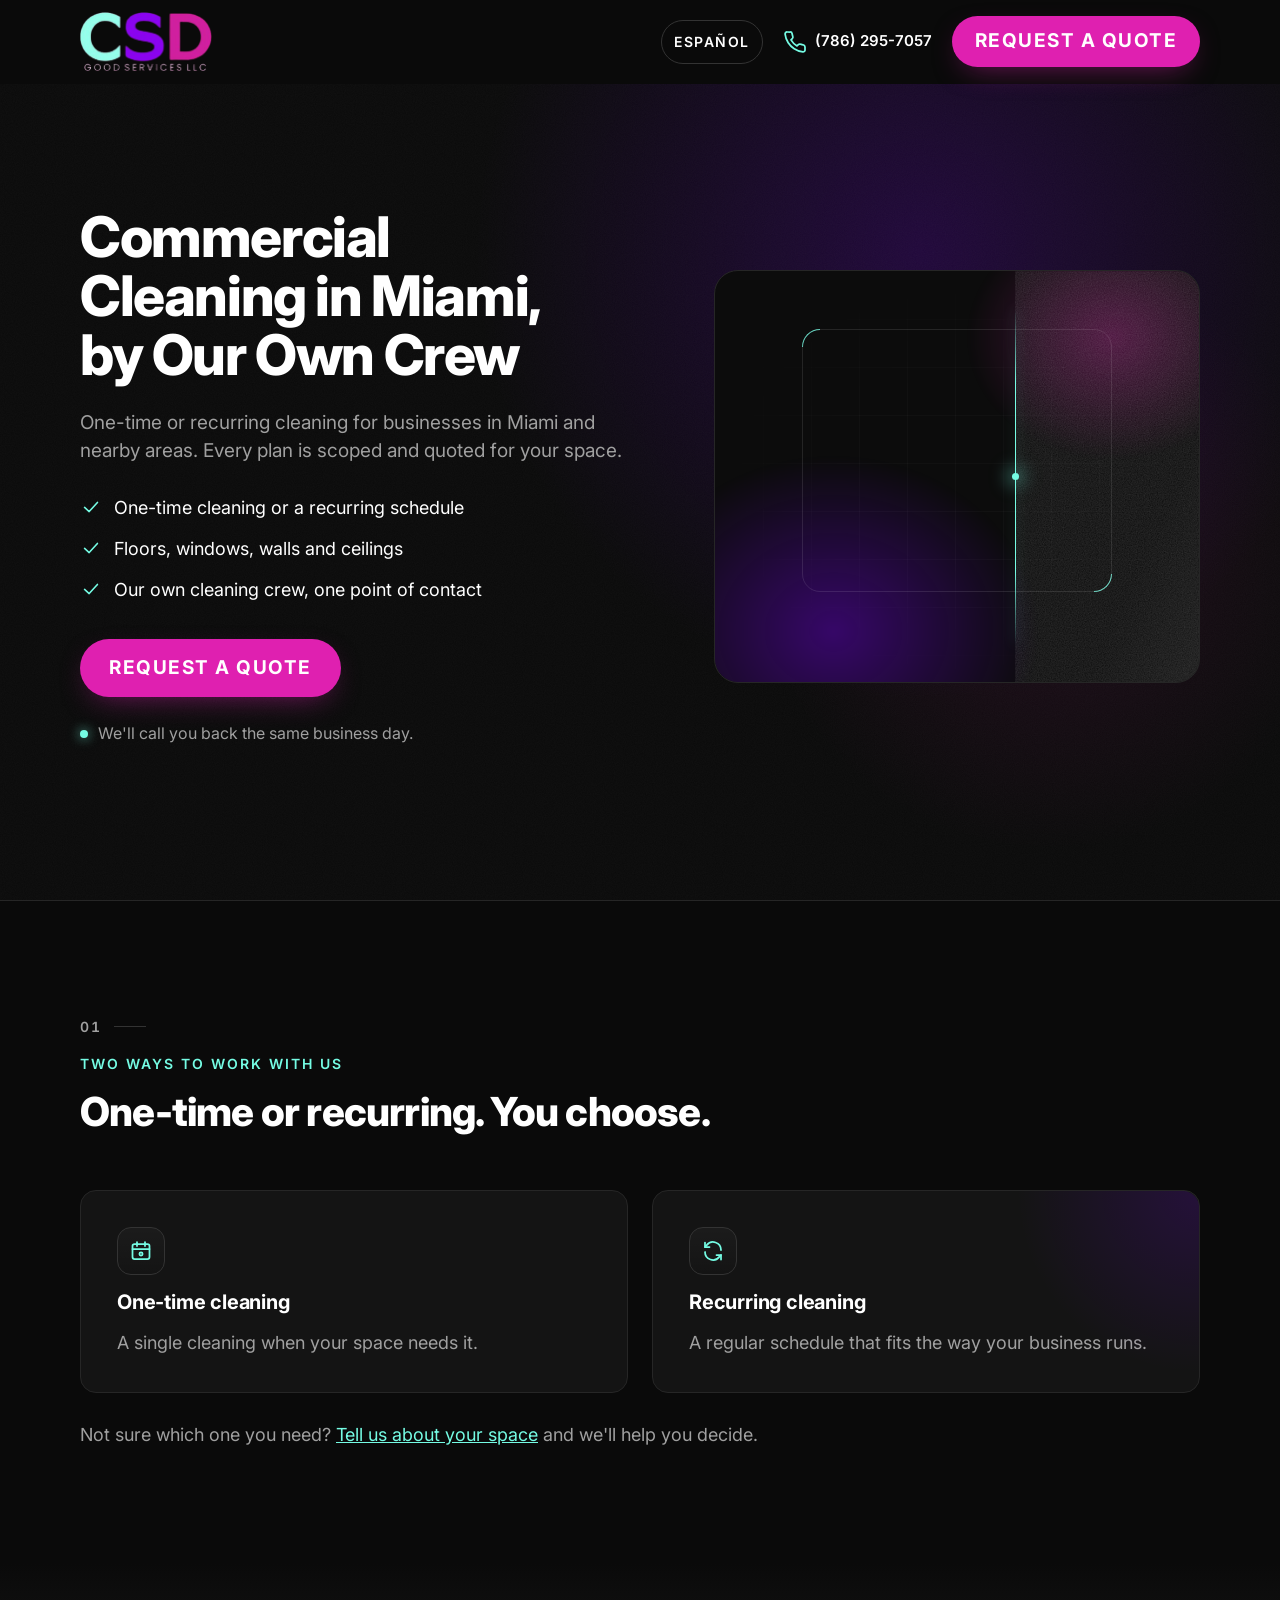
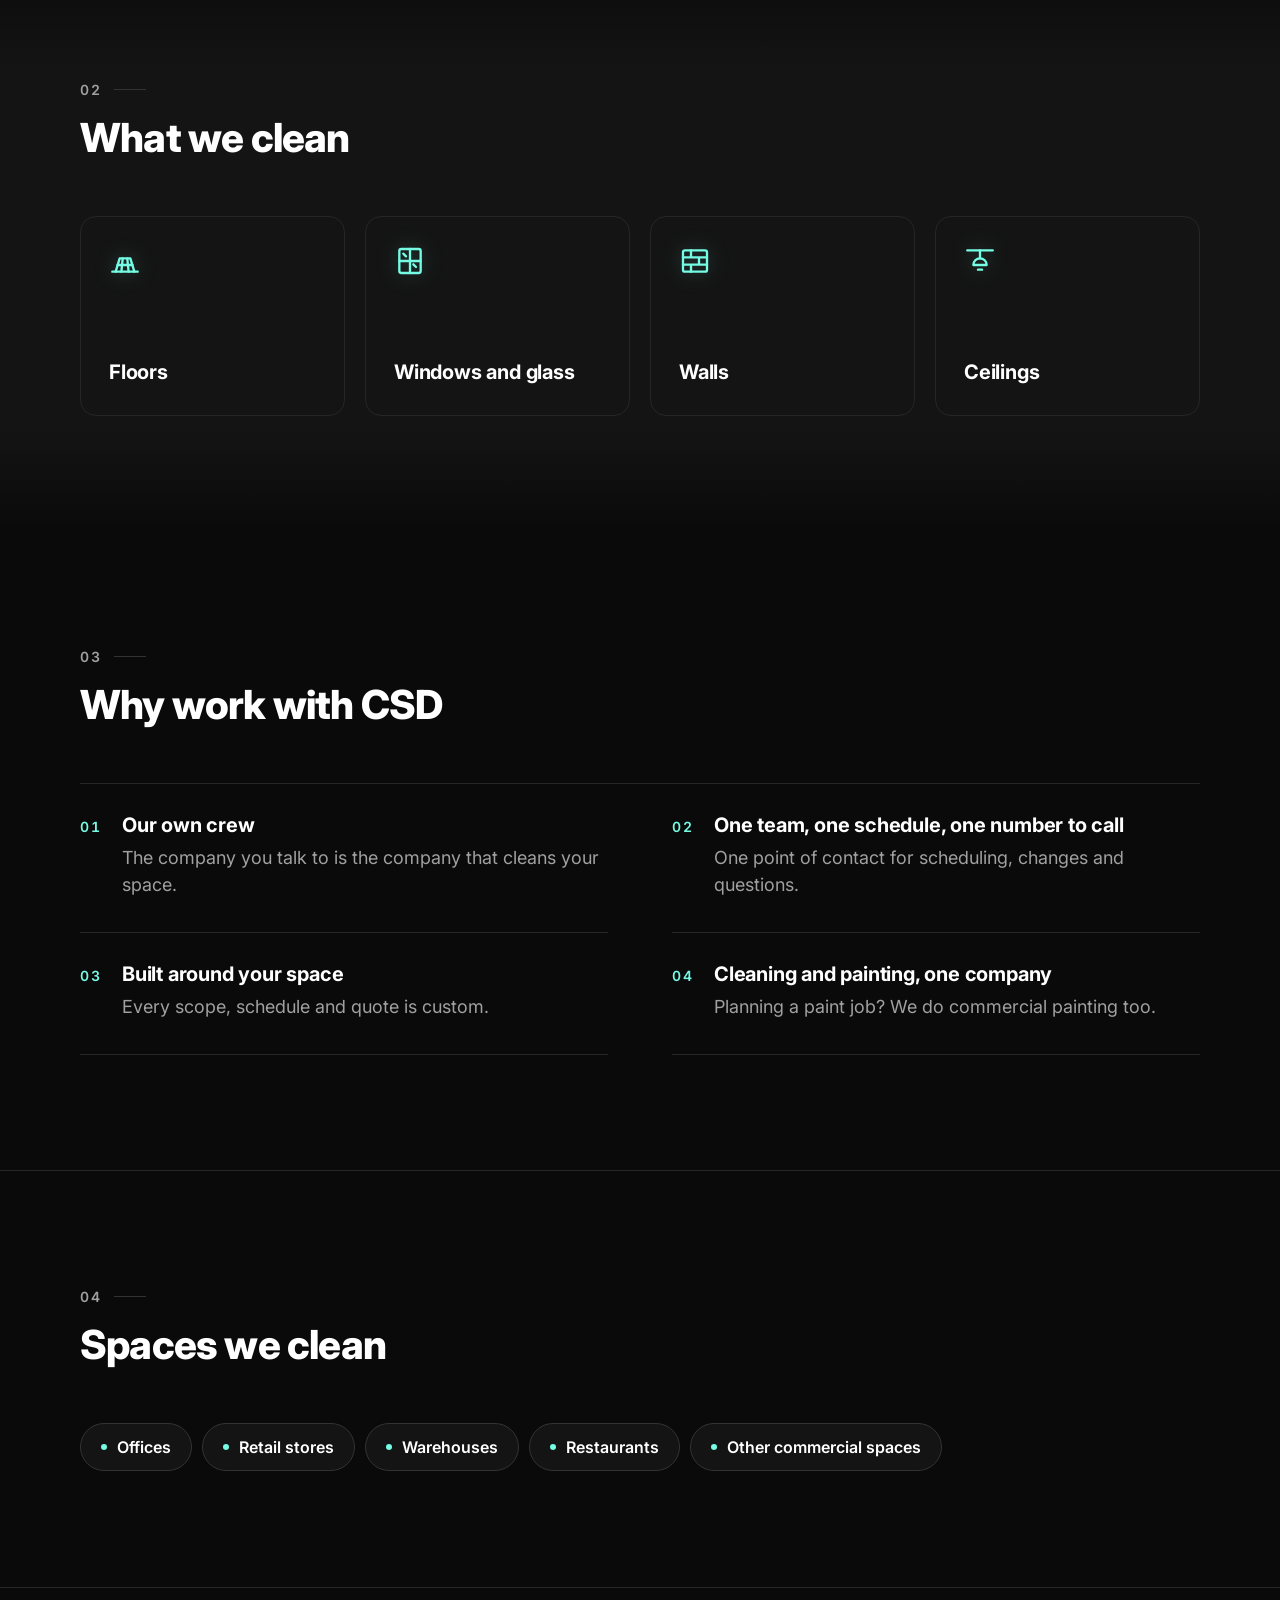
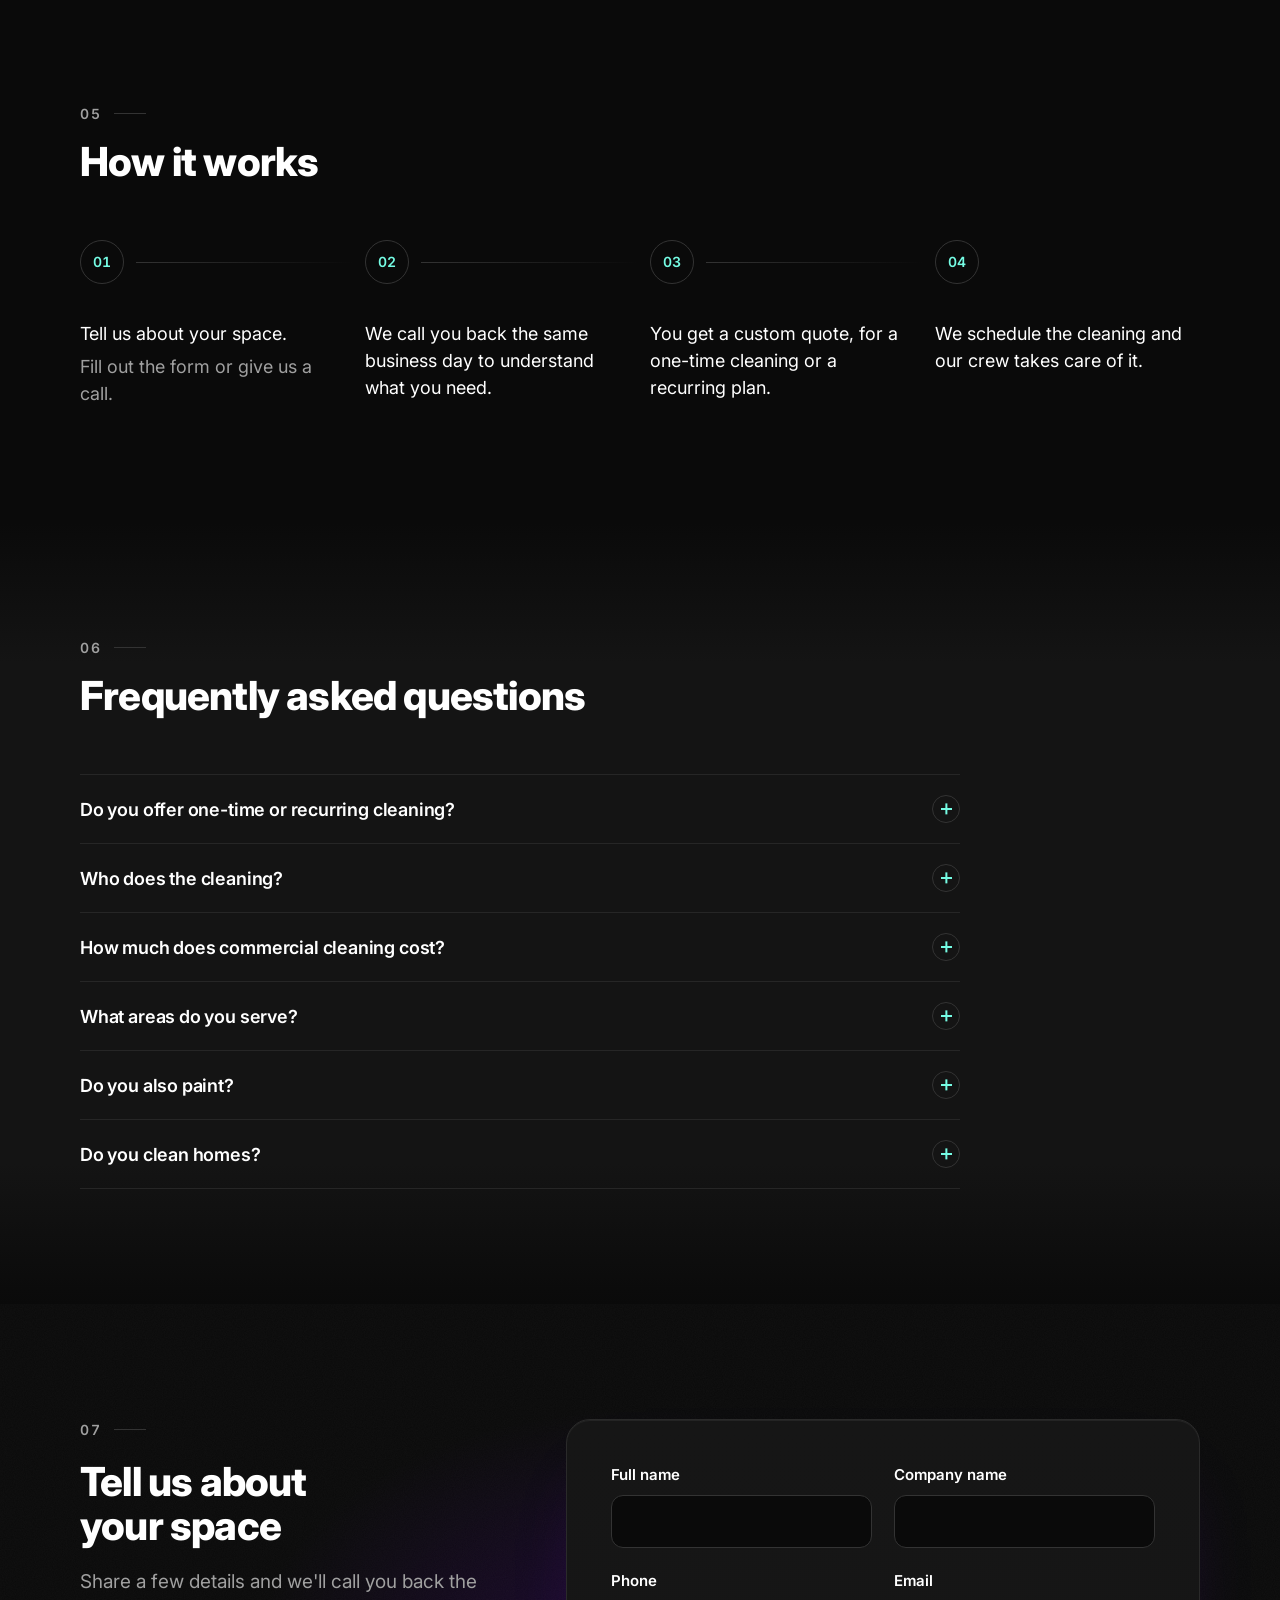
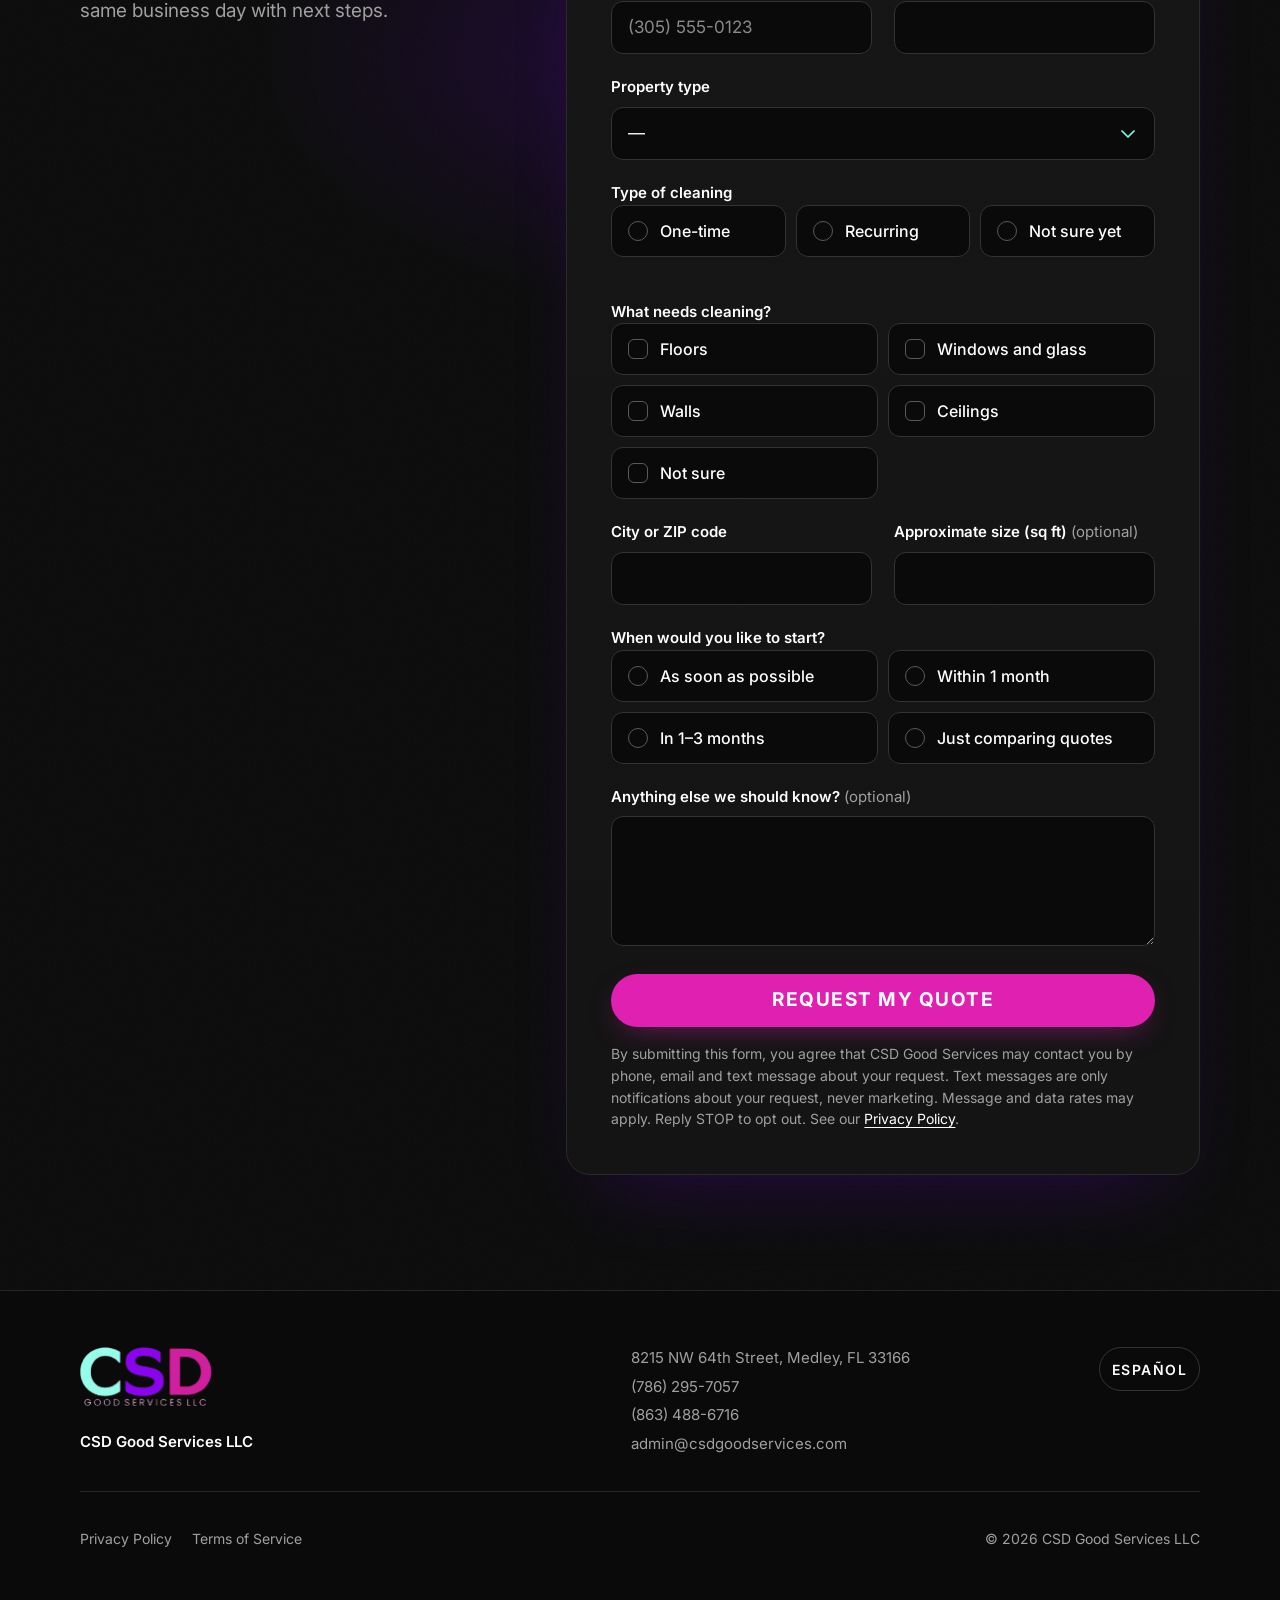
<file: index.html>
<!doctype html>
<html lang="en-US">
<head>
  <meta charset="utf-8">
  <meta name="viewport" content="width=device-width, initial-scale=1, viewport-fit=cover">
  <title>Commercial Cleaning in Miami | CSD Good Services</title>
  <meta name="description" content="One-time or recurring commercial cleaning in Miami by our own crew. Floors, windows, walls and ceilings, scoped and quoted for your space.">
  <!-- noindex: landing de anuncios (config.noindex). Para indexar, borrar esta línea en todas las páginas y poner noindex: false. -->
  <meta name="robots" content="noindex, follow">
  <meta name="theme-color" content="#0A0A0A">

  <link rel="canonical" href="https://jared166.github.io/csd-limpieza-landing/">
  <link rel="alternate" hreflang="en-US" href="https://jared166.github.io/csd-limpieza-landing/">
  <link rel="alternate" hreflang="es-US" href="https://jared166.github.io/csd-limpieza-landing/es/">
  <link rel="alternate" hreflang="x-default" href="https://jared166.github.io/csd-limpieza-landing/">

  <meta property="og:type" content="website">
  <meta property="og:url" content="https://jared166.github.io/csd-limpieza-landing/">
  <meta property="og:title" content="Commercial Cleaning in Miami | CSD Good Services">
  <meta property="og:description" content="One-time or recurring commercial cleaning in Miami by our own crew. Floors, windows, walls and ceilings, scoped and quoted for your space.">
  <meta property="og:image" content="https://jared166.github.io/csd-limpieza-landing/assets/img/og-image.jpg">
  <meta property="og:image:width" content="1200">
  <meta property="og:image:height" content="630">
  <meta property="og:locale" content="en_US">
  <meta property="og:locale:alternate" content="es_US">
  <meta name="twitter:card" content="summary_large_image">
  <meta name="twitter:title" content="Commercial Cleaning in Miami | CSD Good Services">
  <meta name="twitter:description" content="One-time or recurring commercial cleaning in Miami by our own crew. Floors, windows, walls and ceilings, scoped and quoted for your space.">
  <meta name="twitter:image" content="https://jared166.github.io/csd-limpieza-landing/assets/img/og-image.jpg">

  <!-- Favicon derivado del logo oficial (monograma CSD sobre #0A0A0A) -->
  <link rel="icon" href="assets/img/favicon-32.png" sizes="32x32" type="image/png">
  <link rel="apple-touch-icon" href="assets/img/apple-touch-icon.png">

  <link rel="preconnect" href="https://fonts.googleapis.com">
  <link rel="preconnect" href="https://fonts.gstatic.com" crossorigin>
  <!-- Inter sin bloquear el render: la fuente de respaldo tiene métricas ajustadas para evitar saltos (CLS). -->
  <link rel="preload" as="style" href="https://fonts.googleapis.com/css2?family=Inter:wght@400;600;700;800&amp;display=swap">
  <link rel="stylesheet" href="https://fonts.googleapis.com/css2?family=Inter:wght@400;600;700;800&amp;display=swap" media="print" onload="this.media='all'">
  <noscript><link rel="stylesheet" href="https://fonts.googleapis.com/css2?family=Inter:wght@400;600;700;800&amp;display=swap"></noscript>
  <link rel="stylesheet" href="assets/css/styles.css?v=20261017-3">
  <link rel="modulepreload" href="assets/js/config.js">
  <script type="module" src="assets/js/main.js?v=20261017-3"></script>
  <script type="module" src="assets/js/form.js?v=20261017-3"></script>

  <script type="application/ld+json">
  {
    "@context": "https://schema.org",
    "@type": "FAQPage",
    "mainEntity": [
      { "@type": "Question", "name": "Do you offer one-time or recurring cleaning?", "acceptedAnswer": { "@type": "Answer", "text": "Both. We can do a single cleaning or set up a recurring schedule for your space." } },
      { "@type": "Question", "name": "Who does the cleaning?", "acceptedAnswer": { "@type": "Answer", "text": "Our own crew, the same company you talk to." } },
      { "@type": "Question", "name": "How much does commercial cleaning cost?", "acceptedAnswer": { "@type": "Answer", "text": "It depends on the size of the space, what needs cleaning and how often. That's why every quote is custom. Tell us about your space and we'll prepare one for you." } },
      { "@type": "Question", "name": "What areas do you serve?", "acceptedAnswer": { "@type": "Answer", "text": "Miami, FL and surrounding areas. Not sure if we cover your location? Add your ZIP code in the form and we'll let you know." } },
      { "@type": "Question", "name": "Do you also paint?", "acceptedAnswer": { "@type": "Answer", "text": "Yes. CSD also provides interior and exterior commercial painting." } },
      { "@type": "Question", "name": "Do you clean homes?", "acceptedAnswer": { "@type": "Answer", "text": "This page is for commercial cleaning. For residential needs, give us a call and we'll tell you how we can help." } }
    ]
  }
  </script>
</head>
<body class="has-sticky-bar" data-root="">
  <!-- GTM <noscript>: opcional. Si se configura gtmId, pegar aquí el iframe oficial con el mismo ID (ver README). -->
  <div class="scroll-progress" aria-hidden="true"><span data-scroll-progress></span></div>
  <a class="skip-link" href="#main">Skip to content</a>

  <header class="site-header">
    <div class="container site-header__inner">
      <a class="brand" href="./" aria-label="CSD Good Services">
        <img src="assets/img/logo-csd.png" alt="CSD Good Services" width="132" height="59" onerror="this.parentNode.classList.add('is-missing')">
        <span class="brand__fallback" aria-hidden="true">CSD Good Services</span>
      </a>
      <nav class="header-actions" aria-label="Header">
        <a class="lang-switch" href="es/" hreflang="es-US" lang="es-US" data-lang-switch="es">Español</a>
        <a class="header-phone" data-tel data-tel-aria="Call" data-call-location="header" hidden>
          <svg class="icon" viewBox="0 0 24 24" aria-hidden="true"><path d="M22 16.9v3a2 2 0 0 1-2.2 2 19.8 19.8 0 0 1-8.6-3.1 19.5 19.5 0 0 1-6-6A19.8 19.8 0 0 1 2.1 4.2 2 2 0 0 1 4.1 2h3a2 2 0 0 1 2 1.7c.1 1 .4 1.9.7 2.8a2 2 0 0 1-.5 2.1L8 9.9a16 16 0 0 0 6 6l1.3-1.3a2 2 0 0 1 2.1-.4c.9.3 1.8.6 2.8.7a2 2 0 0 1 1.7 2z"/></svg>
          <span data-tel-text></span>
        </a>
        <a class="btn btn--primary header-cta" href="#quote">Request a Quote</a>
      </nav>
    </div>
  </header>

  <main id="main">
    <!-- ── Hero ─────────────────────────────────────────────────────────── -->
    <section class="hero grain" data-hero aria-labelledby="hero-title">
      <div class="container hero__grid">
        <div class="hero__copy">
          <h1 id="hero-title" class="h1" data-headline
              data-h-office="Office Cleaning in Miami, by Our Own Crew"
              data-h-retail="Retail Store Cleaning in Miami: One Team, One Number to Call"
              data-h-warehouse="Warehouse Cleaning in Miami, Scoped and Quoted for Your Space"
              data-h-restaurant="Restaurant Cleaning in Miami, on a Schedule Built Around Your Business"
              data-h-residential="Residential Cleaning in Miami? Tell Us About Your Space">Commercial Cleaning in Miami, by Our Own Crew</h1>
          <script>/* Titular por grupo de anuncios: solo claves de la lista blanca; nunca texto de la URL. */(function(){try{var k=new URLSearchParams(location.search).get("h"),e=document.querySelector("h1[data-headline]");if(k&&["office","retail","warehouse","restaurant","residential"].indexOf(k)>-1&&e.getAttribute("data-h-"+k)){e.textContent=e.getAttribute("data-h-"+k);e.setAttribute("data-variant",k);}}catch(x){}})();</script>
          <p class="lead">One-time or recurring cleaning for businesses in Miami and nearby areas. Every plan is scoped and quoted for your space.</p>
          <ul class="hero__bullets">
            <li><svg class="icon" viewBox="0 0 24 24" aria-hidden="true"><path d="M5 12.5 10 17 19 7"/></svg>One-time cleaning or a recurring schedule</li>
            <li><svg class="icon" viewBox="0 0 24 24" aria-hidden="true"><path d="M5 12.5 10 17 19 7"/></svg>Floors, windows, walls and ceilings</li>
            <li><svg class="icon" viewBox="0 0 24 24" aria-hidden="true"><path d="M5 12.5 10 17 19 7"/></svg>Our own cleaning crew, one point of contact</li>
          </ul>
          <div class="hero__cta">
            <a class="btn btn--primary btn--block btn--block-mobile" href="#quote">Request a Quote</a>
            <p class="hero__promise"><span class="dot" aria-hidden="true"></span>We'll call you back the same business day.</p>
          </div>
        </div>
        <div class="hero__media" data-hero-media aria-hidden="true">
          <div class="art">
            <div class="art__grid"></div>
            <div class="art__glow art__glow--v"></div>
            <div class="art__glow art__glow--m"></div>
            <div class="art__frame"></div>
            <div class="art__haze"></div>
            <div class="art__line"></div>
            <div class="art__sheen"></div>
          </div>
        </div>
      </div>
    </section>

    <!-- ── Two ways to work with us ─────────────────────────────────────── -->
    <section class="section section--rule" aria-labelledby="modes-title">
      <div class="container">
        <div class="section__head" data-reveal>
          <span class="eyebrow">Two ways to work with us</span>
          <h2 id="modes-title" class="h2">One-time or recurring. You choose.</h2>
        </div>
        <div class="modes">
          <article data-halo class="card mode" data-reveal>
            <span class="mode__icon"><svg class="icon" viewBox="0 0 24 24" aria-hidden="true"><rect x="3.5" y="5" width="17" height="15" rx="2"/><path d="M3.5 10h17M8 3v4M16 3v4"/><circle cx="12" cy="15" r="1.6"/></svg></span>
            <h3 class="h3">One-time cleaning</h3>
            <p class="muted">A single cleaning when your space needs it.</p>
          </article>
          <article class="card mode mode--accent" data-reveal>
            <span class="mode__icon"><svg class="icon" viewBox="0 0 24 24" aria-hidden="true"><path d="M20 11a8 8 0 0 0-14.3-4.9L4 8"/><path d="M4 3.5V8h4.5"/><path d="M4 13a8 8 0 0 0 14.3 4.9L20 16"/><path d="M20 20.5V16h-4.5"/></svg></span>
            <h3 class="h3">Recurring cleaning</h3>
            <p class="muted">A regular schedule that fits the way your business runs.</p>
            <p class="mode__freq" data-cfg="frequencies" hidden></p>
          </article>
        </div>
        <p class="modes__note" data-reveal>Not sure which one you need? <a href="#quote">Tell us about your space</a> and we'll help you decide.</p>
      </div>
    </section>

    <!-- ── What we clean ────────────────────────────────────────────────── -->
    <section class="section section--alt" aria-labelledby="clean-title">
      <div class="container">
        <div class="section__head" data-reveal>
          <h2 id="clean-title" class="h2">What we clean</h2>
        </div>
        <ul class="surfaces" data-reveal data-stagger>
          <li data-halo class="card surface">
            <svg class="icon" viewBox="0 0 24 24" aria-hidden="true"><path d="M2.5 20h19"/><path d="M5 20 8 10h8l3 10"/><path d="M10.3 10 9.3 20M13.7 10l1 10M6.4 15h11.2"/></svg>
            <span class="surface__name">Floors</span>
          </li>
          <li data-halo class="card surface">
            <svg class="icon" viewBox="0 0 24 24" aria-hidden="true"><rect x="4" y="3" width="16" height="18" rx="1.5"/><path d="M12 3v18M4 12h16"/><path d="M7 6.5 9 8.5M14.5 14.5l2 2"/></svg>
            <span class="surface__name">Windows and glass</span>
          </li>
          <li data-halo class="card surface">
            <svg class="icon" viewBox="0 0 24 24" aria-hidden="true"><rect x="3" y="4" width="18" height="16" rx="1.5"/><path d="M3 9.3h18M3 14.7h18M9 4v5.3M15 9.3v5.4M9 14.7V20"/></svg>
            <span class="surface__name">Walls</span>
          </li>
          <li data-halo class="card surface">
            <svg class="icon" viewBox="0 0 24 24" aria-hidden="true"><path d="M2.5 4h19"/><path d="M12 4v6"/><path d="M7 15a5 5 0 0 1 10 0Z"/><path d="M10.5 18.5h3"/></svg>
            <span class="surface__name">Ceilings</span>
          </li>
        </ul>
      </div>
    </section>

    <!-- ── Why work with CSD ────────────────────────────────────────────── -->
    <section class="section" aria-labelledby="why-title">
      <div class="container">
        <div class="section__head" data-reveal>
          <h2 id="why-title" class="h2">Why work with CSD</h2>
        </div>
        <ul class="reasons" data-reveal data-stagger>
          <li class="reason">
            <span class="reason__num" aria-hidden="true">01</span>
            <h3 class="h3">Our own crew</h3>
            <p>The company you talk to is the company that cleans your space.</p>
          </li>
          <li class="reason">
            <span class="reason__num" aria-hidden="true">02</span>
            <h3 class="h3">One team, one schedule, one number to call</h3>
            <p>One point of contact for scheduling, changes and questions.</p>
          </li>
          <li class="reason">
            <span class="reason__num" aria-hidden="true">03</span>
            <h3 class="h3">Built around your space</h3>
            <p>Every scope, schedule and quote is custom.</p>
          </li>
          <li class="reason">
            <span class="reason__num" aria-hidden="true">04</span>
            <h3 class="h3">Cleaning and painting, one company</h3>
            <p>Planning a paint job? We do commercial painting too.</p>
            <a class="link-arrow" data-crosssell="link" target="_blank" rel="noopener" hidden>See commercial painting <span aria-hidden="true">↗</span></a>
          </li>
        </ul>
      </div>
    </section>

    <div data-optional-anchor></div>

    <!-- ── Spaces we clean ──────────────────────────────────────────────── -->
    <section class="section section--rule" aria-labelledby="spaces-title">
      <div class="container">
        <div class="section__head" data-reveal>
          <h2 id="spaces-title" class="h2">Spaces we clean</h2>
        </div>
        <ul class="chips" data-reveal data-stagger>
          <li class="chip">Offices</li>
          <li class="chip">Retail stores</li>
          <li class="chip">Warehouses</li>
          <li class="chip">Restaurants</li>
          <li class="chip">Other commercial spaces</li>
        </ul>
      </div>
    </section>

    <!-- ── Our work (solo si config.gallery tiene fotos reales) ─────────── -->
    <section class="section section--alt" data-gallery aria-labelledby="work-title" hidden>
      <div class="container">
        <div class="section__head">
          <h2 id="work-title" class="h2">Our work in Miami</h2>
          <p class="lead">A few of the commercial spaces our crew takes care of.</p>
        </div>
        <div class="gallery__grid" data-gallery-grid></div>
      </div>
      <dialog class="lightbox" aria-label="Photo">
        <figure>
          <img src="data:," alt="">
          <figcaption></figcaption>
        </figure>
        <button class="lightbox__close" type="button" data-close aria-label="Close">×</button>
      </dialog>
    </section>

    <!-- ── Antes y después (solo con pares reales en config.beforeAfter) ── -->
    <section class="section" data-before-after aria-label="Before and after" hidden>
      <div class="container"><div class="ba-list" data-ba-list></div></div>
    </section>

    <!-- ── How it works ─────────────────────────────────────────────────── -->
    <section class="section section--rule" aria-labelledby="how-title">
      <div class="container">
        <div class="section__head" data-reveal>
          <h2 id="how-title" class="h2">How it works</h2>
        </div>
        <ol class="steps" data-steps data-reveal data-stagger>
          <li class="step"><p>Tell us about your space. <span>Fill out the form or give us a call.</span></p></li>
          <li class="step"><p>We call you back the same business day to understand what you need.</p></li>
          <li class="step" data-site-visit hidden><p>We visit your space to see it in person.</p></li>
          <li class="step"><p>You get a custom quote, for a one-time cleaning or a recurring plan.</p></li>
          <li class="step"><p>We schedule the cleaning and our crew takes care of it.</p></li>
        </ol>
      </div>
    </section>

    <!-- ── FAQ ──────────────────────────────────────────────────────────── -->
    <section class="section section--alt" aria-labelledby="faq-title">
      <div class="container">
        <div class="section__head" data-reveal>
          <h2 id="faq-title" class="h2">Frequently asked questions</h2>
        </div>
        <div class="faq" data-reveal data-stagger>
          <details>
            <summary>Do you offer one-time or recurring cleaning?<span class="faq__plus" aria-hidden="true"></span></summary>
            <p class="faq__a">Both. We can do a single cleaning or set up a recurring schedule for your space.</p>
          </details>
          <details>
            <summary>Who does the cleaning?<span class="faq__plus" aria-hidden="true"></span></summary>
            <p class="faq__a">Our own crew, the same company you talk to.</p>
          </details>
          <details>
            <summary>How much does commercial cleaning cost?<span class="faq__plus" aria-hidden="true"></span></summary>
            <p class="faq__a">It depends on the size of the space, what needs cleaning and how often. That's why every quote is custom. Tell us about your space and we'll prepare one for you.</p>
          </details>
          <details>
            <summary>What areas do you serve?<span class="faq__plus" aria-hidden="true"></span></summary>
            <p class="faq__a">Miami, FL and surrounding areas. Not sure if we cover your location? Add your ZIP code in the form and we'll let you know.</p>
          </details>
          <details>
            <summary>Do you also paint?<span class="faq__plus" aria-hidden="true"></span></summary>
            <p class="faq__a">Yes. CSD also provides interior and exterior commercial painting.</p>
          </details>
          <details>
            <summary>Do you clean homes?<span class="faq__plus" aria-hidden="true"></span></summary>
            <p class="faq__a">This page is for commercial cleaning. For residential needs, <span data-tel-wrap="faq">give us a call</span> and we'll tell you how we can help.</p>
          </details>
        </div>
      </div>
    </section>

    <!-- ── CTA final + formulario ───────────────────────────────────────── -->
    <section class="section quote grain" id="quote" aria-labelledby="quote-title">
      <div class="container quote__grid">
        <div class="quote__intro">
          <h2 id="quote-title" class="h2">Tell us about your space</h2>
          <p class="lead">Share a few details and we'll call you back the same business day with next steps.</p>
        </div>

        <div data-halo class="card form-card">
          <form id="quote-form" class="form" action="#" method="post" novalidate data-thanks="thank-you/">
            <div class="form__row form__row--2">
              <div class="field" data-field="full_name">
                <label class="field__label" for="f-full_name">Full name</label>
                <input class="input" id="f-full_name" name="full_name" type="text" autocomplete="name" required aria-describedby="err-full_name">
                <p class="field__error" id="err-full_name" hidden></p>
              </div>
              <div class="field" data-field="company">
                <label class="field__label" for="f-company">Company name</label>
                <input class="input" id="f-company" name="company" type="text" autocomplete="organization" required aria-describedby="err-company">
                <p class="field__error" id="err-company" hidden></p>
              </div>
            </div>

            <div class="form__row form__row--2">
              <div class="field" data-field="phone">
                <label class="field__label" for="f-phone">Phone</label>
                <input class="input" id="f-phone" name="phone" type="tel" inputmode="tel" autocomplete="tel-national" placeholder="(305) 555-0123" required aria-describedby="err-phone">
                <p class="field__error" id="err-phone" hidden></p>
              </div>
              <div class="field" data-field="email">
                <label class="field__label" for="f-email">Email</label>
                <input class="input" id="f-email" name="email" type="email" autocomplete="email" inputmode="email" required aria-describedby="err-email">
                <p class="field__error" id="err-email" hidden></p>
              </div>
            </div>

            <div class="field" data-field="property_type">
              <label class="field__label" for="f-property_type">Property type</label>
              <select class="input" id="f-property_type" name="property_type" required aria-describedby="err-property_type">
                <option value="" selected disabled>—</option>
                <option value="office">Office</option>
                <option value="retail">Retail store</option>
                <option value="warehouse">Warehouse</option>
                <option value="restaurant">Restaurant</option>
                <option value="other_commercial">Other commercial</option>
                <option value="residential">Residential</option>
              </select>
              <p class="field__error" id="err-property_type" hidden></p>
            </div>

            <fieldset class="field" data-field="cleaning_type" aria-describedby="err-cleaning_type">
              <legend>Type of cleaning</legend>
              <div class="options options--3">
                <label class="option"><input type="radio" name="cleaning_type" value="one_time" required><span>One-time</span></label>
                <label class="option"><input type="radio" name="cleaning_type" value="recurring"><span>Recurring</span></label>
                <label class="option"><input type="radio" name="cleaning_type" value="not_sure"><span>Not sure yet</span></label>
              </div>
              <p class="field__error" id="err-cleaning_type" hidden></p>
            </fieldset>

            <div class="reveal-field" data-frequency>
              <div>
                <fieldset class="field" data-field="frequency">
                  <legend>If recurring, how often? <span class="field__opt">(optional)</span></legend>
                  <div class="options options--2">
                    <label class="option"><input type="radio" name="frequency" value="daily"><span>Daily</span></label>
                    <label class="option"><input type="radio" name="frequency" value="few_times_week"><span>A few times a week</span></label>
                    <label class="option"><input type="radio" name="frequency" value="weekly"><span>Weekly</span></label>
                    <label class="option"><input type="radio" name="frequency" value="every_two_weeks"><span>Every two weeks</span></label>
                    <label class="option"><input type="radio" name="frequency" value="monthly"><span>Monthly</span></label>
                    <label class="option"><input type="radio" name="frequency" value="not_sure"><span>Not sure</span></label>
                  </div>
                </fieldset>
              </div>
            </div>
            <p class="sr-only" aria-live="polite" data-live></p>

            <fieldset class="field" data-field="areas" aria-describedby="err-areas">
              <legend>What needs cleaning?</legend>
              <div class="options options--2">
                <label class="option option--check"><input type="checkbox" name="areas" value="floors"><span>Floors</span></label>
                <label class="option option--check"><input type="checkbox" name="areas" value="windows"><span>Windows and glass</span></label>
                <label class="option option--check"><input type="checkbox" name="areas" value="walls"><span>Walls</span></label>
                <label class="option option--check"><input type="checkbox" name="areas" value="ceilings"><span>Ceilings</span></label>
                <label class="option option--check"><input type="checkbox" name="areas" value="not_sure"><span>Not sure</span></label>
              </div>
              <p class="field__error" id="err-areas" hidden></p>
            </fieldset>

            <div class="form__row form__row--2">
              <div class="field" data-field="location">
                <label class="field__label" for="f-location">City or ZIP code</label>
                <input class="input" id="f-location" name="location" type="text" autocomplete="postal-code" required aria-describedby="err-location">
                <p class="field__error" id="err-location" hidden></p>
              </div>
              <div class="field" data-field="size_sqft">
                <label class="field__label" for="f-size_sqft">Approximate size (sq ft) <span class="field__opt">(optional)</span></label>
                <input class="input" id="f-size_sqft" name="size_sqft" type="number" inputmode="numeric" min="1" step="1" aria-describedby="err-size_sqft">
                <p class="field__error" id="err-size_sqft" hidden></p>
              </div>
            </div>

            <fieldset class="field" data-field="timeline" aria-describedby="err-timeline">
              <legend>When would you like to start?</legend>
              <div class="options options--2">
                <label class="option"><input type="radio" name="timeline" value="asap" required><span>As soon as possible</span></label>
                <label class="option"><input type="radio" name="timeline" value="within_1_month"><span>Within 1 month</span></label>
                <label class="option"><input type="radio" name="timeline" value="1_3_months"><span>In 1–3 months</span></label>
                <label class="option"><input type="radio" name="timeline" value="comparing_quotes"><span>Just comparing quotes</span></label>
              </div>
              <p class="field__error" id="err-timeline" hidden></p>
            </fieldset>

            <div class="field" data-field="message">
              <label class="field__label" for="f-message">Anything else we should know? <span class="field__opt">(optional)</span></label>
              <textarea class="input" id="f-message" name="message" rows="4"></textarea>
            </div>

            <!-- Antispam: campo trampa. Si llega lleno, el envío se descarta en silencio. -->
            <div class="hp" aria-hidden="true">
              <label for="f-website">Website</label>
              <input id="f-website" name="website" type="text" tabindex="-1" autocomplete="off">
            </div>

            <div class="form__submit">
              <button class="btn btn--primary" type="submit"><span data-label>Request My Quote</span></button>
              <!-- Consentimiento: incluye mensajes de texto solo como notificaciones de la solicitud (no marketing), alineado con la Privacy Policy. -->
              <p class="consent">By submitting this form, you agree that CSD Good Services may contact you by phone, email and text message about your request. Text messages are only notifications about your request, never marketing. Message and data rates may apply. Reply STOP to opt out. See our <a href="privacy/">Privacy Policy</a>.</p>
              <div class="fail" role="alert" tabindex="-1" data-fail hidden><p data-fail-text></p></div>
            </div>
          </form>
        </div>
      </div>
    </section>
  </main>

  <footer class="site-footer">
    <div class="container">
      <div class="footer__grid">
        <div>
          <a class="brand" href="./" aria-label="CSD Good Services">
            <img src="assets/img/logo-csd.png" alt="CSD Good Services" width="132" height="59" loading="lazy" onerror="this.parentNode.classList.add('is-missing')">
            <span class="brand__fallback" aria-hidden="true">CSD Good Services</span>
          </a>
          <p class="footer__name" data-cfg="legalName" hidden></p>
        </div>
        <div class="footer__stack">
          <p class="dot-list" data-dot-list>
            <span data-cfg="address" hidden></span>
            <a data-tel data-call-location="footer" hidden><span data-tel-text></span></a>
            <a data-tel2 data-call-location="footer" hidden><span data-tel-text></span></a>
            <span data-cfg="email" hidden><a></a></span>
          </p>
          <p data-cfg="hours" hidden>Hours: <span data-value></span></p>
        </div>
        <div>
          <a class="lang-switch" href="es/" hreflang="es-US" lang="es-US" data-lang-switch="es">Español</a>
        </div>
      </div>
      <div class="footer__bottom">
        <nav class="footer__links" aria-label="Legal">
          <a href="privacy/">Privacy Policy</a>
          <a href="terms/">Terms of Service</a>
        </nav>
        <p>© <span data-year>2026</span> <span data-copyright-name>CSD Good Services</span></p>
      </div>
    </div>
  </footer>

  <div class="sticky-bar" data-sticky-bar aria-hidden="true">
    <a class="btn btn--ghost" data-tel data-call-location="sticky_bar" tabindex="-1" hidden>
      <svg class="icon" viewBox="0 0 24 24" aria-hidden="true"><path d="M22 16.9v3a2 2 0 0 1-2.2 2 19.8 19.8 0 0 1-8.6-3.1 19.5 19.5 0 0 1-6-6A19.8 19.8 0 0 1 2.1 4.2 2 2 0 0 1 4.1 2h3a2 2 0 0 1 2 1.7c.1 1 .4 1.9.7 2.8a2 2 0 0 1-.5 2.1L8 9.9a16 16 0 0 0 6 6l1.3-1.3a2 2 0 0 1 2.1-.4c.9.3 1.8.6 2.8.7a2 2 0 0 1 1.7 2z"/></svg>Call
    </a>
    <a class="btn btn--primary" href="#quote" tabindex="-1">Request a Quote</a>
  </div>
</body>
</html>
</file>
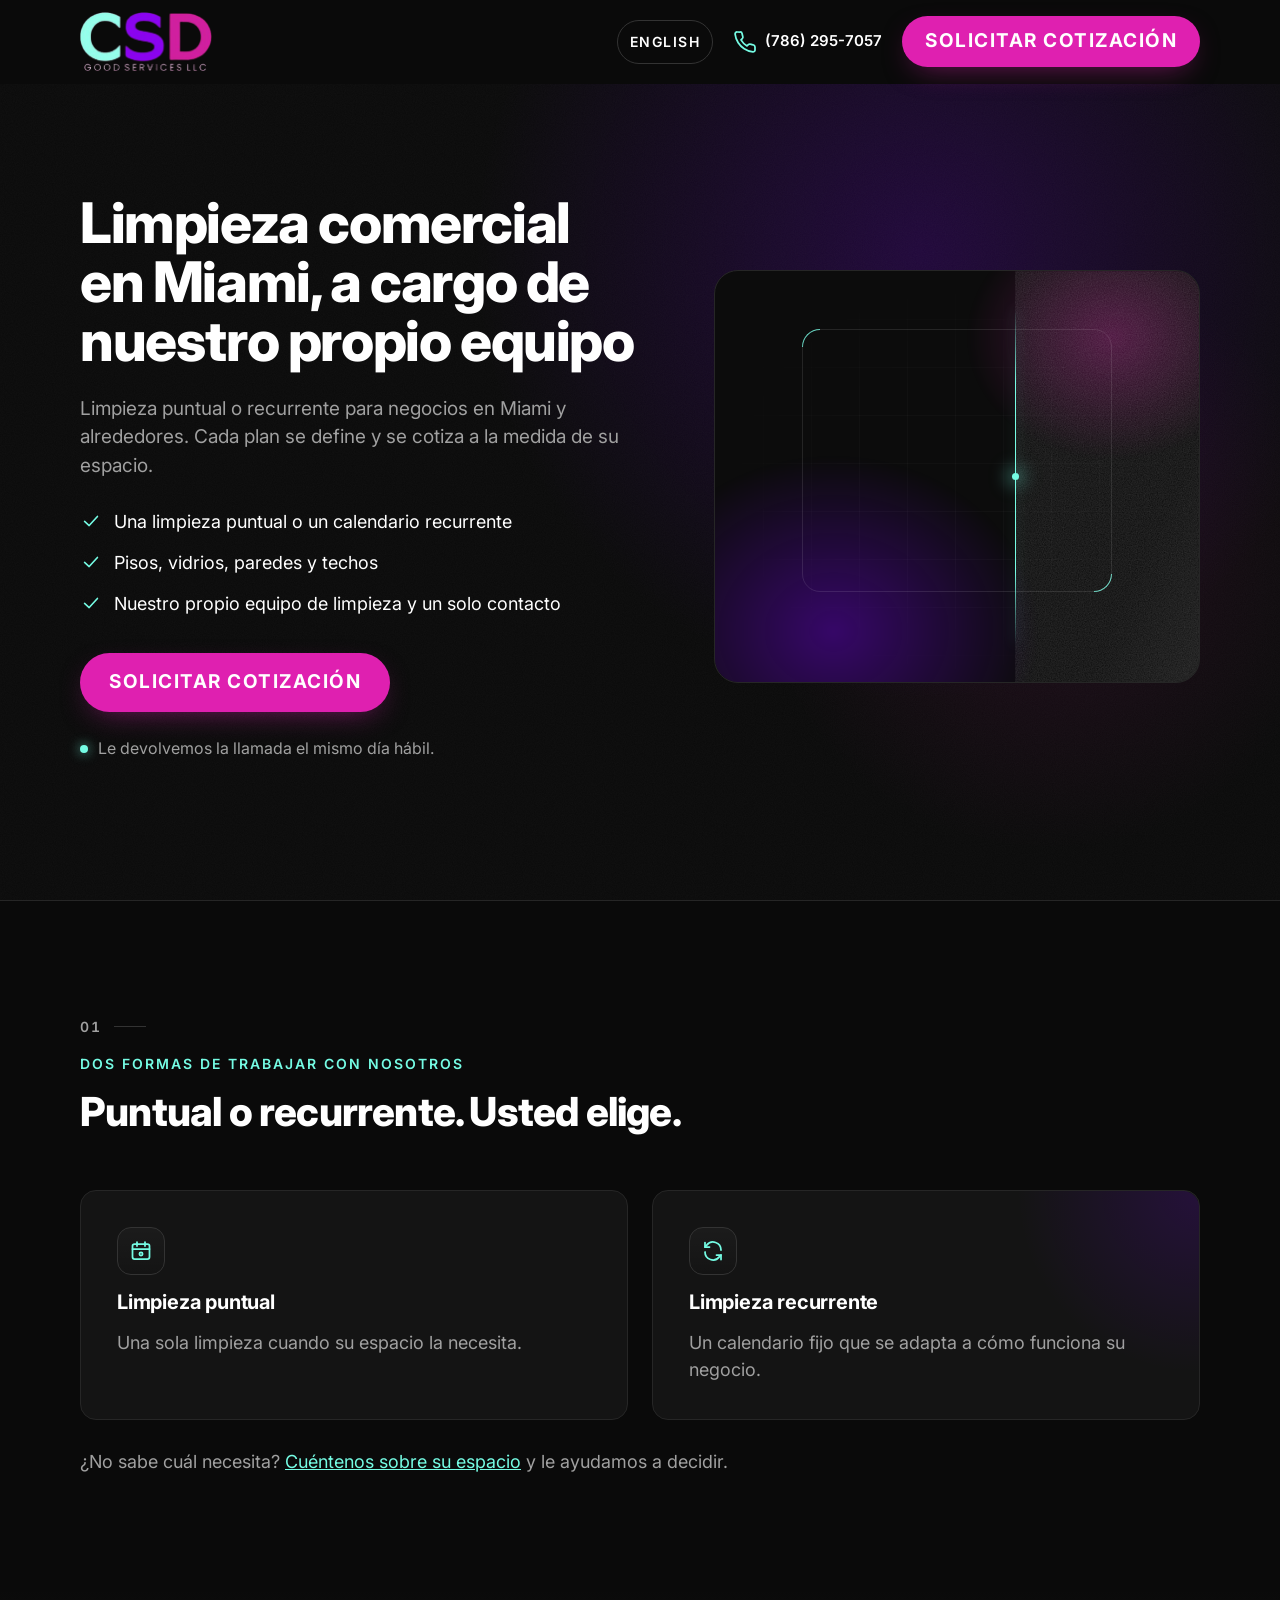
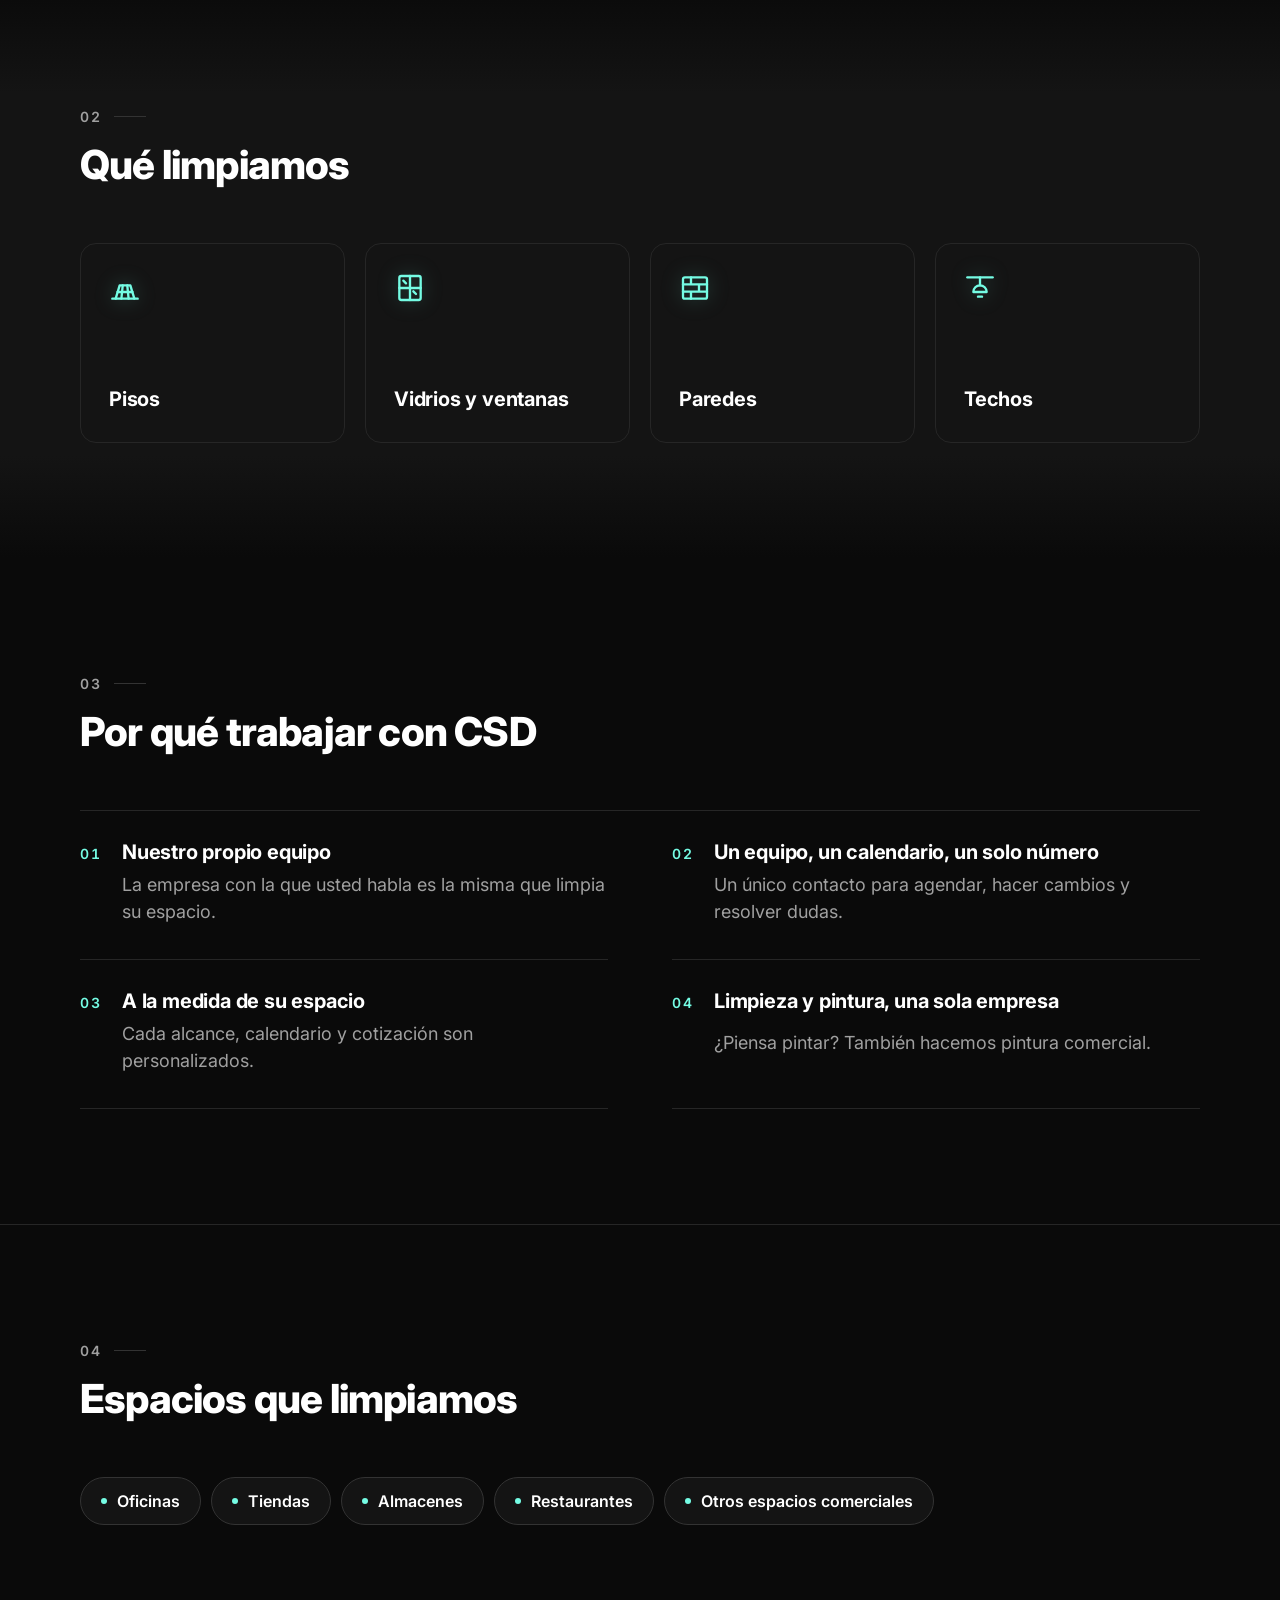
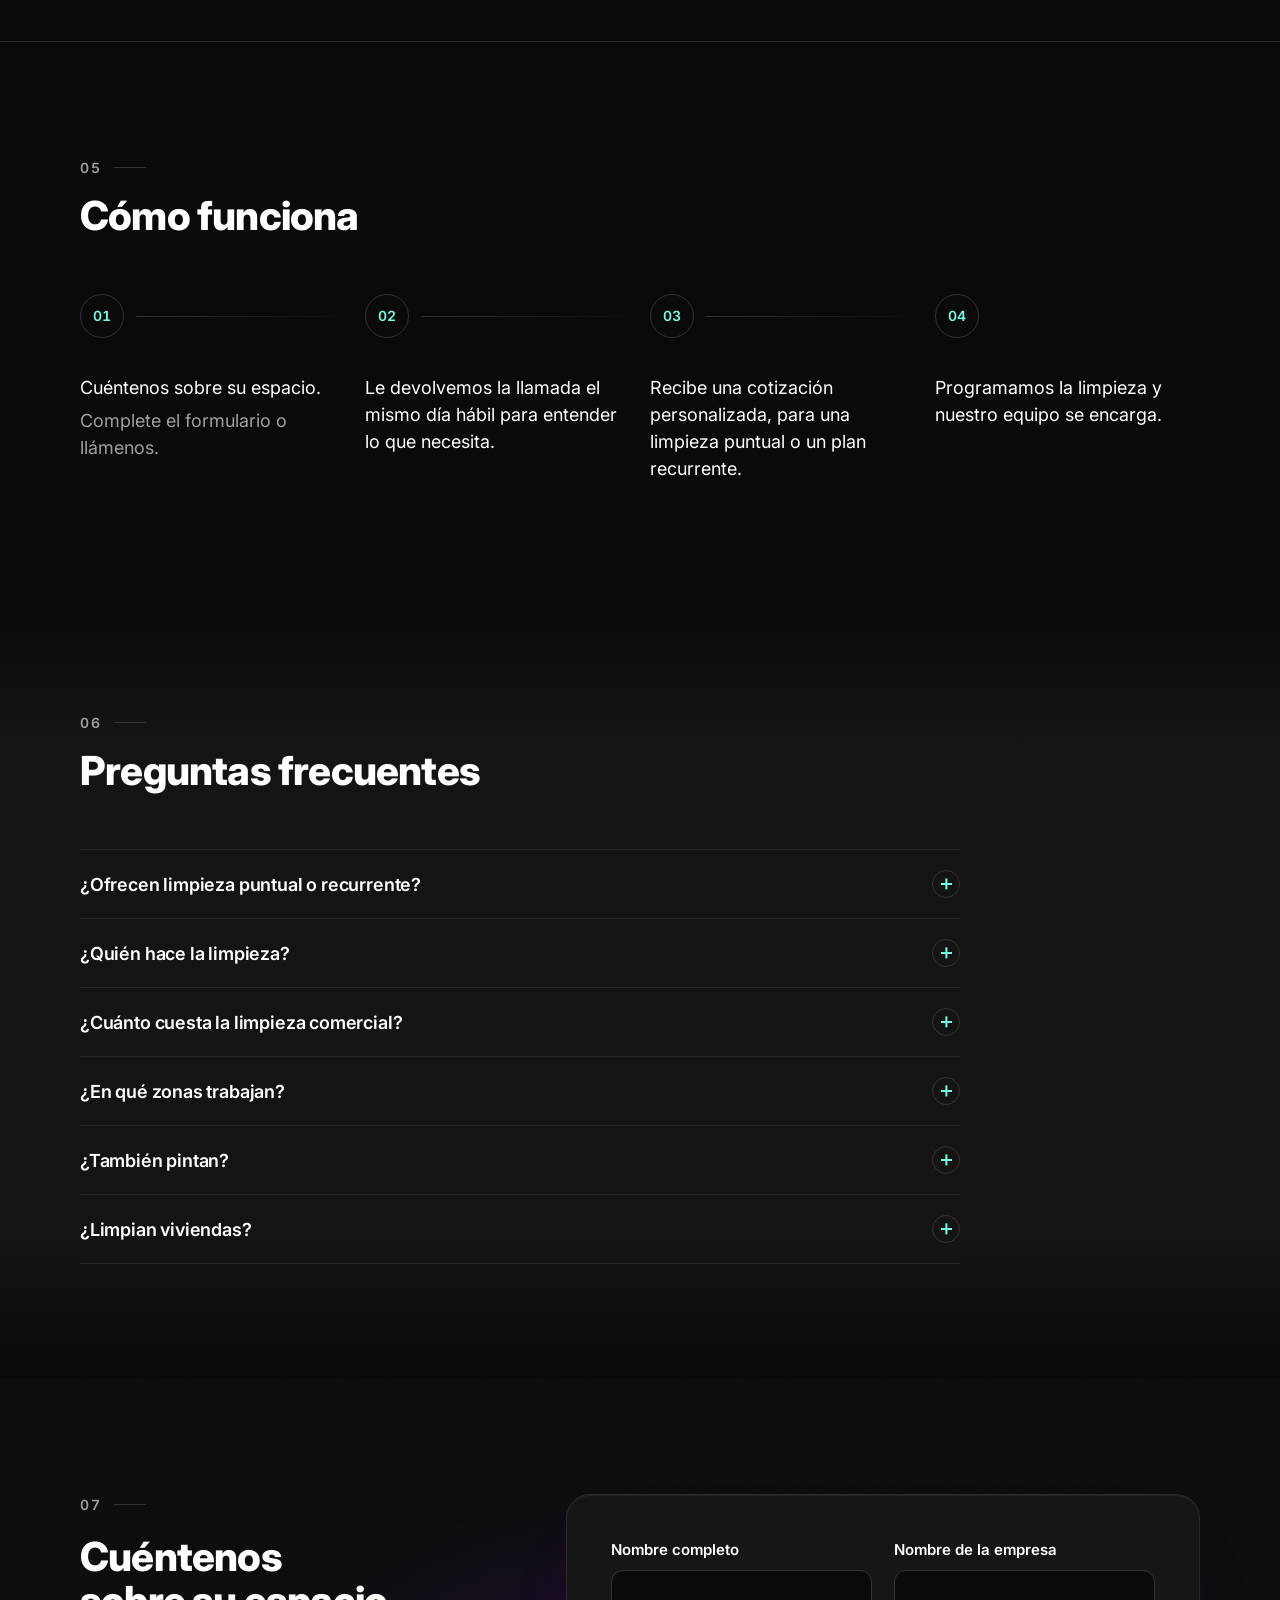
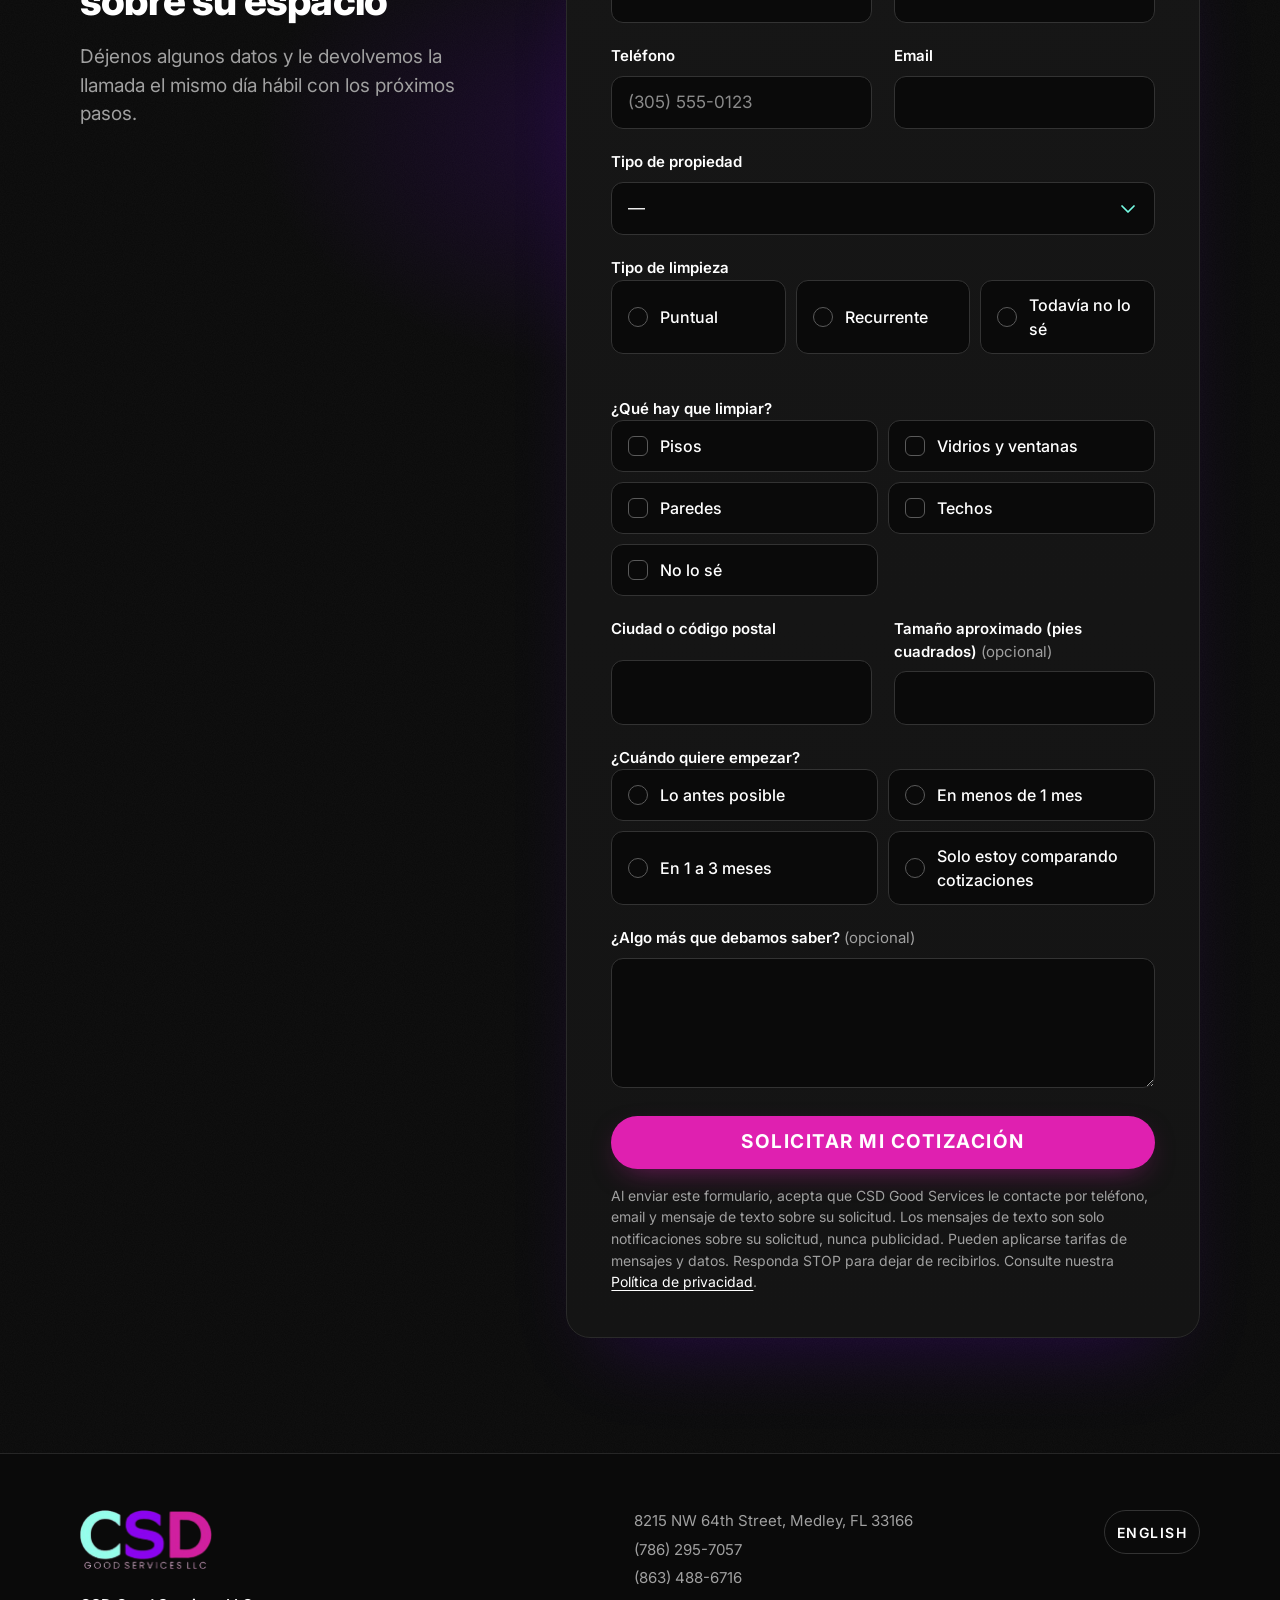
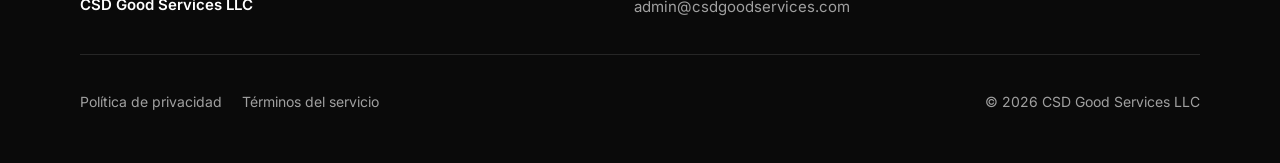
<file: es/index.html>
<!doctype html>
<html lang="es-US">
<head>
  <meta charset="utf-8">
  <meta name="viewport" content="width=device-width, initial-scale=1, viewport-fit=cover">
  <title>Limpieza comercial en Miami | CSD Good Services</title>
  <meta name="description" content="Limpieza comercial puntual o recurrente en Miami, a&nbsp;cargo de nuestro propio equipo. Pisos, vidrios, paredes y techos, cotizados a la medida de su espacio.">
  <!-- noindex: landing de anuncios (config.noindex). Para indexar, borrar esta línea en todas las páginas y poner noindex: false. -->
  <meta name="robots" content="noindex, follow">
  <meta name="theme-color" content="#0A0A0A">

  <link rel="canonical" href="https://jared166.github.io/csd-limpieza-landing/es/">
  <link rel="alternate" hreflang="en-US" href="https://jared166.github.io/csd-limpieza-landing/">
  <link rel="alternate" hreflang="es-US" href="https://jared166.github.io/csd-limpieza-landing/es/">
  <link rel="alternate" hreflang="x-default" href="https://jared166.github.io/csd-limpieza-landing/">

  <meta property="og:type" content="website">
  <meta property="og:url" content="https://jared166.github.io/csd-limpieza-landing/es/">
  <meta property="og:title" content="Limpieza comercial en Miami | CSD Good Services">
  <meta property="og:description" content="Limpieza comercial puntual o recurrente en Miami, a&nbsp;cargo de nuestro propio equipo. Pisos, vidrios, paredes y techos, cotizados a la medida de su espacio.">
  <meta property="og:image" content="https://jared166.github.io/csd-limpieza-landing/assets/img/og-image-es.jpg">
  <meta property="og:image:width" content="1200">
  <meta property="og:image:height" content="630">
  <meta property="og:locale" content="es_US">
  <meta property="og:locale:alternate" content="en_US">
  <meta name="twitter:card" content="summary_large_image">
  <meta name="twitter:title" content="Limpieza comercial en Miami | CSD Good Services">
  <meta name="twitter:description" content="Limpieza comercial puntual o recurrente en Miami, a&nbsp;cargo de nuestro propio equipo. Pisos, vidrios, paredes y techos, cotizados a la medida de su espacio.">
  <meta name="twitter:image" content="https://jared166.github.io/csd-limpieza-landing/assets/img/og-image-es.jpg">

  <!-- Favicon derivado del logo oficial (monograma CSD sobre #0A0A0A) -->
  <link rel="icon" href="../assets/img/favicon-32.png" sizes="32x32" type="image/png">
  <link rel="apple-touch-icon" href="../assets/img/apple-touch-icon.png">

  <link rel="preconnect" href="https://fonts.googleapis.com">
  <link rel="preconnect" href="https://fonts.gstatic.com" crossorigin>
  <!-- Inter sin bloquear el render: la fuente de respaldo tiene métricas ajustadas para evitar saltos (CLS). -->
  <link rel="preload" as="style" href="https://fonts.googleapis.com/css2?family=Inter:wght@400;600;700;800&amp;display=swap">
  <link rel="stylesheet" href="https://fonts.googleapis.com/css2?family=Inter:wght@400;600;700;800&amp;display=swap" media="print" onload="this.media='all'">
  <noscript><link rel="stylesheet" href="https://fonts.googleapis.com/css2?family=Inter:wght@400;600;700;800&amp;display=swap"></noscript>
  <link rel="stylesheet" href="../assets/css/styles.css?v=20261017-3">
  <link rel="modulepreload" href="../assets/js/config.js">
  <script type="module" src="../assets/js/main.js?v=20261017-3"></script>
  <script type="module" src="../assets/js/form.js?v=20261017-3"></script>

  <script type="application/ld+json">
  {
    "@context": "https://schema.org",
    "@type": "FAQPage",
    "mainEntity": [
      { "@type": "Question", "name": "¿Ofrecen limpieza puntual o recurrente?", "acceptedAnswer": { "@type": "Answer", "text": "Las dos. Podemos hacer una sola limpieza o armar un calendario recurrente para su espacio." } },
      { "@type": "Question", "name": "¿Quién hace la limpieza?", "acceptedAnswer": { "@type": "Answer", "text": "Nuestro propio equipo, la misma empresa con la que usted habla." } },
      { "@type": "Question", "name": "¿Cuánto cuesta la limpieza comercial?", "acceptedAnswer": { "@type": "Answer", "text": "Depende del tamaño del espacio, de qué hay que limpiar y con qué frecuencia. Por eso cada cotización es personalizada. Cuéntenos sobre su espacio y le preparamos una." } },
      { "@type": "Question", "name": "¿En qué zonas trabajan?", "acceptedAnswer": { "@type": "Answer", "text": "Miami, FL y alrededores. ¿No está seguro de si cubrimos su zona? Escriba su código postal en el formulario y le confirmamos." } },
      { "@type": "Question", "name": "¿También pintan?", "acceptedAnswer": { "@type": "Answer", "text": "Sí. CSD también ofrece pintura comercial interior y exterior." } },
      { "@type": "Question", "name": "¿Limpian viviendas?", "acceptedAnswer": { "@type": "Answer", "text": "Esta página es de limpieza comercial. Para necesidades residenciales, llámenos y le contamos cómo podemos ayudarle." } }
    ]
  }
  </script>
</head>
<body class="has-sticky-bar" data-root="../">
  <!-- GTM <noscript>: opcional. Si se configura gtmId, pegar aquí el iframe oficial con el mismo ID (ver README). -->
  <div class="scroll-progress" aria-hidden="true"><span data-scroll-progress></span></div>
  <a class="skip-link" href="#main">Saltar al contenido</a>

  <header class="site-header">
    <div class="container site-header__inner">
      <a class="brand" href="./" aria-label="CSD Good Services">
        <img src="../assets/img/logo-csd.png" alt="CSD Good Services" width="132" height="59" onerror="this.parentNode.classList.add('is-missing')">
        <span class="brand__fallback" aria-hidden="true">CSD Good Services</span>
      </a>
      <nav class="header-actions" aria-label="Encabezado">
        <a class="lang-switch" href="../" hreflang="en-US" lang="en-US" data-lang-switch="en">English</a>
        <a class="header-phone" data-tel data-tel-aria="Llamar al" data-call-location="header" hidden>
          <svg class="icon" viewBox="0 0 24 24" aria-hidden="true"><path d="M22 16.9v3a2 2 0 0 1-2.2 2 19.8 19.8 0 0 1-8.6-3.1 19.5 19.5 0 0 1-6-6A19.8 19.8 0 0 1 2.1 4.2 2 2 0 0 1 4.1 2h3a2 2 0 0 1 2 1.7c.1 1 .4 1.9.7 2.8a2 2 0 0 1-.5 2.1L8 9.9a16 16 0 0 0 6 6l1.3-1.3a2 2 0 0 1 2.1-.4c.9.3 1.8.6 2.8.7a2 2 0 0 1 1.7 2z"/></svg>
          <span data-tel-text></span>
        </a>
        <a class="btn btn--primary header-cta" href="#quote">Solicitar cotización</a>
      </nav>
    </div>
  </header>

  <main id="main">
    <!-- ── Hero ─────────────────────────────────────────────────────────── -->
    <section class="hero grain" data-hero aria-labelledby="hero-title">
      <div class="container hero__grid">
        <div class="hero__copy">
          <h1 id="hero-title" class="h1" data-headline
              data-h-office="Limpieza de oficinas en Miami, a&nbsp;cargo de nuestro propio equipo"
              data-h-retail="Limpieza de tiendas en Miami: un equipo y un solo número"
              data-h-warehouse="Limpieza de almacenes en Miami, cotizada a la medida de su espacio"
              data-h-restaurant="Limpieza de restaurantes en Miami, con un calendario a la medida de su negocio"
              data-h-residential="¿Limpieza residencial en Miami? Cuéntenos sobre su espacio">Limpieza comercial en Miami, a&nbsp;cargo de nuestro propio equipo</h1>
          <script>/* Titular por grupo de anuncios: solo claves de la lista blanca; nunca texto de la URL. */(function(){try{var k=new URLSearchParams(location.search).get("h"),e=document.querySelector("h1[data-headline]");if(k&&["office","retail","warehouse","restaurant","residential"].indexOf(k)>-1&&e.getAttribute("data-h-"+k)){e.textContent=e.getAttribute("data-h-"+k);e.setAttribute("data-variant",k);}}catch(x){}})();</script>
          <p class="lead">Limpieza puntual o recurrente para negocios en Miami y alrededores. Cada plan se define y se cotiza a la medida de su espacio.</p>
          <ul class="hero__bullets">
            <li><svg class="icon" viewBox="0 0 24 24" aria-hidden="true"><path d="M5 12.5 10 17 19 7"/></svg>Una limpieza puntual o un calendario recurrente</li>
            <li><svg class="icon" viewBox="0 0 24 24" aria-hidden="true"><path d="M5 12.5 10 17 19 7"/></svg>Pisos, vidrios, paredes y techos</li>
            <li><svg class="icon" viewBox="0 0 24 24" aria-hidden="true"><path d="M5 12.5 10 17 19 7"/></svg>Nuestro propio equipo de limpieza y un solo contacto</li>
          </ul>
          <div class="hero__cta">
            <a class="btn btn--primary btn--block btn--block-mobile" href="#quote">Solicitar cotización</a>
            <p class="hero__promise"><span class="dot" aria-hidden="true"></span>Le devolvemos la llamada el mismo día hábil.</p>
          </div>
        </div>
        <div class="hero__media" data-hero-media aria-hidden="true">
          <div class="art">
            <div class="art__grid"></div>
            <div class="art__glow art__glow--v"></div>
            <div class="art__glow art__glow--m"></div>
            <div class="art__frame"></div>
            <div class="art__haze"></div>
            <div class="art__line"></div>
            <div class="art__sheen"></div>
          </div>
        </div>
      </div>
    </section>

    <!-- ── Dos formas de trabajar con nosotros ──────────────────────────── -->
    <section class="section section--rule" aria-labelledby="modes-title">
      <div class="container">
        <div class="section__head" data-reveal>
          <span class="eyebrow">Dos formas de trabajar con nosotros</span>
          <h2 id="modes-title" class="h2">Puntual o recurrente. Usted elige.</h2>
        </div>
        <div class="modes">
          <article data-halo class="card mode" data-reveal>
            <span class="mode__icon"><svg class="icon" viewBox="0 0 24 24" aria-hidden="true"><rect x="3.5" y="5" width="17" height="15" rx="2"/><path d="M3.5 10h17M8 3v4M16 3v4"/><circle cx="12" cy="15" r="1.6"/></svg></span>
            <h3 class="h3">Limpieza puntual</h3>
            <p class="muted">Una sola limpieza cuando su espacio la necesita.</p>
          </article>
          <article class="card mode mode--accent" data-reveal>
            <span class="mode__icon"><svg class="icon" viewBox="0 0 24 24" aria-hidden="true"><path d="M20 11a8 8 0 0 0-14.3-4.9L4 8"/><path d="M4 3.5V8h4.5"/><path d="M4 13a8 8 0 0 0 14.3 4.9L20 16"/><path d="M20 20.5V16h-4.5"/></svg></span>
            <h3 class="h3">Limpieza recurrente</h3>
            <p class="muted">Un calendario fijo que se adapta a cómo funciona su negocio.</p>
            <p class="mode__freq" data-cfg="frequencies" hidden></p>
          </article>
        </div>
        <p class="modes__note" data-reveal>¿No sabe cuál necesita? <a href="#quote">Cuéntenos sobre su espacio</a> y le ayudamos a decidir.</p>
      </div>
    </section>

    <!-- ── Qué limpiamos ────────────────────────────────────────────────── -->
    <section class="section section--alt" aria-labelledby="clean-title">
      <div class="container">
        <div class="section__head" data-reveal>
          <h2 id="clean-title" class="h2">Qué limpiamos</h2>
        </div>
        <ul class="surfaces" data-reveal data-stagger>
          <li data-halo class="card surface">
            <svg class="icon" viewBox="0 0 24 24" aria-hidden="true"><path d="M2.5 20h19"/><path d="M5 20 8 10h8l3 10"/><path d="M10.3 10 9.3 20M13.7 10l1 10M6.4 15h11.2"/></svg>
            <span class="surface__name">Pisos</span>
          </li>
          <li data-halo class="card surface">
            <svg class="icon" viewBox="0 0 24 24" aria-hidden="true"><rect x="4" y="3" width="16" height="18" rx="1.5"/><path d="M12 3v18M4 12h16"/><path d="M7 6.5 9 8.5M14.5 14.5l2 2"/></svg>
            <span class="surface__name">Vidrios y ventanas</span>
          </li>
          <li data-halo class="card surface">
            <svg class="icon" viewBox="0 0 24 24" aria-hidden="true"><rect x="3" y="4" width="18" height="16" rx="1.5"/><path d="M3 9.3h18M3 14.7h18M9 4v5.3M15 9.3v5.4M9 14.7V20"/></svg>
            <span class="surface__name">Paredes</span>
          </li>
          <li data-halo class="card surface">
            <svg class="icon" viewBox="0 0 24 24" aria-hidden="true"><path d="M2.5 4h19"/><path d="M12 4v6"/><path d="M7 15a5 5 0 0 1 10 0Z"/><path d="M10.5 18.5h3"/></svg>
            <span class="surface__name">Techos</span>
          </li>
        </ul>
      </div>
    </section>

    <!-- ── Por qué trabajar con CSD ─────────────────────────────────────── -->
    <section class="section" aria-labelledby="why-title">
      <div class="container">
        <div class="section__head" data-reveal>
          <h2 id="why-title" class="h2">Por qué trabajar con CSD</h2>
        </div>
        <ul class="reasons" data-reveal data-stagger>
          <li class="reason">
            <span class="reason__num" aria-hidden="true">01</span>
            <h3 class="h3">Nuestro propio equipo</h3>
            <p>La empresa con la que usted habla es la misma que limpia su espacio.</p>
          </li>
          <li class="reason">
            <span class="reason__num" aria-hidden="true">02</span>
            <h3 class="h3">Un equipo, un calendario, un solo número</h3>
            <p>Un único contacto para agendar, hacer cambios y resolver dudas.</p>
          </li>
          <li class="reason">
            <span class="reason__num" aria-hidden="true">03</span>
            <h3 class="h3">A la medida de su espacio</h3>
            <p>Cada alcance, calendario y cotización son personalizados.</p>
          </li>
          <li class="reason">
            <span class="reason__num" aria-hidden="true">04</span>
            <h3 class="h3">Limpieza y pintura, una sola empresa</h3>
            <p>¿Piensa pintar? También hacemos pintura comercial.</p>
            <a class="link-arrow" data-crosssell="link" target="_blank" rel="noopener" hidden>Ver pintura comercial <span aria-hidden="true">↗</span></a>
          </li>
        </ul>
      </div>
    </section>

    <div data-optional-anchor></div>

    <!-- ── Espacios que limpiamos ───────────────────────────────────────── -->
    <section class="section section--rule" aria-labelledby="spaces-title">
      <div class="container">
        <div class="section__head" data-reveal>
          <h2 id="spaces-title" class="h2">Espacios que limpiamos</h2>
        </div>
        <ul class="chips" data-reveal data-stagger>
          <li class="chip">Oficinas</li>
          <li class="chip">Tiendas</li>
          <li class="chip">Almacenes</li>
          <li class="chip">Restaurantes</li>
          <li class="chip">Otros espacios comerciales</li>
        </ul>
      </div>
    </section>

    <!-- ── Nuestro trabajo (solo si config.gallery tiene fotos reales) ──── -->
    <section class="section section--alt" data-gallery aria-labelledby="work-title" hidden>
      <div class="container">
        <div class="section__head">
          <h2 id="work-title" class="h2">Nuestro trabajo en Miami</h2>
          <p class="lead">Algunos de los espacios comerciales que cuida nuestro equipo.</p>
        </div>
        <div class="gallery__grid" data-gallery-grid></div>
      </div>
      <dialog class="lightbox" aria-label="Foto">
        <figure>
          <img src="data:," alt="">
          <figcaption></figcaption>
        </figure>
        <button class="lightbox__close" type="button" data-close aria-label="Cerrar">×</button>
      </dialog>
    </section>

    <!-- ── Antes y después (solo con pares reales en config.beforeAfter) ── -->
    <section class="section" data-before-after aria-label="Antes y después" hidden>
      <div class="container"><div class="ba-list" data-ba-list></div></div>
    </section>

    <!-- ── Cómo funciona ────────────────────────────────────────────────── -->
    <section class="section section--rule" aria-labelledby="how-title">
      <div class="container">
        <div class="section__head" data-reveal>
          <h2 id="how-title" class="h2">Cómo funciona</h2>
        </div>
        <ol class="steps" data-steps data-reveal data-stagger>
          <li class="step"><p>Cuéntenos sobre su espacio. <span>Complete el formulario o llámenos.</span></p></li>
          <li class="step"><p>Le devolvemos la llamada el mismo día hábil para entender lo que necesita.</p></li>
          <li class="step" data-site-visit hidden><p>Visitamos su espacio para verlo en persona.</p></li>
          <li class="step"><p>Recibe una cotización personalizada, para una limpieza puntual o un plan recurrente.</p></li>
          <li class="step"><p>Programamos la limpieza y nuestro equipo se encarga.</p></li>
        </ol>
      </div>
    </section>

    <!-- ── Preguntas frecuentes ─────────────────────────────────────────── -->
    <section class="section section--alt" aria-labelledby="faq-title">
      <div class="container">
        <div class="section__head" data-reveal>
          <h2 id="faq-title" class="h2">Preguntas frecuentes</h2>
        </div>
        <div class="faq" data-reveal data-stagger>
          <details>
            <summary>¿Ofrecen limpieza puntual o recurrente?<span class="faq__plus" aria-hidden="true"></span></summary>
            <p class="faq__a">Las dos. Podemos hacer una sola limpieza o armar un calendario recurrente para su espacio.</p>
          </details>
          <details>
            <summary>¿Quién hace la limpieza?<span class="faq__plus" aria-hidden="true"></span></summary>
            <p class="faq__a">Nuestro propio equipo, la misma empresa con la que usted habla.</p>
          </details>
          <details>
            <summary>¿Cuánto cuesta la limpieza comercial?<span class="faq__plus" aria-hidden="true"></span></summary>
            <p class="faq__a">Depende del tamaño del espacio, de qué hay que limpiar y con qué frecuencia. Por eso cada cotización es personalizada. Cuéntenos sobre su espacio y le preparamos una.</p>
          </details>
          <details>
            <summary>¿En qué zonas trabajan?<span class="faq__plus" aria-hidden="true"></span></summary>
            <p class="faq__a">Miami, FL y alrededores. ¿No está seguro de si cubrimos su zona? Escriba su código postal en el formulario y le confirmamos.</p>
          </details>
          <details>
            <summary>¿También pintan?<span class="faq__plus" aria-hidden="true"></span></summary>
            <p class="faq__a">Sí. CSD también ofrece pintura comercial interior y exterior.</p>
          </details>
          <details>
            <summary>¿Limpian viviendas?<span class="faq__plus" aria-hidden="true"></span></summary>
            <p class="faq__a">Esta página es de limpieza comercial. Para necesidades residenciales, <span data-tel-wrap="faq">llámenos</span> y le contamos cómo podemos ayudarle.</p>
          </details>
        </div>
      </div>
    </section>

    <!-- ── CTA final + formulario ───────────────────────────────────────── -->
    <section class="section quote grain" id="quote" aria-labelledby="quote-title">
      <div class="container quote__grid">
        <div class="quote__intro">
          <h2 id="quote-title" class="h2">Cuéntenos sobre su espacio</h2>
          <p class="lead">Déjenos algunos datos y le devolvemos la llamada el mismo día hábil con los próximos pasos.</p>
        </div>

        <div data-halo class="card form-card">
          <form id="quote-form" class="form" action="#" method="post" novalidate data-thanks="gracias/">
            <div class="form__row form__row--2">
              <div class="field" data-field="full_name">
                <label class="field__label" for="f-full_name">Nombre completo</label>
                <input class="input" id="f-full_name" name="full_name" type="text" autocomplete="name" required aria-describedby="err-full_name">
                <p class="field__error" id="err-full_name" hidden></p>
              </div>
              <div class="field" data-field="company">
                <label class="field__label" for="f-company">Nombre de la empresa</label>
                <input class="input" id="f-company" name="company" type="text" autocomplete="organization" required aria-describedby="err-company">
                <p class="field__error" id="err-company" hidden></p>
              </div>
            </div>

            <div class="form__row form__row--2">
              <div class="field" data-field="phone">
                <label class="field__label" for="f-phone">Teléfono</label>
                <input class="input" id="f-phone" name="phone" type="tel" inputmode="tel" autocomplete="tel-national" placeholder="(305) 555-0123" required aria-describedby="err-phone">
                <p class="field__error" id="err-phone" hidden></p>
              </div>
              <div class="field" data-field="email">
                <label class="field__label" for="f-email">Email</label>
                <input class="input" id="f-email" name="email" type="email" autocomplete="email" inputmode="email" required aria-describedby="err-email">
                <p class="field__error" id="err-email" hidden></p>
              </div>
            </div>

            <div class="field" data-field="property_type">
              <label class="field__label" for="f-property_type">Tipo de propiedad</label>
              <select class="input" id="f-property_type" name="property_type" required aria-describedby="err-property_type">
                <option value="" selected disabled>—</option>
                <option value="office">Oficina</option>
                <option value="retail">Tienda</option>
                <option value="warehouse">Almacén</option>
                <option value="restaurant">Restaurante</option>
                <option value="other_commercial">Otro espacio comercial</option>
                <option value="residential">Vivienda</option>
              </select>
              <p class="field__error" id="err-property_type" hidden></p>
            </div>

            <fieldset class="field" data-field="cleaning_type" aria-describedby="err-cleaning_type">
              <legend>Tipo de limpieza</legend>
              <div class="options options--3">
                <label class="option"><input type="radio" name="cleaning_type" value="one_time" required><span>Puntual</span></label>
                <label class="option"><input type="radio" name="cleaning_type" value="recurring"><span>Recurrente</span></label>
                <label class="option"><input type="radio" name="cleaning_type" value="not_sure"><span>Todavía no lo sé</span></label>
              </div>
              <p class="field__error" id="err-cleaning_type" hidden></p>
            </fieldset>

            <div class="reveal-field" data-frequency>
              <div>
                <fieldset class="field" data-field="frequency">
                  <legend>Si es recurrente, ¿con qué frecuencia? <span class="field__opt">(opcional)</span></legend>
                  <div class="options options--2">
                    <label class="option"><input type="radio" name="frequency" value="daily"><span>Diaria</span></label>
                    <label class="option"><input type="radio" name="frequency" value="few_times_week"><span>Varias veces por semana</span></label>
                    <label class="option"><input type="radio" name="frequency" value="weekly"><span>Semanal</span></label>
                    <label class="option"><input type="radio" name="frequency" value="every_two_weeks"><span>Cada dos semanas</span></label>
                    <label class="option"><input type="radio" name="frequency" value="monthly"><span>Mensual</span></label>
                    <label class="option"><input type="radio" name="frequency" value="not_sure"><span>No lo sé</span></label>
                  </div>
                </fieldset>
              </div>
            </div>
            <p class="sr-only" aria-live="polite" data-live></p>

            <fieldset class="field" data-field="areas" aria-describedby="err-areas">
              <legend>¿Qué hay que limpiar?</legend>
              <div class="options options--2">
                <label class="option option--check"><input type="checkbox" name="areas" value="floors"><span>Pisos</span></label>
                <label class="option option--check"><input type="checkbox" name="areas" value="windows"><span>Vidrios y ventanas</span></label>
                <label class="option option--check"><input type="checkbox" name="areas" value="walls"><span>Paredes</span></label>
                <label class="option option--check"><input type="checkbox" name="areas" value="ceilings"><span>Techos</span></label>
                <label class="option option--check"><input type="checkbox" name="areas" value="not_sure"><span>No lo sé</span></label>
              </div>
              <p class="field__error" id="err-areas" hidden></p>
            </fieldset>

            <div class="form__row form__row--2">
              <div class="field" data-field="location">
                <label class="field__label" for="f-location">Ciudad o código postal</label>
                <input class="input" id="f-location" name="location" type="text" autocomplete="postal-code" required aria-describedby="err-location">
                <p class="field__error" id="err-location" hidden></p>
              </div>
              <div class="field" data-field="size_sqft">
                <label class="field__label" for="f-size_sqft">Tamaño aproximado (pies cuadrados) <span class="field__opt">(opcional)</span></label>
                <input class="input" id="f-size_sqft" name="size_sqft" type="number" inputmode="numeric" min="1" step="1" aria-describedby="err-size_sqft">
                <p class="field__error" id="err-size_sqft" hidden></p>
              </div>
            </div>

            <fieldset class="field" data-field="timeline" aria-describedby="err-timeline">
              <legend>¿Cuándo quiere empezar?</legend>
              <div class="options options--2">
                <label class="option"><input type="radio" name="timeline" value="asap" required><span>Lo antes posible</span></label>
                <label class="option"><input type="radio" name="timeline" value="within_1_month"><span>En menos de 1 mes</span></label>
                <label class="option"><input type="radio" name="timeline" value="1_3_months"><span>En 1 a 3 meses</span></label>
                <label class="option"><input type="radio" name="timeline" value="comparing_quotes"><span>Solo estoy comparando cotizaciones</span></label>
              </div>
              <p class="field__error" id="err-timeline" hidden></p>
            </fieldset>

            <div class="field" data-field="message">
              <label class="field__label" for="f-message">¿Algo más que debamos saber? <span class="field__opt">(opcional)</span></label>
              <textarea class="input" id="f-message" name="message" rows="4"></textarea>
            </div>

            <!-- Antispam: campo trampa. Si llega lleno, el envío se descarta en silencio. -->
            <div class="hp" aria-hidden="true">
              <label for="f-website">Website</label>
              <input id="f-website" name="website" type="text" tabindex="-1" autocomplete="off">
            </div>

            <div class="form__submit">
              <button class="btn btn--primary" type="submit"><span data-label>Solicitar mi cotización</span></button>
              <!-- Consentimiento: incluye mensajes de texto solo como notificaciones de la solicitud (no marketing), alineado con la Política de privacidad. -->
              <p class="consent">Al enviar este formulario, acepta que CSD Good Services le contacte por teléfono, email y mensaje de texto sobre su solicitud. Los mensajes de texto son solo notificaciones sobre su solicitud, nunca publicidad. Pueden aplicarse tarifas de mensajes y datos. Responda STOP para dejar de recibirlos. Consulte nuestra <a href="privacidad/">Política de privacidad</a>.</p>
              <div class="fail" role="alert" tabindex="-1" data-fail hidden><p data-fail-text></p></div>
            </div>
          </form>
        </div>
      </div>
    </section>
  </main>

  <footer class="site-footer">
    <div class="container">
      <div class="footer__grid">
        <div>
          <a class="brand" href="./" aria-label="CSD Good Services">
            <img src="../assets/img/logo-csd.png" alt="CSD Good Services" width="132" height="59" loading="lazy" onerror="this.parentNode.classList.add('is-missing')">
            <span class="brand__fallback" aria-hidden="true">CSD Good Services</span>
          </a>
          <p class="footer__name" data-cfg="legalName" hidden></p>
        </div>
        <div class="footer__stack">
          <p class="dot-list" data-dot-list>
            <span data-cfg="address" hidden></span>
            <a data-tel data-call-location="footer" hidden><span data-tel-text></span></a>
            <a data-tel2 data-call-location="footer" hidden><span data-tel-text></span></a>
            <span data-cfg="email" hidden><a></a></span>
          </p>
          <p data-cfg="hours" hidden>Horario: <span data-value></span></p>
        </div>
        <div>
          <a class="lang-switch" href="../" hreflang="en-US" lang="en-US" data-lang-switch="en">English</a>
        </div>
      </div>
      <div class="footer__bottom">
        <nav class="footer__links" aria-label="Legal">
          <a href="privacidad/">Política de privacidad</a>
          <a href="terminos/">Términos del servicio</a>
        </nav>
        <p>© <span data-year>2026</span> <span data-copyright-name>CSD Good Services</span></p>
      </div>
    </div>
  </footer>

  <div class="sticky-bar" data-sticky-bar aria-hidden="true">
    <a class="btn btn--ghost" data-tel data-call-location="sticky_bar" tabindex="-1" hidden>
      <svg class="icon" viewBox="0 0 24 24" aria-hidden="true"><path d="M22 16.9v3a2 2 0 0 1-2.2 2 19.8 19.8 0 0 1-8.6-3.1 19.5 19.5 0 0 1-6-6A19.8 19.8 0 0 1 2.1 4.2 2 2 0 0 1 4.1 2h3a2 2 0 0 1 2 1.7c.1 1 .4 1.9.7 2.8a2 2 0 0 1-.5 2.1L8 9.9a16 16 0 0 0 6 6l1.3-1.3a2 2 0 0 1 2.1-.4c.9.3 1.8.6 2.8.7a2 2 0 0 1 1.7 2z"/></svg>Llamar
    </a>
    <a class="btn btn--primary" href="#quote" tabindex="-1">Solicitar cotización</a>
  </div>
</body>
</html>
</file>
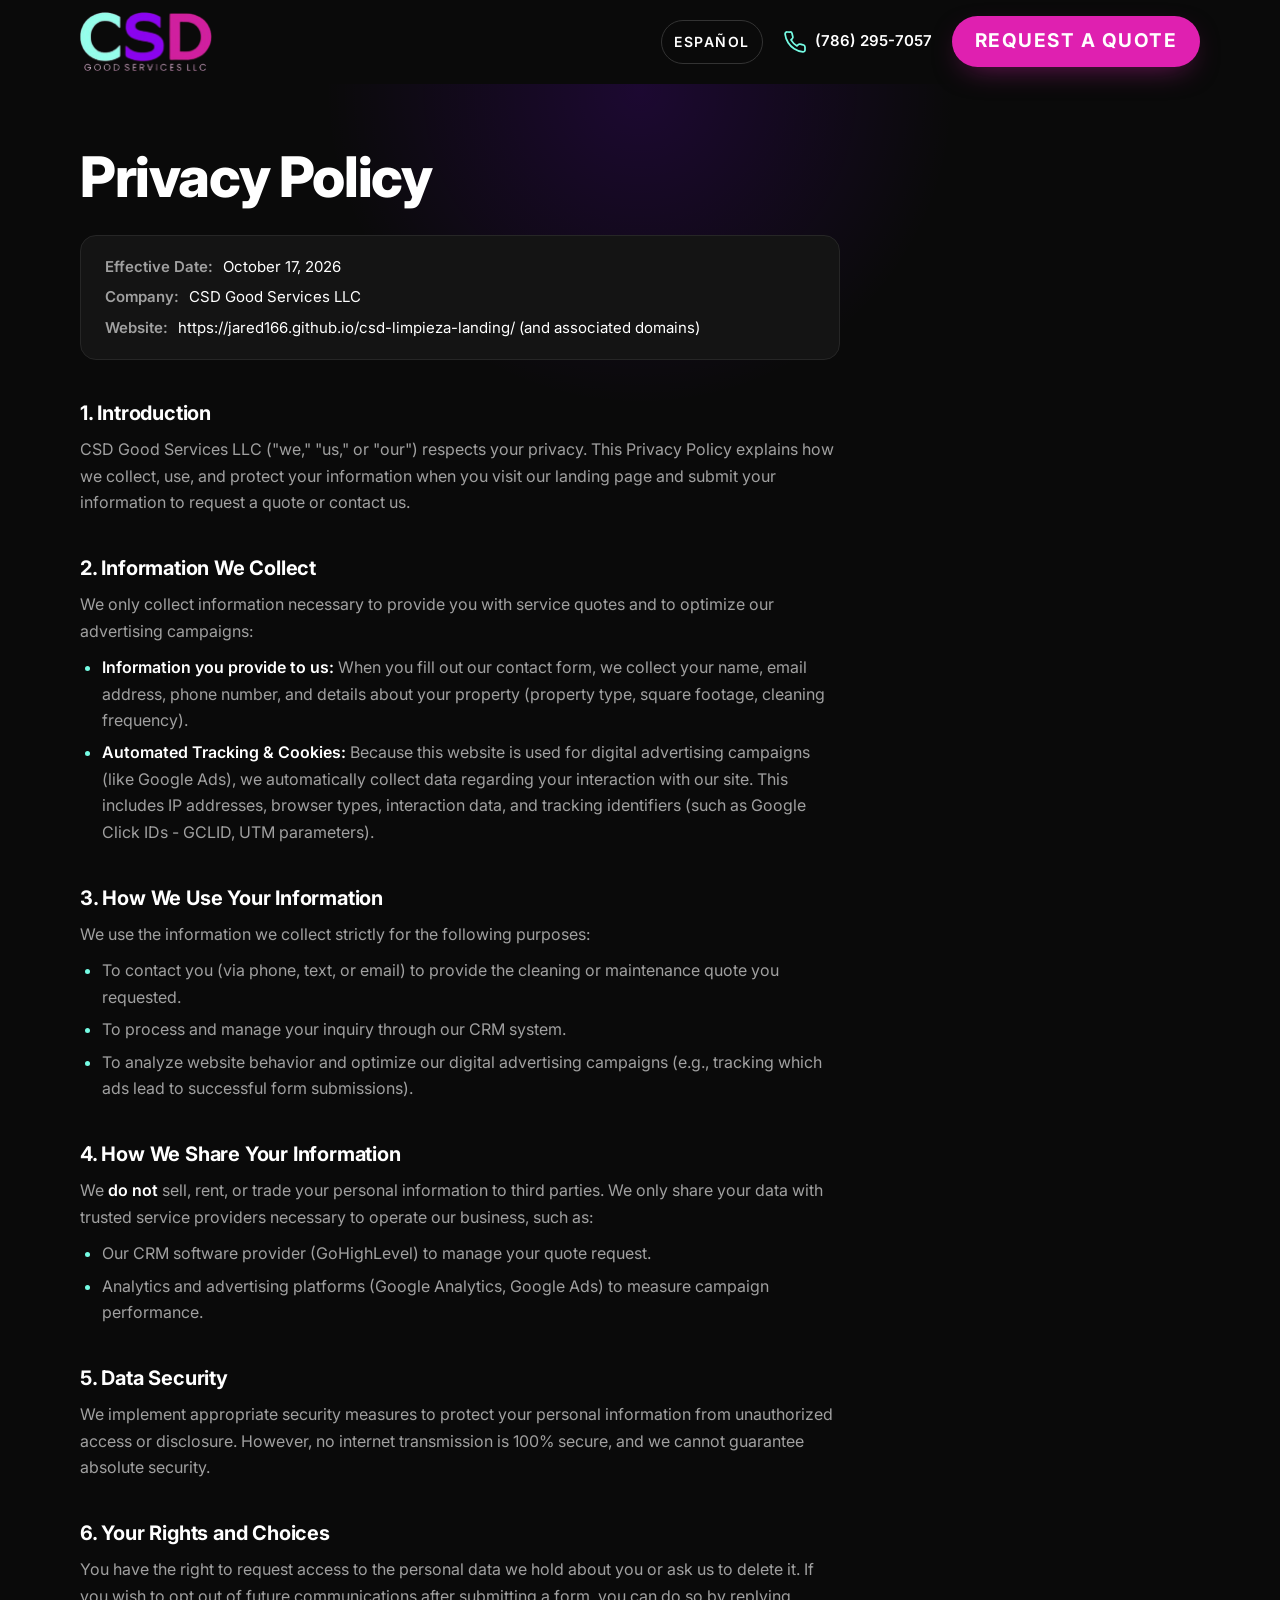
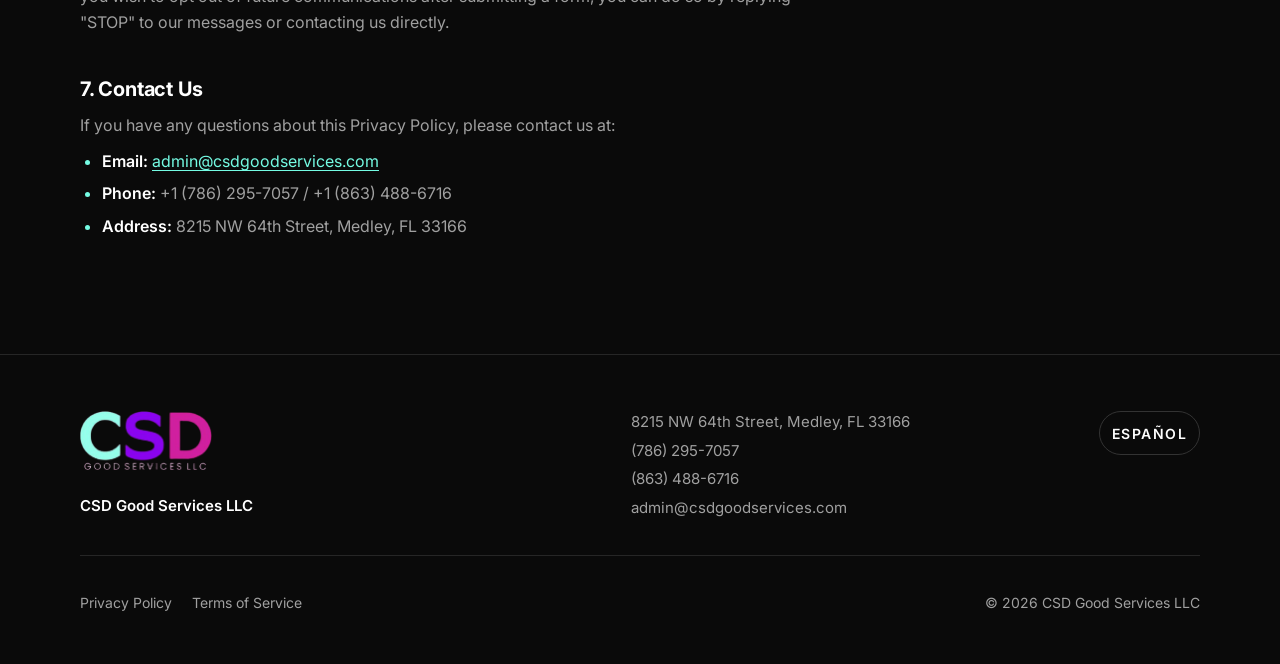
<file: privacy/index.html>
<!doctype html>
<html lang="en-US">
<head>
  <meta charset="utf-8">
  <meta name="viewport" content="width=device-width, initial-scale=1, viewport-fit=cover">
  <title>Privacy Policy | CSD Good Services</title>
  <!-- noindex: ver README (config.noindex) -->
  <meta name="robots" content="noindex, follow">
  <meta name="theme-color" content="#0A0A0A">
  <link rel="canonical" href="https://jared166.github.io/csd-limpieza-landing/privacy/">
  <link rel="alternate" hreflang="en-US" href="https://jared166.github.io/csd-limpieza-landing/privacy/">
  <link rel="alternate" hreflang="es-US" href="https://jared166.github.io/csd-limpieza-landing/es/privacidad/">
  <link rel="alternate" hreflang="x-default" href="https://jared166.github.io/csd-limpieza-landing/privacy/">
  <!-- Favicon derivado del logo oficial (monograma CSD sobre #0A0A0A) -->
  <link rel="icon" href="../assets/img/favicon-32.png" sizes="32x32" type="image/png">
  <link rel="apple-touch-icon" href="../assets/img/apple-touch-icon.png">
  <link rel="preconnect" href="https://fonts.googleapis.com">
  <link rel="preconnect" href="https://fonts.gstatic.com" crossorigin>
  <!-- Inter sin bloquear el render: la fuente de respaldo tiene métricas ajustadas para evitar saltos (CLS). -->
  <link rel="preload" as="style" href="https://fonts.googleapis.com/css2?family=Inter:wght@400;600;700;800&amp;display=swap">
  <link rel="stylesheet" href="https://fonts.googleapis.com/css2?family=Inter:wght@400;600;700;800&amp;display=swap" media="print" onload="this.media='all'">
  <noscript><link rel="stylesheet" href="https://fonts.googleapis.com/css2?family=Inter:wght@400;600;700;800&amp;display=swap"></noscript>
  <link rel="stylesheet" href="../assets/css/styles.css?v=20261017-3">
  <script type="module" src="../assets/js/main.js?v=20261017-3"></script>
</head>
<body data-root="../">
  <!-- GTM <noscript>: opcional. Si se configura gtmId, pegar aquí el iframe oficial con el mismo ID (ver README). -->
  <div class="scroll-progress" aria-hidden="true"><span data-scroll-progress></span></div>
  <a class="skip-link" href="#main">Skip to content</a>

  <header class="site-header">
    <div class="container site-header__inner">
      <a class="brand" href="../" aria-label="CSD Good Services">
        <img src="../assets/img/logo-csd.png" alt="CSD Good Services" width="132" height="59" onerror="this.parentNode.classList.add('is-missing')">
        <span class="brand__fallback" aria-hidden="true">CSD Good Services</span>
      </a>
      <nav class="header-actions" aria-label="Header">
        <a class="lang-switch" href="../es/privacidad/" hreflang="es-US" lang="es-US" data-lang-switch="es">Español</a>
        <a class="header-phone" data-tel data-tel-aria="Call" data-call-location="header" hidden>
          <svg class="icon" viewBox="0 0 24 24" aria-hidden="true"><path d="M22 16.9v3a2 2 0 0 1-2.2 2 19.8 19.8 0 0 1-8.6-3.1 19.5 19.5 0 0 1-6-6A19.8 19.8 0 0 1 2.1 4.2 2 2 0 0 1 4.1 2h3a2 2 0 0 1 2 1.7c.1 1 .4 1.9.7 2.8a2 2 0 0 1-.5 2.1L8 9.9a16 16 0 0 0 6 6l1.3-1.3a2 2 0 0 1 2.1-.4c.9.3 1.8.6 2.8.7a2 2 0 0 1 1.7 2z"/></svg>
          <span data-tel-text></span>
        </a>
        <a class="btn btn--primary header-cta" href="../#quote">Request a Quote</a>
      </nav>
    </div>
  </header>

  <main id="main">
    <!-- Texto legal provisto por el cliente (17-10-2026). Se copia literal; no editar sin pedido de CSD. -->
    <section class="simple" aria-labelledby="page-title">
      <div class="container">
        <div class="simple__inner legal">
          <h1 id="page-title" class="h1">Privacy Policy</h1>
          <dl class="legal__meta">
            <div><dt>Effective Date</dt><dd>October 17, 2026</dd></div>
            <div><dt>Company</dt><dd>CSD Good Services LLC</dd></div>
            <div><dt>Website</dt><dd>https://jared166.github.io/csd-limpieza-landing/ (and associated domains)</dd></div>
          </dl>
          <div class="legal__body">
            <h2>1. Introduction</h2>
            <p>CSD Good Services LLC ("we," "us," or "our") respects your privacy. This Privacy Policy explains how we collect, use, and protect your information when you visit our landing page and submit your information to request a quote or contact us.</p>
            <h2>2. Information We Collect</h2>
            <p>We only collect information necessary to provide you with service quotes and to optimize our advertising campaigns:</p>
            <ul>
              <li><strong>Information you provide to us:</strong> When you fill out our contact form, we collect your name, email address, phone number, and details about your property (property type, square footage, cleaning frequency).</li>
              <li><strong>Automated Tracking &amp; Cookies:</strong> Because this website is used for digital advertising campaigns (like Google Ads), we automatically collect data regarding your interaction with our site. This includes IP addresses, browser types, interaction data, and tracking identifiers (such as Google Click IDs - GCLID, UTM parameters).</li>
            </ul>
            <h2>3. How We Use Your Information</h2>
            <p>We use the information we collect strictly for the following purposes:</p>
            <ul>
              <li>To contact you (via phone, text, or email) to provide the cleaning or maintenance quote you requested.</li>
              <li>To process and manage your inquiry through our CRM system.</li>
              <li>To analyze website behavior and optimize our digital advertising campaigns (e.g., tracking which ads lead to successful form submissions).</li>
            </ul>
            <h2>4. How We Share Your Information</h2>
            <p>We <strong>do not</strong> sell, rent, or trade your personal information to third parties. We only share your data with trusted service providers necessary to operate our business, such as:</p>
            <ul>
              <li>Our CRM software provider (GoHighLevel) to manage your quote request.</li>
              <li>Analytics and advertising platforms (Google Analytics, Google Ads) to measure campaign performance.</li>
            </ul>
            <h2>5. Data Security</h2>
            <p>We implement appropriate security measures to protect your personal information from unauthorized access or disclosure. However, no internet transmission is 100% secure, and we cannot guarantee absolute security.</p>
            <h2>6. Your Rights and Choices</h2>
            <p>You have the right to request access to the personal data we hold about you or ask us to delete it. If you wish to opt out of future communications after submitting a form, you can do so by replying "STOP" to our messages or contacting us directly.</p>
            <h2>7. Contact Us</h2>
            <p>If you have any questions about this Privacy Policy, please contact us at:</p>
            <ul>
              <li><strong>Email:</strong> <a href="mailto:admin@csdgoodservices.com">admin@csdgoodservices.com</a></li>
              <li><strong>Phone:</strong> +1 (786) 295-7057 / +1 (863) 488-6716</li>
              <li><strong>Address:</strong> 8215 NW 64th Street, Medley, FL 33166</li>
            </ul>
          </div>
        </div>
      </div>
    </section>
  </main>

  <footer class="site-footer">
    <div class="container">
      <div class="footer__grid">
        <div>
          <a class="brand" href="../" aria-label="CSD Good Services">
            <img src="../assets/img/logo-csd.png" alt="CSD Good Services" width="132" height="59" loading="lazy" onerror="this.parentNode.classList.add('is-missing')">
            <span class="brand__fallback" aria-hidden="true">CSD Good Services</span>
          </a>
          <p class="footer__name" data-cfg="legalName" hidden></p>
        </div>
        <div class="footer__stack">
          <p class="dot-list" data-dot-list>
            <span data-cfg="address" hidden></span>
            <a data-tel data-call-location="footer" hidden><span data-tel-text></span></a>
            <a data-tel2 data-call-location="footer" hidden><span data-tel-text></span></a>
            <span data-cfg="email" hidden><a></a></span>
          </p>
          <p data-cfg="hours" hidden>Hours: <span data-value></span></p>
        </div>
        <div>
          <a class="lang-switch" href="../es/privacidad/" hreflang="es-US" lang="es-US" data-lang-switch="es">Español</a>
        </div>
      </div>
      <div class="footer__bottom">
        <nav class="footer__links" aria-label="Legal">
          <a href="./">Privacy Policy</a>
          <a href="../terms/">Terms of Service</a>
        </nav>
        <p>© <span data-year>2026</span> <span data-copyright-name>CSD Good Services</span></p>
      </div>
    </div>
  </footer>
</body>
</html>
</file>
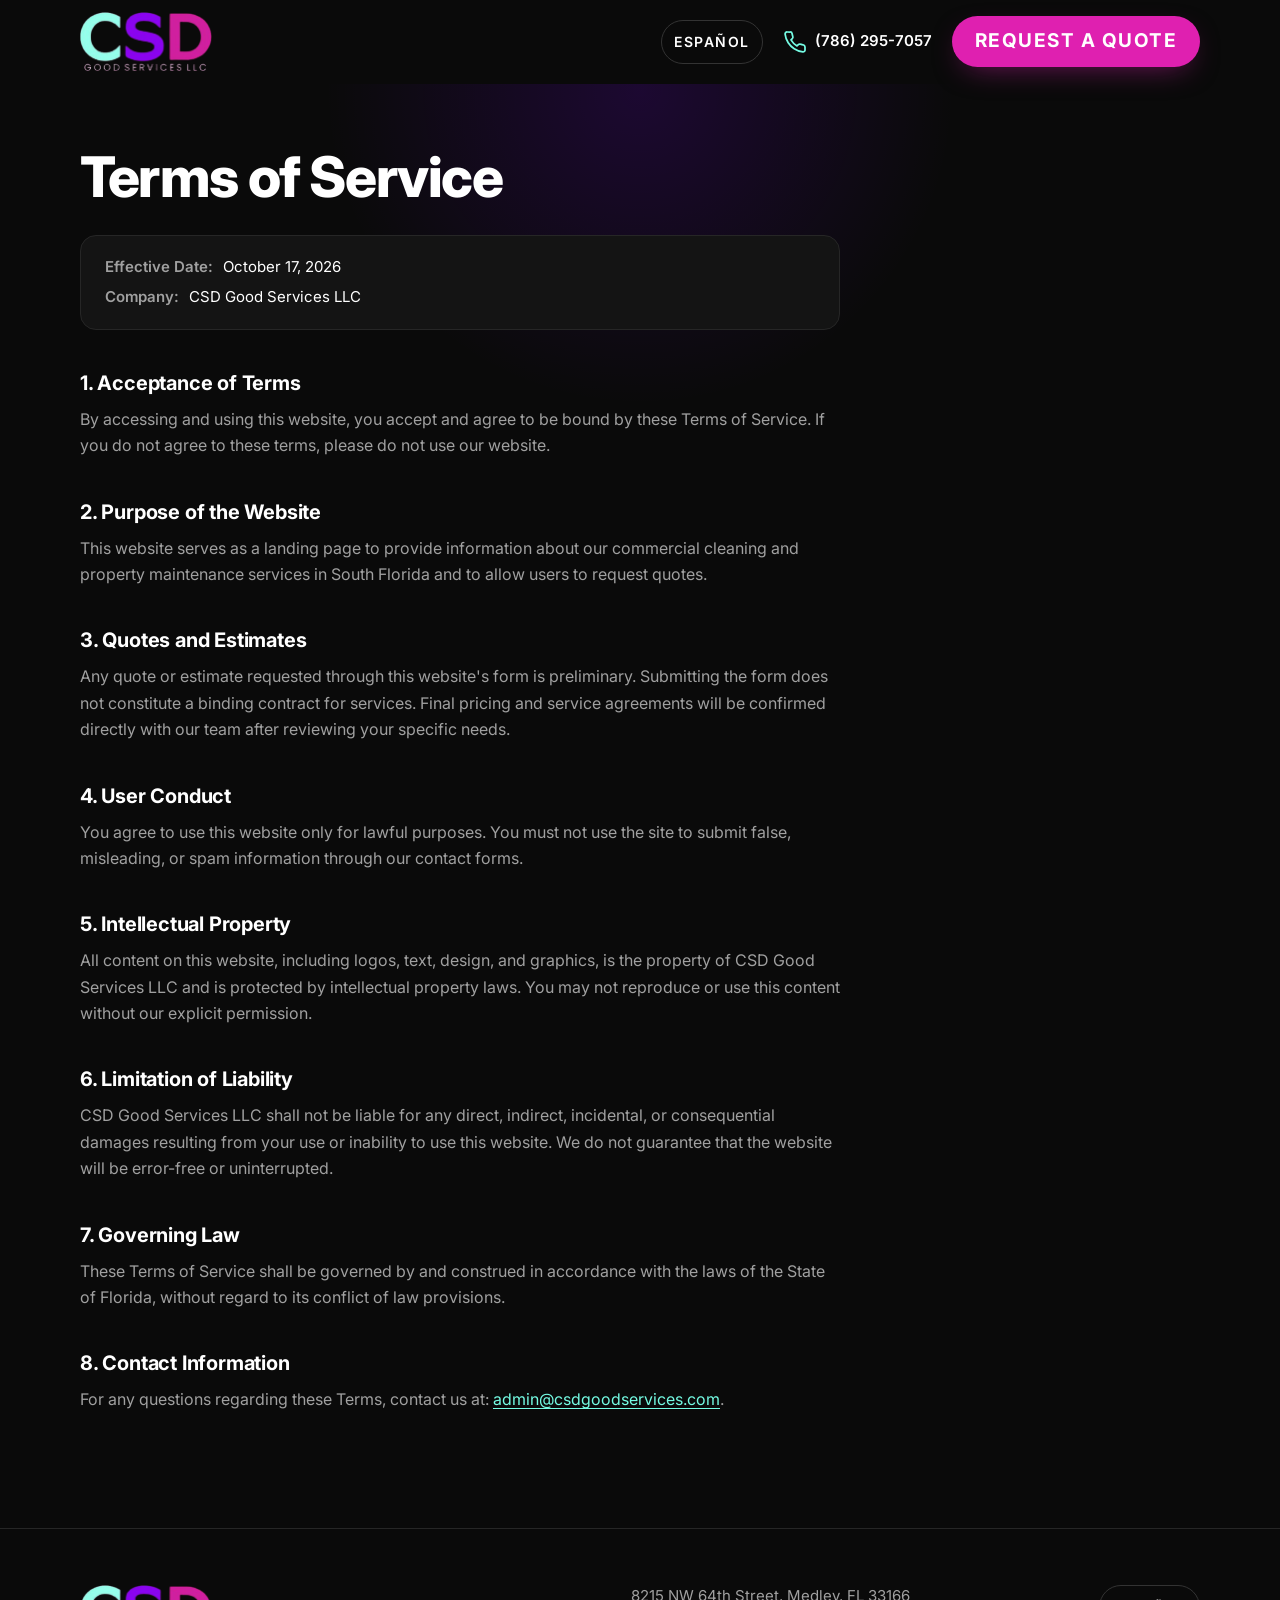
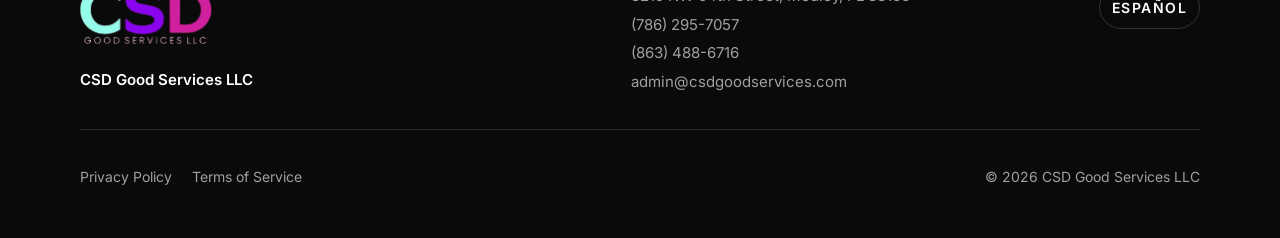
<file: terms/index.html>
<!doctype html>
<html lang="en-US">
<head>
  <meta charset="utf-8">
  <meta name="viewport" content="width=device-width, initial-scale=1, viewport-fit=cover">
  <title>Terms of Service | CSD Good Services</title>
  <!-- noindex: ver README (config.noindex) -->
  <meta name="robots" content="noindex, follow">
  <meta name="theme-color" content="#0A0A0A">
  <link rel="canonical" href="https://jared166.github.io/csd-limpieza-landing/terms/">
  <link rel="alternate" hreflang="en-US" href="https://jared166.github.io/csd-limpieza-landing/terms/">
  <link rel="alternate" hreflang="es-US" href="https://jared166.github.io/csd-limpieza-landing/es/terminos/">
  <link rel="alternate" hreflang="x-default" href="https://jared166.github.io/csd-limpieza-landing/terms/">
  <!-- Favicon derivado del logo oficial (monograma CSD sobre #0A0A0A) -->
  <link rel="icon" href="../assets/img/favicon-32.png" sizes="32x32" type="image/png">
  <link rel="apple-touch-icon" href="../assets/img/apple-touch-icon.png">
  <link rel="preconnect" href="https://fonts.googleapis.com">
  <link rel="preconnect" href="https://fonts.gstatic.com" crossorigin>
  <!-- Inter sin bloquear el render: la fuente de respaldo tiene métricas ajustadas para evitar saltos (CLS). -->
  <link rel="preload" as="style" href="https://fonts.googleapis.com/css2?family=Inter:wght@400;600;700;800&amp;display=swap">
  <link rel="stylesheet" href="https://fonts.googleapis.com/css2?family=Inter:wght@400;600;700;800&amp;display=swap" media="print" onload="this.media='all'">
  <noscript><link rel="stylesheet" href="https://fonts.googleapis.com/css2?family=Inter:wght@400;600;700;800&amp;display=swap"></noscript>
  <link rel="stylesheet" href="../assets/css/styles.css?v=20261017-3">
  <script type="module" src="../assets/js/main.js?v=20261017-3"></script>
</head>
<body data-root="../">
  <!-- GTM <noscript>: opcional. Si se configura gtmId, pegar aquí el iframe oficial con el mismo ID (ver README). -->
  <div class="scroll-progress" aria-hidden="true"><span data-scroll-progress></span></div>
  <a class="skip-link" href="#main">Skip to content</a>

  <header class="site-header">
    <div class="container site-header__inner">
      <a class="brand" href="../" aria-label="CSD Good Services">
        <img src="../assets/img/logo-csd.png" alt="CSD Good Services" width="132" height="59" onerror="this.parentNode.classList.add('is-missing')">
        <span class="brand__fallback" aria-hidden="true">CSD Good Services</span>
      </a>
      <nav class="header-actions" aria-label="Header">
        <a class="lang-switch" href="../es/terminos/" hreflang="es-US" lang="es-US" data-lang-switch="es">Español</a>
        <a class="header-phone" data-tel data-tel-aria="Call" data-call-location="header" hidden>
          <svg class="icon" viewBox="0 0 24 24" aria-hidden="true"><path d="M22 16.9v3a2 2 0 0 1-2.2 2 19.8 19.8 0 0 1-8.6-3.1 19.5 19.5 0 0 1-6-6A19.8 19.8 0 0 1 2.1 4.2 2 2 0 0 1 4.1 2h3a2 2 0 0 1 2 1.7c.1 1 .4 1.9.7 2.8a2 2 0 0 1-.5 2.1L8 9.9a16 16 0 0 0 6 6l1.3-1.3a2 2 0 0 1 2.1-.4c.9.3 1.8.6 2.8.7a2 2 0 0 1 1.7 2z"/></svg>
          <span data-tel-text></span>
        </a>
        <a class="btn btn--primary header-cta" href="../#quote">Request a Quote</a>
      </nav>
    </div>
  </header>

  <main id="main">
    <!-- Texto legal provisto por el cliente (17-10-2026). Se copia literal; no editar sin pedido de CSD. -->
    <section class="simple" aria-labelledby="page-title">
      <div class="container">
        <div class="simple__inner legal">
          <h1 id="page-title" class="h1">Terms of Service</h1>
          <dl class="legal__meta">
            <div><dt>Effective Date</dt><dd>October 17, 2026</dd></div>
            <div><dt>Company</dt><dd>CSD Good Services LLC</dd></div>
          </dl>
          <div class="legal__body">
            <h2>1. Acceptance of Terms</h2>
            <p>By accessing and using this website, you accept and agree to be bound by these Terms of Service. If you do not agree to these terms, please do not use our website.</p>
            <h2>2. Purpose of the Website</h2>
            <p>This website serves as a landing page to provide information about our commercial cleaning and property maintenance services in South Florida and to allow users to request quotes.</p>
            <h2>3. Quotes and Estimates</h2>
            <p>Any quote or estimate requested through this website's form is preliminary. Submitting the form does not constitute a binding contract for services. Final pricing and service agreements will be confirmed directly with our team after reviewing your specific needs.</p>
            <h2>4. User Conduct</h2>
            <p>You agree to use this website only for lawful purposes. You must not use the site to submit false, misleading, or spam information through our contact forms.</p>
            <h2>5. Intellectual Property</h2>
            <p>All content on this website, including logos, text, design, and graphics, is the property of CSD Good Services LLC and is protected by intellectual property laws. You may not reproduce or use this content without our explicit permission.</p>
            <h2>6. Limitation of Liability</h2>
            <p>CSD Good Services LLC shall not be liable for any direct, indirect, incidental, or consequential damages resulting from your use or inability to use this website. We do not guarantee that the website will be error-free or uninterrupted.</p>
            <h2>7. Governing Law</h2>
            <p>These Terms of Service shall be governed by and construed in accordance with the laws of the State of Florida, without regard to its conflict of law provisions.</p>
            <h2>8. Contact Information</h2>
            <p>For any questions regarding these Terms, contact us at: <a href="mailto:admin@csdgoodservices.com">admin@csdgoodservices.com</a>.</p>
          </div>
        </div>
      </div>
    </section>
  </main>

  <footer class="site-footer">
    <div class="container">
      <div class="footer__grid">
        <div>
          <a class="brand" href="../" aria-label="CSD Good Services">
            <img src="../assets/img/logo-csd.png" alt="CSD Good Services" width="132" height="59" loading="lazy" onerror="this.parentNode.classList.add('is-missing')">
            <span class="brand__fallback" aria-hidden="true">CSD Good Services</span>
          </a>
          <p class="footer__name" data-cfg="legalName" hidden></p>
        </div>
        <div class="footer__stack">
          <p class="dot-list" data-dot-list>
            <span data-cfg="address" hidden></span>
            <a data-tel data-call-location="footer" hidden><span data-tel-text></span></a>
            <a data-tel2 data-call-location="footer" hidden><span data-tel-text></span></a>
            <span data-cfg="email" hidden><a></a></span>
          </p>
          <p data-cfg="hours" hidden>Hours: <span data-value></span></p>
        </div>
        <div>
          <a class="lang-switch" href="../es/terminos/" hreflang="es-US" lang="es-US" data-lang-switch="es">Español</a>
        </div>
      </div>
      <div class="footer__bottom">
        <nav class="footer__links" aria-label="Legal">
          <a href="../privacy/">Privacy Policy</a>
          <a href="./">Terms of Service</a>
        </nav>
        <p>© <span data-year>2026</span> <span data-copyright-name>CSD Good Services</span></p>
      </div>
    </div>
  </footer>
</body>
</html>
</file>
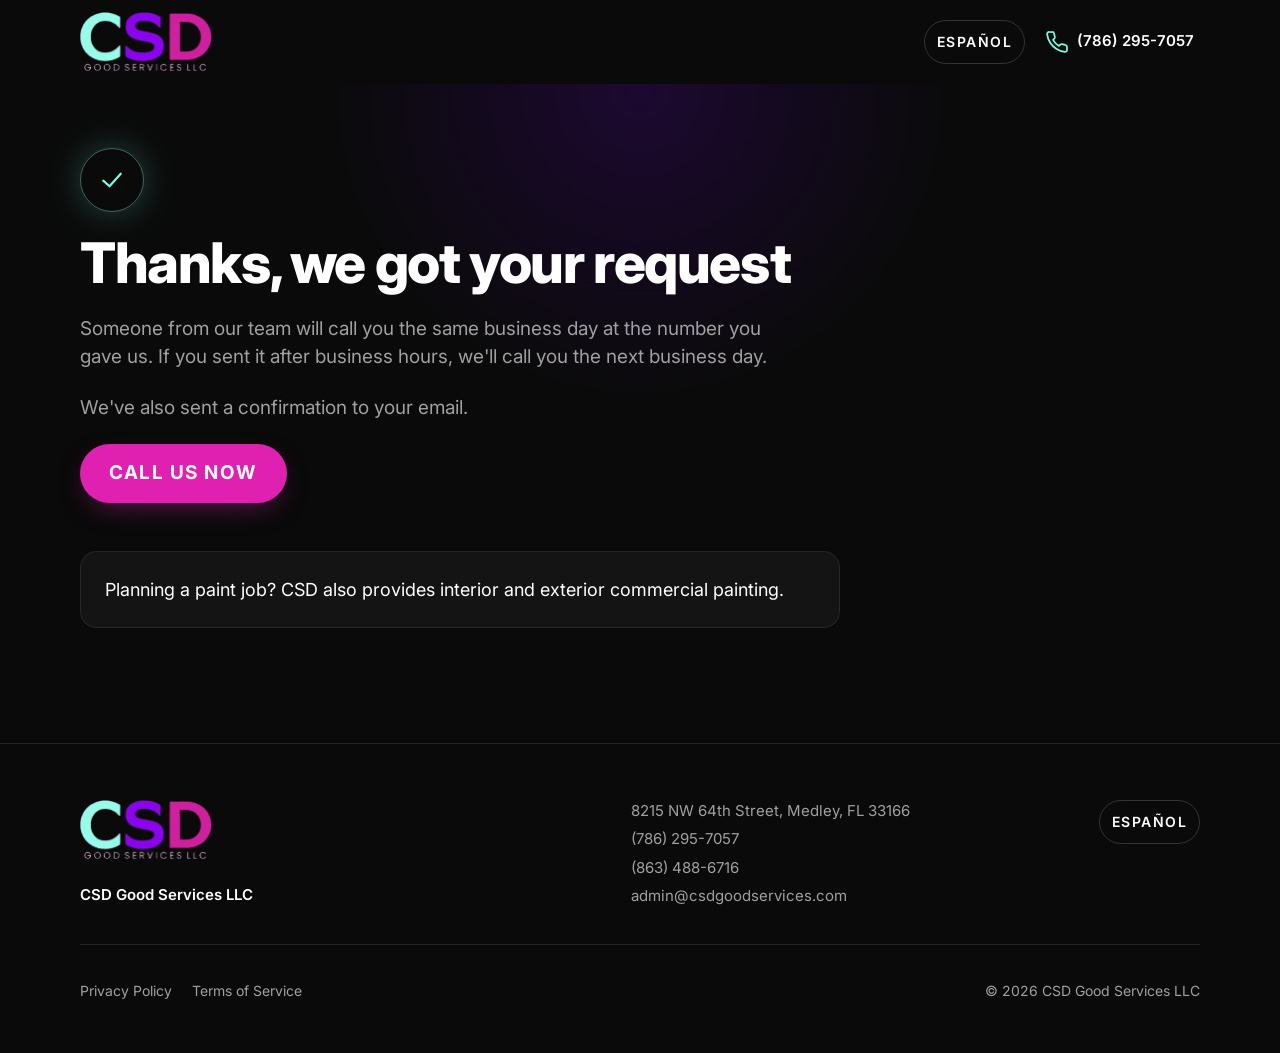
<file: thank-you/index.html>
<!doctype html>
<html lang="en-US">
<head>
  <meta charset="utf-8">
  <meta name="viewport" content="width=device-width, initial-scale=1, viewport-fit=cover">
  <title>Thanks, we got your request | CSD Good Services</title>
  <!-- noindex: ver README (config.noindex) -->
  <meta name="robots" content="noindex, follow">
  <meta name="theme-color" content="#0A0A0A">
  <link rel="canonical" href="https://jared166.github.io/csd-limpieza-landing/thank-you/">
  <link rel="alternate" hreflang="en-US" href="https://jared166.github.io/csd-limpieza-landing/thank-you/">
  <link rel="alternate" hreflang="es-US" href="https://jared166.github.io/csd-limpieza-landing/es/gracias/">
  <link rel="alternate" hreflang="x-default" href="https://jared166.github.io/csd-limpieza-landing/thank-you/">
  <!-- Favicon derivado del logo oficial (monograma CSD sobre #0A0A0A) -->
  <link rel="icon" href="../assets/img/favicon-32.png" sizes="32x32" type="image/png">
  <link rel="apple-touch-icon" href="../assets/img/apple-touch-icon.png">
  <link rel="preconnect" href="https://fonts.googleapis.com">
  <link rel="preconnect" href="https://fonts.gstatic.com" crossorigin>
  <!-- Inter sin bloquear el render: la fuente de respaldo tiene métricas ajustadas para evitar saltos (CLS). -->
  <link rel="preload" as="style" href="https://fonts.googleapis.com/css2?family=Inter:wght@400;600;700;800&amp;display=swap">
  <link rel="stylesheet" href="https://fonts.googleapis.com/css2?family=Inter:wght@400;600;700;800&amp;display=swap" media="print" onload="this.media='all'">
  <noscript><link rel="stylesheet" href="https://fonts.googleapis.com/css2?family=Inter:wght@400;600;700;800&amp;display=swap"></noscript>
  <link rel="stylesheet" href="../assets/css/styles.css?v=20261017-3">
  <script type="module" src="../assets/js/main.js?v=20261017-3"></script>
</head>
<body data-root="../">
  <!-- GTM <noscript>: opcional. Si se configura gtmId, pegar aquí el iframe oficial con el mismo ID (ver README). -->
  <div class="scroll-progress" aria-hidden="true"><span data-scroll-progress></span></div>
  <a class="skip-link" href="#main">Skip to content</a>

  <header class="site-header">
    <div class="container site-header__inner">
      <a class="brand" href="../" aria-label="CSD Good Services">
        <img src="../assets/img/logo-csd.png" alt="CSD Good Services" width="132" height="59" onerror="this.parentNode.classList.add('is-missing')">
        <span class="brand__fallback" aria-hidden="true">CSD Good Services</span>
      </a>
      <nav class="header-actions" aria-label="Header">
        <a class="lang-switch" href="../es/gracias/" hreflang="es-US" lang="es-US" data-lang-switch="es">Español</a>
        <a class="header-phone" data-tel data-tel-aria="Call" data-call-location="header" hidden>
          <svg class="icon" viewBox="0 0 24 24" aria-hidden="true"><path d="M22 16.9v3a2 2 0 0 1-2.2 2 19.8 19.8 0 0 1-8.6-3.1 19.5 19.5 0 0 1-6-6A19.8 19.8 0 0 1 2.1 4.2 2 2 0 0 1 4.1 2h3a2 2 0 0 1 2 1.7c.1 1 .4 1.9.7 2.8a2 2 0 0 1-.5 2.1L8 9.9a16 16 0 0 0 6 6l1.3-1.3a2 2 0 0 1 2.1-.4c.9.3 1.8.6 2.8.7a2 2 0 0 1 1.7 2z"/></svg>
          <span data-tel-text></span>
        </a>
      </nav>
    </div>
  </header>

  <main id="main">
    <section class="simple" aria-labelledby="page-title">
      <div class="container">
        <div class="simple__inner">
          <span class="check-badge" aria-hidden="true"><svg class="icon" viewBox="0 0 24 24"><path d="M5 12.5 10 17 19 7"/></svg></span>
          <h1 id="page-title" class="h1">Thanks, we got your request</h1>
          <p class="lead">Someone from our team will call you the same business day at the number you gave us. If you sent it after business hours, we'll call you the next business day.</p>
          <!-- Requisito de integración: el workflow de GoHighLevel debe enviar el email de confirmación que promete este texto (ver README). -->
          <p class="lead">We've also sent a confirmation to your email.</p>
          <a class="btn btn--primary" data-tel data-call-location="thank_you" hidden>Call us now</a>
          <div class="card crosssell">
            <a class="crosssell-link" data-crosssell="wrap" target="_blank" rel="noopener">Planning a paint job? CSD also provides interior and exterior commercial painting. <span class="inline-link" data-crosssell-arrow aria-hidden="true">↗</span></a>
          </div>
        </div>
      </div>
    </section>
  </main>

  <footer class="site-footer">
    <div class="container">
      <div class="footer__grid">
        <div>
          <a class="brand" href="../" aria-label="CSD Good Services">
            <img src="../assets/img/logo-csd.png" alt="CSD Good Services" width="132" height="59" loading="lazy" onerror="this.parentNode.classList.add('is-missing')">
            <span class="brand__fallback" aria-hidden="true">CSD Good Services</span>
          </a>
          <p class="footer__name" data-cfg="legalName" hidden></p>
        </div>
        <div class="footer__stack">
          <p class="dot-list" data-dot-list>
            <span data-cfg="address" hidden></span>
            <a data-tel data-call-location="footer" hidden><span data-tel-text></span></a>
            <a data-tel2 data-call-location="footer" hidden><span data-tel-text></span></a>
            <span data-cfg="email" hidden><a></a></span>
          </p>
          <p data-cfg="hours" hidden>Hours: <span data-value></span></p>
        </div>
        <div>
          <a class="lang-switch" href="../es/gracias/" hreflang="es-US" lang="es-US" data-lang-switch="es">Español</a>
        </div>
      </div>
      <div class="footer__bottom">
        <nav class="footer__links" aria-label="Legal">
          <a href="../privacy/">Privacy Policy</a>
          <a href="../terms/">Terms of Service</a>
        </nav>
        <p>© <span data-year>2026</span> <span data-copyright-name>CSD Good Services</span></p>
      </div>
    </div>
  </footer>
</body>
</html>
</file>
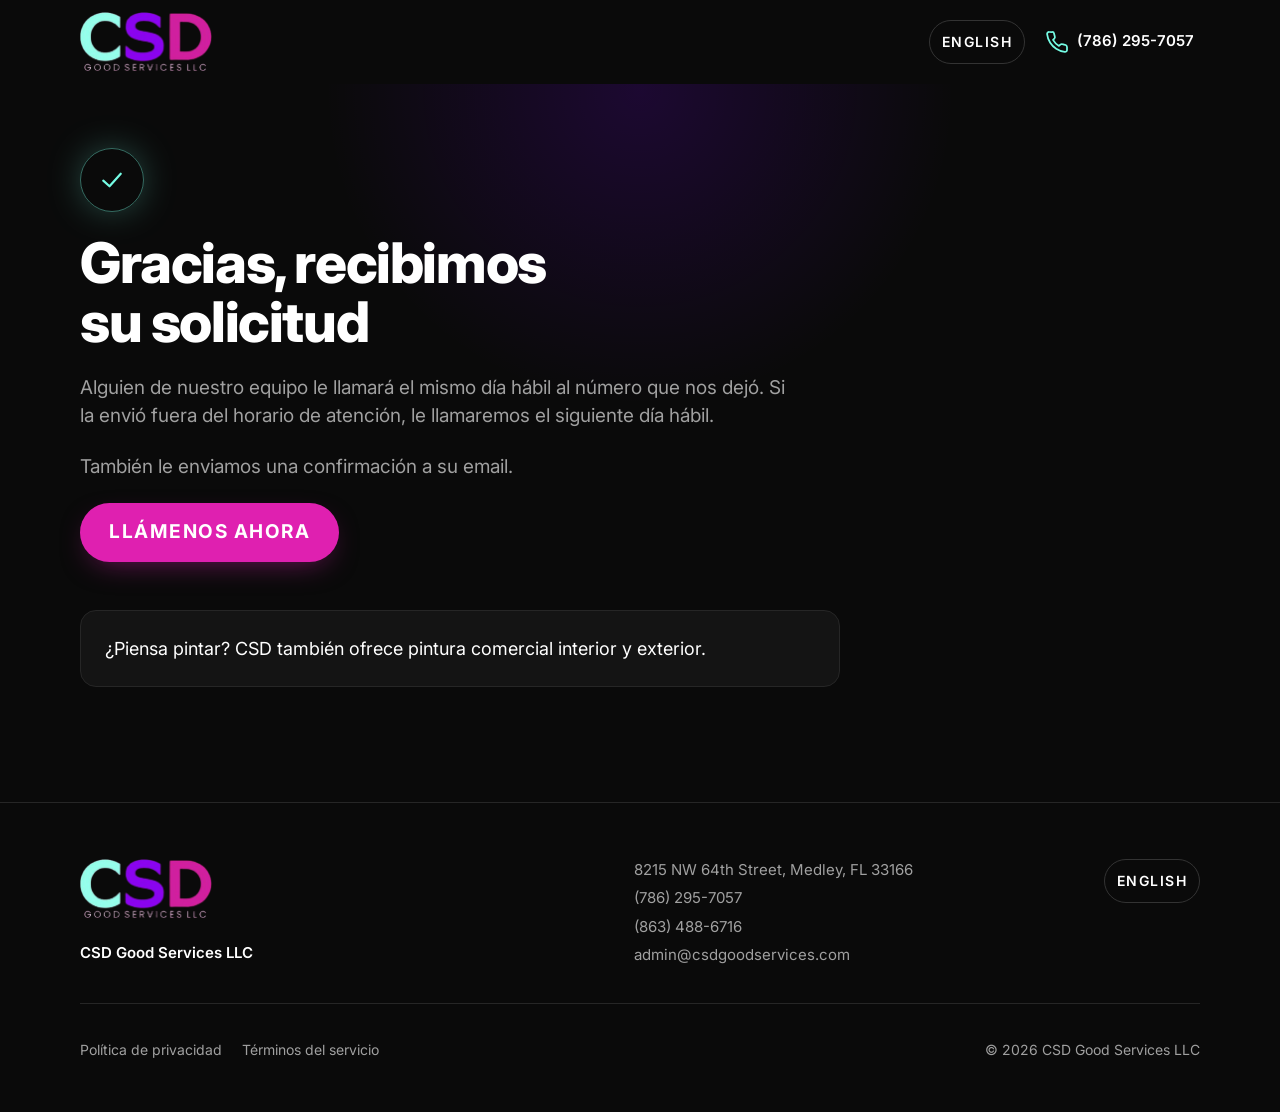
<file: es/gracias/index.html>
<!doctype html>
<html lang="es-US">
<head>
  <meta charset="utf-8">
  <meta name="viewport" content="width=device-width, initial-scale=1, viewport-fit=cover">
  <title>Gracias, recibimos su solicitud | CSD Good Services</title>
  <!-- noindex: ver README (config.noindex) -->
  <meta name="robots" content="noindex, follow">
  <meta name="theme-color" content="#0A0A0A">
  <link rel="canonical" href="https://jared166.github.io/csd-limpieza-landing/es/gracias/">
  <link rel="alternate" hreflang="en-US" href="https://jared166.github.io/csd-limpieza-landing/thank-you/">
  <link rel="alternate" hreflang="es-US" href="https://jared166.github.io/csd-limpieza-landing/es/gracias/">
  <link rel="alternate" hreflang="x-default" href="https://jared166.github.io/csd-limpieza-landing/thank-you/">
  <!-- Favicon derivado del logo oficial (monograma CSD sobre #0A0A0A) -->
  <link rel="icon" href="../../assets/img/favicon-32.png" sizes="32x32" type="image/png">
  <link rel="apple-touch-icon" href="../../assets/img/apple-touch-icon.png">
  <link rel="preconnect" href="https://fonts.googleapis.com">
  <link rel="preconnect" href="https://fonts.gstatic.com" crossorigin>
  <!-- Inter sin bloquear el render: la fuente de respaldo tiene métricas ajustadas para evitar saltos (CLS). -->
  <link rel="preload" as="style" href="https://fonts.googleapis.com/css2?family=Inter:wght@400;600;700;800&amp;display=swap">
  <link rel="stylesheet" href="https://fonts.googleapis.com/css2?family=Inter:wght@400;600;700;800&amp;display=swap" media="print" onload="this.media='all'">
  <noscript><link rel="stylesheet" href="https://fonts.googleapis.com/css2?family=Inter:wght@400;600;700;800&amp;display=swap"></noscript>
  <link rel="stylesheet" href="../../assets/css/styles.css?v=20261017-3">
  <script type="module" src="../../assets/js/main.js?v=20261017-3"></script>
</head>
<body data-root="../../">
  <!-- GTM <noscript>: opcional. Si se configura gtmId, pegar aquí el iframe oficial con el mismo ID (ver README). -->
  <div class="scroll-progress" aria-hidden="true"><span data-scroll-progress></span></div>
  <a class="skip-link" href="#main">Saltar al contenido</a>

  <header class="site-header">
    <div class="container site-header__inner">
      <a class="brand" href="../" aria-label="CSD Good Services">
        <img src="../../assets/img/logo-csd.png" alt="CSD Good Services" width="132" height="59" onerror="this.parentNode.classList.add('is-missing')">
        <span class="brand__fallback" aria-hidden="true">CSD Good Services</span>
      </a>
      <nav class="header-actions" aria-label="Encabezado">
        <a class="lang-switch" href="../../thank-you/" hreflang="en-US" lang="en-US" data-lang-switch="en">English</a>
        <a class="header-phone" data-tel data-tel-aria="Llamar al" data-call-location="header" hidden>
          <svg class="icon" viewBox="0 0 24 24" aria-hidden="true"><path d="M22 16.9v3a2 2 0 0 1-2.2 2 19.8 19.8 0 0 1-8.6-3.1 19.5 19.5 0 0 1-6-6A19.8 19.8 0 0 1 2.1 4.2 2 2 0 0 1 4.1 2h3a2 2 0 0 1 2 1.7c.1 1 .4 1.9.7 2.8a2 2 0 0 1-.5 2.1L8 9.9a16 16 0 0 0 6 6l1.3-1.3a2 2 0 0 1 2.1-.4c.9.3 1.8.6 2.8.7a2 2 0 0 1 1.7 2z"/></svg>
          <span data-tel-text></span>
        </a>
      </nav>
    </div>
  </header>

  <main id="main">
    <section class="simple" aria-labelledby="page-title">
      <div class="container">
        <div class="simple__inner">
          <span class="check-badge" aria-hidden="true"><svg class="icon" viewBox="0 0 24 24"><path d="M5 12.5 10 17 19 7"/></svg></span>
          <h1 id="page-title" class="h1">Gracias, recibimos su solicitud</h1>
          <p class="lead">Alguien de nuestro equipo le llamará el mismo día hábil al número que nos dejó. Si la envió fuera del horario de atención, le llamaremos el siguiente día hábil.</p>
          <!-- Requisito de integración: el workflow de GoHighLevel debe enviar el email de confirmación que promete este texto (ver README). -->
          <p class="lead">También le enviamos una confirmación a su email.</p>
          <a class="btn btn--primary" data-tel data-call-location="thank_you" hidden>Llámenos ahora</a>
          <div class="card crosssell">
            <a class="crosssell-link" data-crosssell="wrap" target="_blank" rel="noopener">¿Piensa pintar? CSD también ofrece pintura comercial interior y exterior. <span class="inline-link" data-crosssell-arrow aria-hidden="true">↗</span></a>
          </div>
        </div>
      </div>
    </section>
  </main>

  <footer class="site-footer">
    <div class="container">
      <div class="footer__grid">
        <div>
          <a class="brand" href="../" aria-label="CSD Good Services">
            <img src="../../assets/img/logo-csd.png" alt="CSD Good Services" width="132" height="59" loading="lazy" onerror="this.parentNode.classList.add('is-missing')">
            <span class="brand__fallback" aria-hidden="true">CSD Good Services</span>
          </a>
          <p class="footer__name" data-cfg="legalName" hidden></p>
        </div>
        <div class="footer__stack">
          <p class="dot-list" data-dot-list>
            <span data-cfg="address" hidden></span>
            <a data-tel data-call-location="footer" hidden><span data-tel-text></span></a>
            <a data-tel2 data-call-location="footer" hidden><span data-tel-text></span></a>
            <span data-cfg="email" hidden><a></a></span>
          </p>
          <p data-cfg="hours" hidden>Horario: <span data-value></span></p>
        </div>
        <div>
          <a class="lang-switch" href="../../thank-you/" hreflang="en-US" lang="en-US" data-lang-switch="en">English</a>
        </div>
      </div>
      <div class="footer__bottom">
        <nav class="footer__links" aria-label="Legal">
          <a href="../privacidad/">Política de privacidad</a>
          <a href="../terminos/">Términos del servicio</a>
        </nav>
        <p>© <span data-year>2026</span> <span data-copyright-name>CSD Good Services</span></p>
      </div>
    </div>
  </footer>
</body>
</html>
</file>
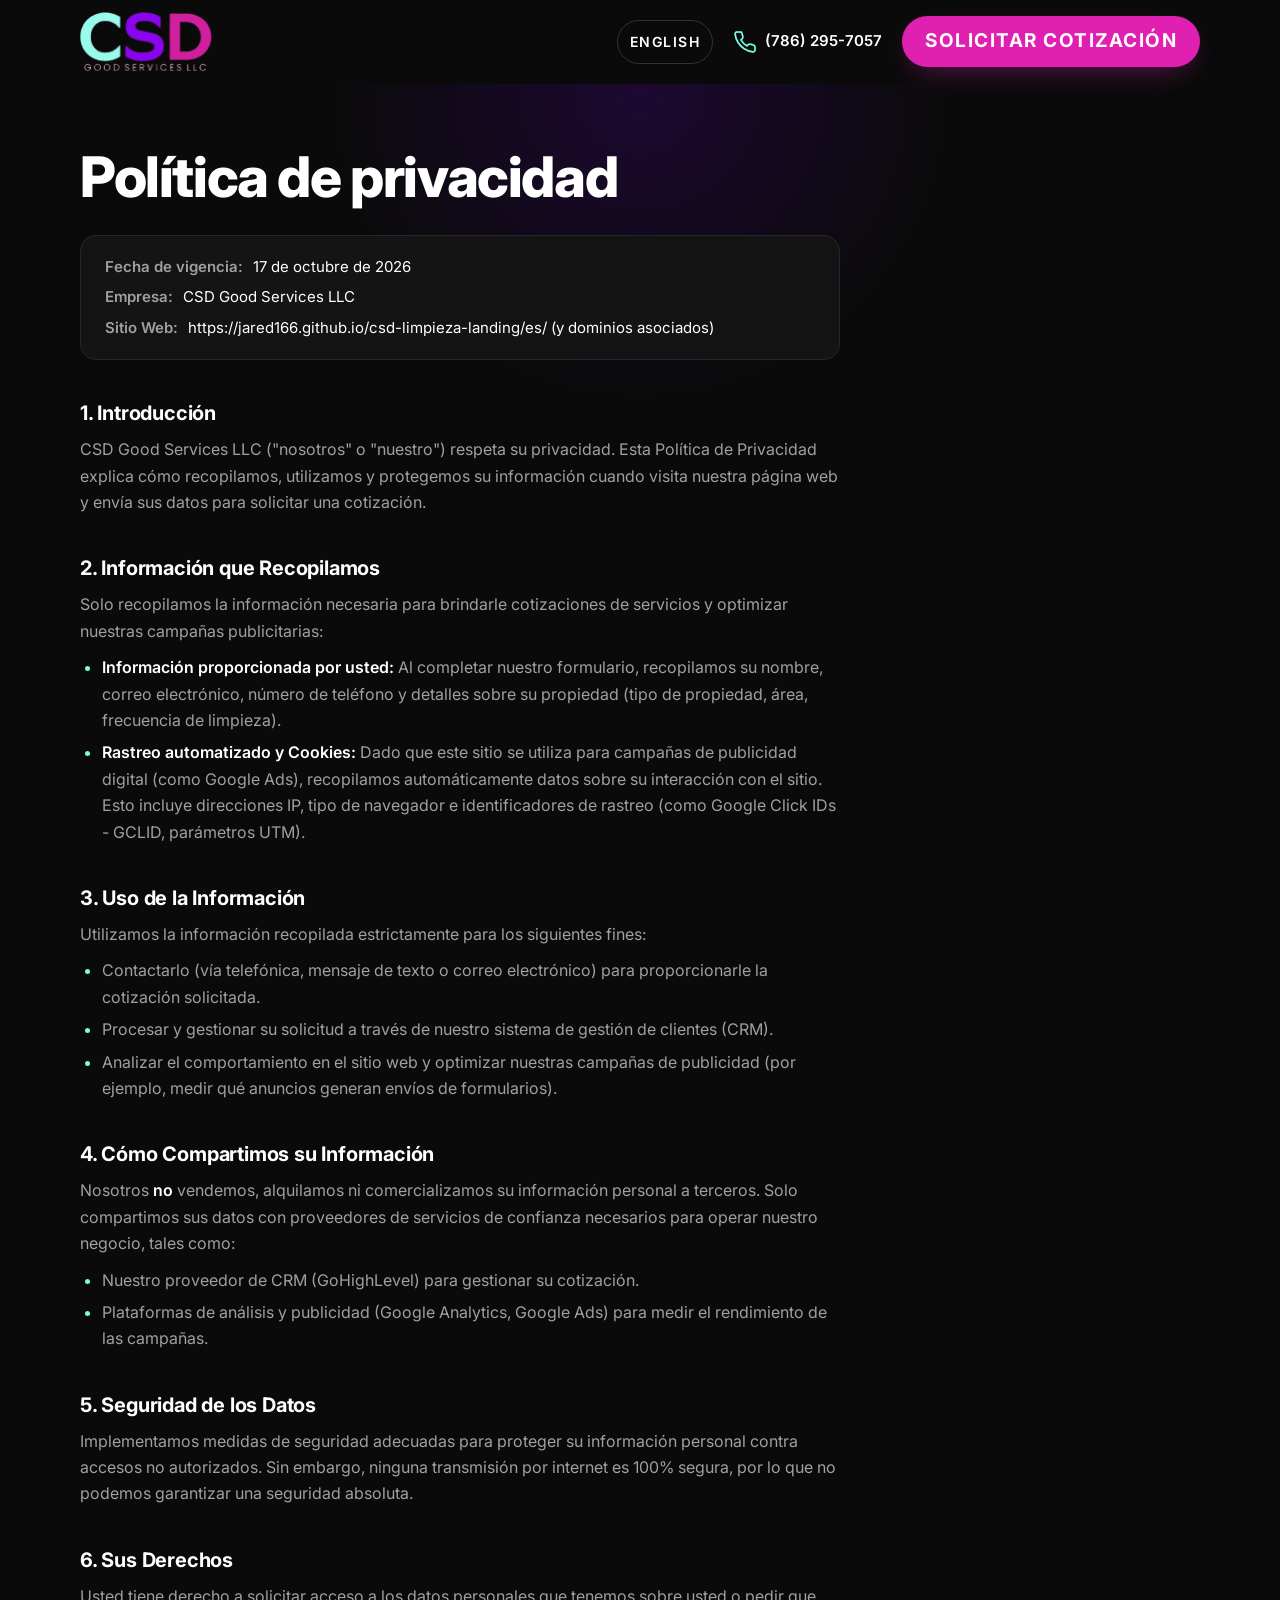
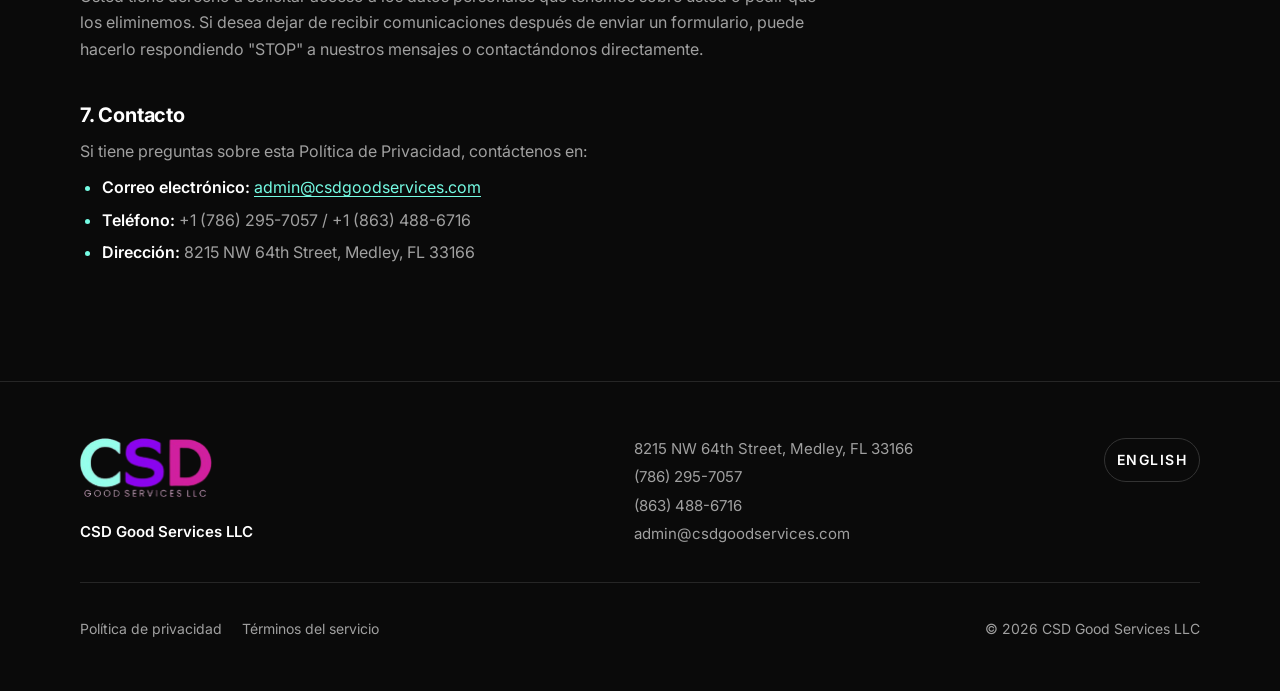
<file: es/privacidad/index.html>
<!doctype html>
<html lang="es-US">
<head>
  <meta charset="utf-8">
  <meta name="viewport" content="width=device-width, initial-scale=1, viewport-fit=cover">
  <title>Política de privacidad | CSD Good Services</title>
  <!-- noindex: ver README (config.noindex) -->
  <meta name="robots" content="noindex, follow">
  <meta name="theme-color" content="#0A0A0A">
  <link rel="canonical" href="https://jared166.github.io/csd-limpieza-landing/es/privacidad/">
  <link rel="alternate" hreflang="en-US" href="https://jared166.github.io/csd-limpieza-landing/privacy/">
  <link rel="alternate" hreflang="es-US" href="https://jared166.github.io/csd-limpieza-landing/es/privacidad/">
  <link rel="alternate" hreflang="x-default" href="https://jared166.github.io/csd-limpieza-landing/privacy/">
  <!-- Favicon derivado del logo oficial (monograma CSD sobre #0A0A0A) -->
  <link rel="icon" href="../../assets/img/favicon-32.png" sizes="32x32" type="image/png">
  <link rel="apple-touch-icon" href="../../assets/img/apple-touch-icon.png">
  <link rel="preconnect" href="https://fonts.googleapis.com">
  <link rel="preconnect" href="https://fonts.gstatic.com" crossorigin>
  <!-- Inter sin bloquear el render: la fuente de respaldo tiene métricas ajustadas para evitar saltos (CLS). -->
  <link rel="preload" as="style" href="https://fonts.googleapis.com/css2?family=Inter:wght@400;600;700;800&amp;display=swap">
  <link rel="stylesheet" href="https://fonts.googleapis.com/css2?family=Inter:wght@400;600;700;800&amp;display=swap" media="print" onload="this.media='all'">
  <noscript><link rel="stylesheet" href="https://fonts.googleapis.com/css2?family=Inter:wght@400;600;700;800&amp;display=swap"></noscript>
  <link rel="stylesheet" href="../../assets/css/styles.css?v=20261017-3">
  <script type="module" src="../../assets/js/main.js?v=20261017-3"></script>
</head>
<body data-root="../../">
  <!-- GTM <noscript>: opcional. Si se configura gtmId, pegar aquí el iframe oficial con el mismo ID (ver README). -->
  <div class="scroll-progress" aria-hidden="true"><span data-scroll-progress></span></div>
  <a class="skip-link" href="#main">Saltar al contenido</a>

  <header class="site-header">
    <div class="container site-header__inner">
      <a class="brand" href="../" aria-label="CSD Good Services">
        <img src="../../assets/img/logo-csd.png" alt="CSD Good Services" width="132" height="59" onerror="this.parentNode.classList.add('is-missing')">
        <span class="brand__fallback" aria-hidden="true">CSD Good Services</span>
      </a>
      <nav class="header-actions" aria-label="Encabezado">
        <a class="lang-switch" href="../../privacy/" hreflang="en-US" lang="en-US" data-lang-switch="en">English</a>
        <a class="header-phone" data-tel data-tel-aria="Llamar al" data-call-location="header" hidden>
          <svg class="icon" viewBox="0 0 24 24" aria-hidden="true"><path d="M22 16.9v3a2 2 0 0 1-2.2 2 19.8 19.8 0 0 1-8.6-3.1 19.5 19.5 0 0 1-6-6A19.8 19.8 0 0 1 2.1 4.2 2 2 0 0 1 4.1 2h3a2 2 0 0 1 2 1.7c.1 1 .4 1.9.7 2.8a2 2 0 0 1-.5 2.1L8 9.9a16 16 0 0 0 6 6l1.3-1.3a2 2 0 0 1 2.1-.4c.9.3 1.8.6 2.8.7a2 2 0 0 1 1.7 2z"/></svg>
          <span data-tel-text></span>
        </a>
        <a class="btn btn--primary header-cta" href="../#quote">Solicitar cotización</a>
      </nav>
    </div>
  </header>

  <main id="main">
    <!-- Texto legal provisto por el cliente (17-10-2026). Se copia literal; no editar sin pedido de CSD. -->
    <section class="simple" aria-labelledby="page-title">
      <div class="container">
        <div class="simple__inner legal">
          <h1 id="page-title" class="h1">Política de privacidad</h1>
          <dl class="legal__meta">
            <div><dt>Fecha de vigencia</dt><dd>17 de octubre de 2026</dd></div>
            <div><dt>Empresa</dt><dd>CSD Good Services LLC</dd></div>
            <div><dt>Sitio Web</dt><dd>https://jared166.github.io/csd-limpieza-landing/es/ (y dominios asociados)</dd></div>
          </dl>
          <div class="legal__body">
            <h2>1. Introducción</h2>
            <p>CSD Good Services LLC ("nosotros" o "nuestro") respeta su privacidad. Esta Política de Privacidad explica cómo recopilamos, utilizamos y protegemos su información cuando visita nuestra página web y envía sus datos para solicitar una cotización.</p>
            <h2>2. Información que Recopilamos</h2>
            <p>Solo recopilamos la información necesaria para brindarle cotizaciones de servicios y optimizar nuestras campañas publicitarias:</p>
            <ul>
              <li><strong>Información proporcionada por usted:</strong> Al completar nuestro formulario, recopilamos su nombre, correo electrónico, número de teléfono y detalles sobre su propiedad (tipo de propiedad, área, frecuencia de limpieza).</li>
              <li><strong>Rastreo automatizado y Cookies:</strong> Dado que este sitio se utiliza para campañas de publicidad digital (como Google Ads), recopilamos automáticamente datos sobre su interacción con el sitio. Esto incluye direcciones IP, tipo de navegador e identificadores de rastreo (como Google Click IDs - GCLID, parámetros UTM).</li>
            </ul>
            <h2>3. Uso de la Información</h2>
            <p>Utilizamos la información recopilada estrictamente para los siguientes fines:</p>
            <ul>
              <li>Contactarlo (vía telefónica, mensaje de texto o correo electrónico) para proporcionarle la cotización solicitada.</li>
              <li>Procesar y gestionar su solicitud a través de nuestro sistema de gestión de clientes (CRM).</li>
              <li>Analizar el comportamiento en el sitio web y optimizar nuestras campañas de publicidad (por ejemplo, medir qué anuncios generan envíos de formularios).</li>
            </ul>
            <h2>4. Cómo Compartimos su Información</h2>
            <p>Nosotros <strong>no</strong> vendemos, alquilamos ni comercializamos su información personal a terceros. Solo compartimos sus datos con proveedores de servicios de confianza necesarios para operar nuestro negocio, tales como:</p>
            <ul>
              <li>Nuestro proveedor de CRM (GoHighLevel) para gestionar su cotización.</li>
              <li>Plataformas de análisis y publicidad (Google Analytics, Google Ads) para medir el rendimiento de las campañas.</li>
            </ul>
            <h2>5. Seguridad de los Datos</h2>
            <p>Implementamos medidas de seguridad adecuadas para proteger su información personal contra accesos no autorizados. Sin embargo, ninguna transmisión por internet es 100% segura, por lo que no podemos garantizar una seguridad absoluta.</p>
            <h2>6. Sus Derechos</h2>
            <p>Usted tiene derecho a solicitar acceso a los datos personales que tenemos sobre usted o pedir que los eliminemos. Si desea dejar de recibir comunicaciones después de enviar un formulario, puede hacerlo respondiendo "STOP" a nuestros mensajes o contactándonos directamente.</p>
            <h2>7. Contacto</h2>
            <p>Si tiene preguntas sobre esta Política de Privacidad, contáctenos en:</p>
            <ul>
              <li><strong>Correo electrónico:</strong> <a href="mailto:admin@csdgoodservices.com">admin@csdgoodservices.com</a></li>
              <li><strong>Teléfono:</strong> +1 (786) 295-7057 / +1 (863) 488-6716</li>
              <li><strong>Dirección:</strong> 8215 NW 64th Street, Medley, FL 33166</li>
            </ul>
          </div>
        </div>
      </div>
    </section>
  </main>

  <footer class="site-footer">
    <div class="container">
      <div class="footer__grid">
        <div>
          <a class="brand" href="../" aria-label="CSD Good Services">
            <img src="../../assets/img/logo-csd.png" alt="CSD Good Services" width="132" height="59" loading="lazy" onerror="this.parentNode.classList.add('is-missing')">
            <span class="brand__fallback" aria-hidden="true">CSD Good Services</span>
          </a>
          <p class="footer__name" data-cfg="legalName" hidden></p>
        </div>
        <div class="footer__stack">
          <p class="dot-list" data-dot-list>
            <span data-cfg="address" hidden></span>
            <a data-tel data-call-location="footer" hidden><span data-tel-text></span></a>
            <a data-tel2 data-call-location="footer" hidden><span data-tel-text></span></a>
            <span data-cfg="email" hidden><a></a></span>
          </p>
          <p data-cfg="hours" hidden>Horario: <span data-value></span></p>
        </div>
        <div>
          <a class="lang-switch" href="../../privacy/" hreflang="en-US" lang="en-US" data-lang-switch="en">English</a>
        </div>
      </div>
      <div class="footer__bottom">
        <nav class="footer__links" aria-label="Legal">
          <a href="./">Política de privacidad</a>
          <a href="../terminos/">Términos del servicio</a>
        </nav>
        <p>© <span data-year>2026</span> <span data-copyright-name>CSD Good Services</span></p>
      </div>
    </div>
  </footer>
</body>
</html>
</file>
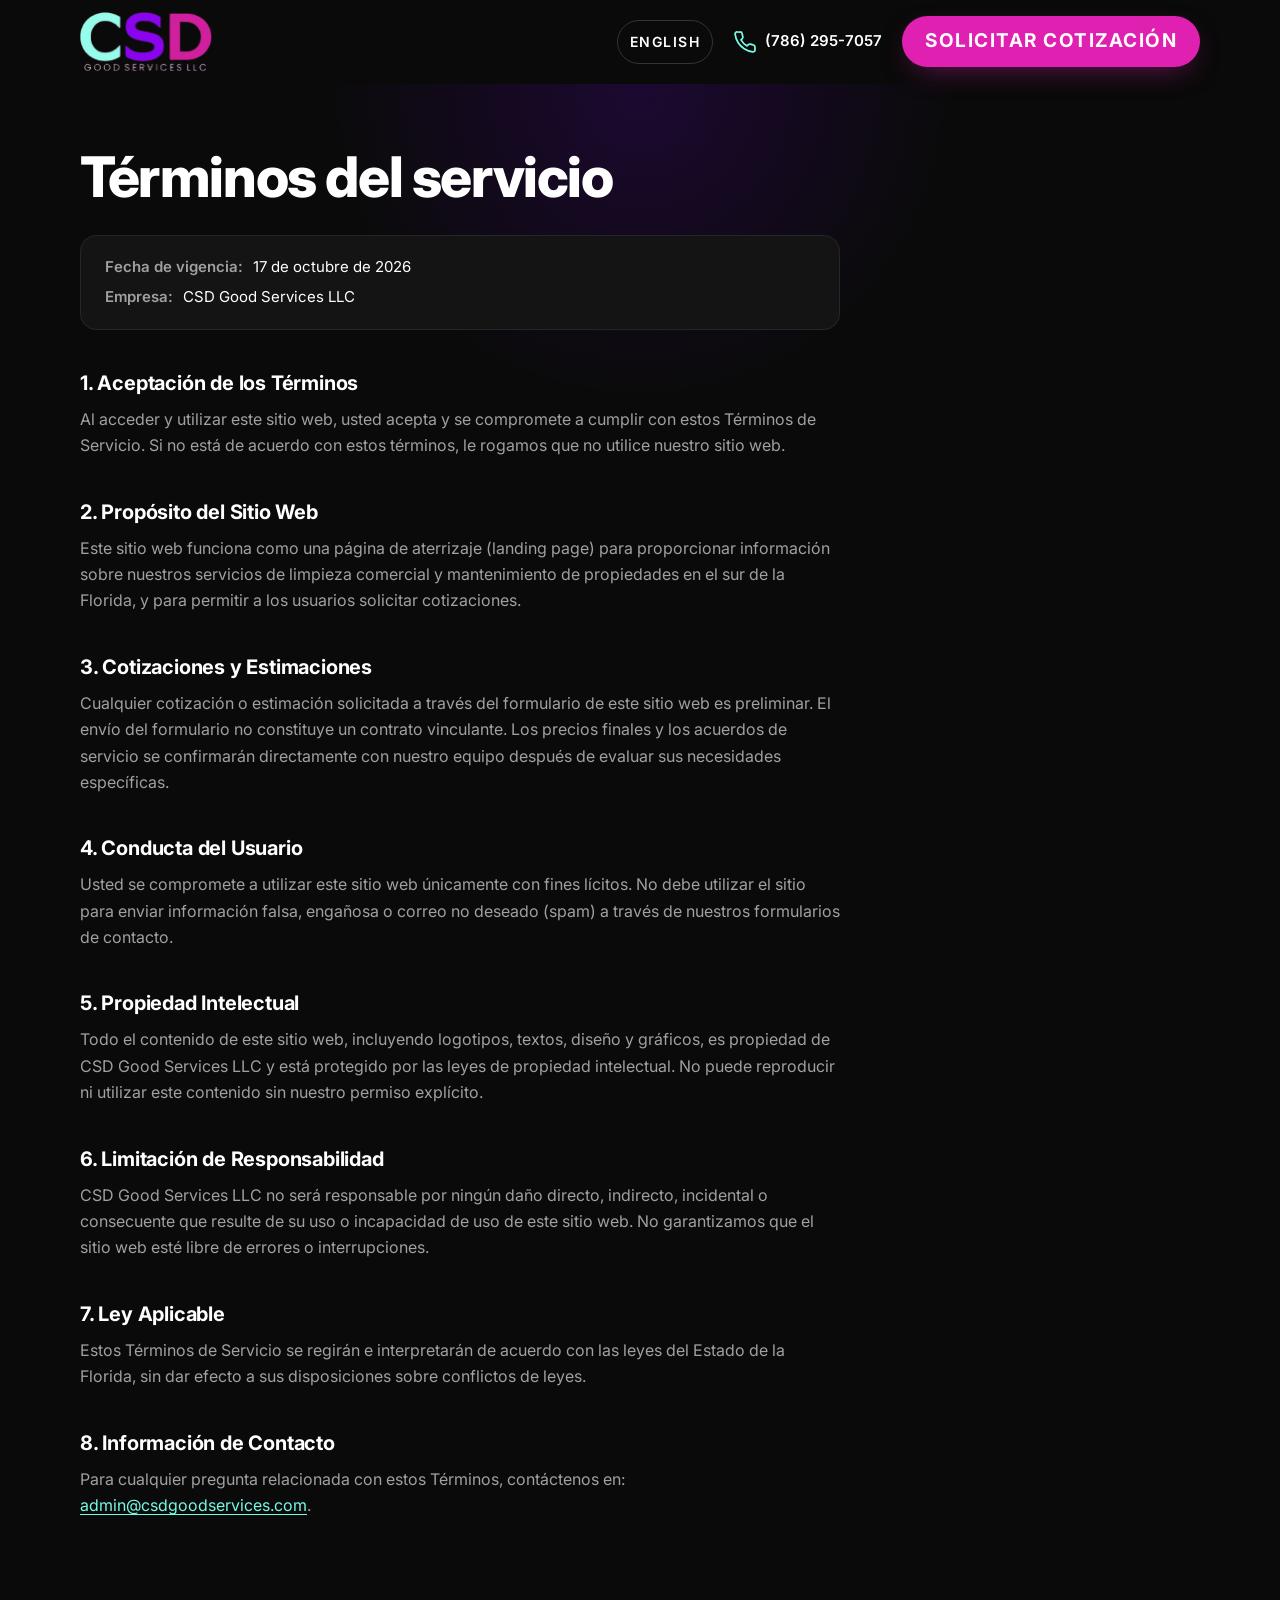
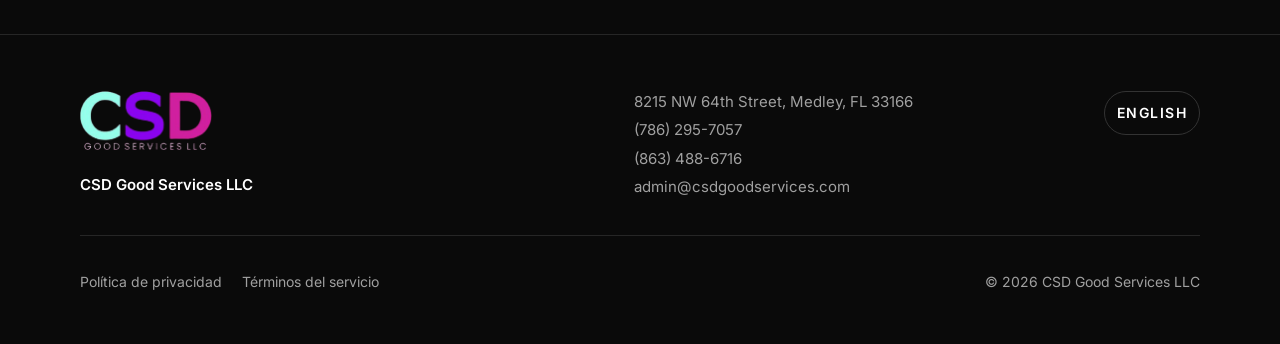
<file: es/terminos/index.html>
<!doctype html>
<html lang="es-US">
<head>
  <meta charset="utf-8">
  <meta name="viewport" content="width=device-width, initial-scale=1, viewport-fit=cover">
  <title>Términos del servicio | CSD Good Services</title>
  <!-- noindex: ver README (config.noindex) -->
  <meta name="robots" content="noindex, follow">
  <meta name="theme-color" content="#0A0A0A">
  <link rel="canonical" href="https://jared166.github.io/csd-limpieza-landing/es/terminos/">
  <link rel="alternate" hreflang="en-US" href="https://jared166.github.io/csd-limpieza-landing/terms/">
  <link rel="alternate" hreflang="es-US" href="https://jared166.github.io/csd-limpieza-landing/es/terminos/">
  <link rel="alternate" hreflang="x-default" href="https://jared166.github.io/csd-limpieza-landing/terms/">
  <!-- Favicon derivado del logo oficial (monograma CSD sobre #0A0A0A) -->
  <link rel="icon" href="../../assets/img/favicon-32.png" sizes="32x32" type="image/png">
  <link rel="apple-touch-icon" href="../../assets/img/apple-touch-icon.png">
  <link rel="preconnect" href="https://fonts.googleapis.com">
  <link rel="preconnect" href="https://fonts.gstatic.com" crossorigin>
  <!-- Inter sin bloquear el render: la fuente de respaldo tiene métricas ajustadas para evitar saltos (CLS). -->
  <link rel="preload" as="style" href="https://fonts.googleapis.com/css2?family=Inter:wght@400;600;700;800&amp;display=swap">
  <link rel="stylesheet" href="https://fonts.googleapis.com/css2?family=Inter:wght@400;600;700;800&amp;display=swap" media="print" onload="this.media='all'">
  <noscript><link rel="stylesheet" href="https://fonts.googleapis.com/css2?family=Inter:wght@400;600;700;800&amp;display=swap"></noscript>
  <link rel="stylesheet" href="../../assets/css/styles.css?v=20261017-3">
  <script type="module" src="../../assets/js/main.js?v=20261017-3"></script>
</head>
<body data-root="../../">
  <!-- GTM <noscript>: opcional. Si se configura gtmId, pegar aquí el iframe oficial con el mismo ID (ver README). -->
  <div class="scroll-progress" aria-hidden="true"><span data-scroll-progress></span></div>
  <a class="skip-link" href="#main">Saltar al contenido</a>

  <header class="site-header">
    <div class="container site-header__inner">
      <a class="brand" href="../" aria-label="CSD Good Services">
        <img src="../../assets/img/logo-csd.png" alt="CSD Good Services" width="132" height="59" onerror="this.parentNode.classList.add('is-missing')">
        <span class="brand__fallback" aria-hidden="true">CSD Good Services</span>
      </a>
      <nav class="header-actions" aria-label="Encabezado">
        <a class="lang-switch" href="../../terms/" hreflang="en-US" lang="en-US" data-lang-switch="en">English</a>
        <a class="header-phone" data-tel data-tel-aria="Llamar al" data-call-location="header" hidden>
          <svg class="icon" viewBox="0 0 24 24" aria-hidden="true"><path d="M22 16.9v3a2 2 0 0 1-2.2 2 19.8 19.8 0 0 1-8.6-3.1 19.5 19.5 0 0 1-6-6A19.8 19.8 0 0 1 2.1 4.2 2 2 0 0 1 4.1 2h3a2 2 0 0 1 2 1.7c.1 1 .4 1.9.7 2.8a2 2 0 0 1-.5 2.1L8 9.9a16 16 0 0 0 6 6l1.3-1.3a2 2 0 0 1 2.1-.4c.9.3 1.8.6 2.8.7a2 2 0 0 1 1.7 2z"/></svg>
          <span data-tel-text></span>
        </a>
        <a class="btn btn--primary header-cta" href="../#quote">Solicitar cotización</a>
      </nav>
    </div>
  </header>

  <main id="main">
    <!-- Texto legal provisto por el cliente (17-10-2026). Se copia literal; no editar sin pedido de CSD. -->
    <section class="simple" aria-labelledby="page-title">
      <div class="container">
        <div class="simple__inner legal">
          <h1 id="page-title" class="h1">Términos del servicio</h1>
          <dl class="legal__meta">
            <div><dt>Fecha de vigencia</dt><dd>17 de octubre de 2026</dd></div>
            <div><dt>Empresa</dt><dd>CSD Good Services LLC</dd></div>
          </dl>
          <div class="legal__body">
            <h2>1. Aceptación de los Términos</h2>
            <p>Al acceder y utilizar este sitio web, usted acepta y se compromete a cumplir con estos Términos de Servicio. Si no está de acuerdo con estos términos, le rogamos que no utilice nuestro sitio web.</p>
            <h2>2. Propósito del Sitio Web</h2>
            <p>Este sitio web funciona como una página de aterrizaje (landing page) para proporcionar información sobre nuestros servicios de limpieza comercial y mantenimiento de propiedades en el sur de la Florida, y para permitir a los usuarios solicitar cotizaciones.</p>
            <h2>3. Cotizaciones y Estimaciones</h2>
            <p>Cualquier cotización o estimación solicitada a través del formulario de este sitio web es preliminar. El envío del formulario no constituye un contrato vinculante. Los precios finales y los acuerdos de servicio se confirmarán directamente con nuestro equipo después de evaluar sus necesidades específicas.</p>
            <h2>4. Conducta del Usuario</h2>
            <p>Usted se compromete a utilizar este sitio web únicamente con fines lícitos. No debe utilizar el sitio para enviar información falsa, engañosa o correo no deseado (spam) a través de nuestros formularios de contacto.</p>
            <h2>5. Propiedad Intelectual</h2>
            <p>Todo el contenido de este sitio web, incluyendo logotipos, textos, diseño y gráficos, es propiedad de CSD Good Services LLC y está protegido por las leyes de propiedad intelectual. No puede reproducir ni utilizar este contenido sin nuestro permiso explícito.</p>
            <h2>6. Limitación de Responsabilidad</h2>
            <p>CSD Good Services LLC no será responsable por ningún daño directo, indirecto, incidental o consecuente que resulte de su uso o incapacidad de uso de este sitio web. No garantizamos que el sitio web esté libre de errores o interrupciones.</p>
            <h2>7. Ley Aplicable</h2>
            <p>Estos Términos de Servicio se regirán e interpretarán de acuerdo con las leyes del Estado de la Florida, sin dar efecto a sus disposiciones sobre conflictos de leyes.</p>
            <h2>8. Información de Contacto</h2>
            <p>Para cualquier pregunta relacionada con estos Términos, contáctenos en: <a href="mailto:admin@csdgoodservices.com">admin@csdgoodservices.com</a>.</p>
          </div>
        </div>
      </div>
    </section>
  </main>

  <footer class="site-footer">
    <div class="container">
      <div class="footer__grid">
        <div>
          <a class="brand" href="../" aria-label="CSD Good Services">
            <img src="../../assets/img/logo-csd.png" alt="CSD Good Services" width="132" height="59" loading="lazy" onerror="this.parentNode.classList.add('is-missing')">
            <span class="brand__fallback" aria-hidden="true">CSD Good Services</span>
          </a>
          <p class="footer__name" data-cfg="legalName" hidden></p>
        </div>
        <div class="footer__stack">
          <p class="dot-list" data-dot-list>
            <span data-cfg="address" hidden></span>
            <a data-tel data-call-location="footer" hidden><span data-tel-text></span></a>
            <a data-tel2 data-call-location="footer" hidden><span data-tel-text></span></a>
            <span data-cfg="email" hidden><a></a></span>
          </p>
          <p data-cfg="hours" hidden>Horario: <span data-value></span></p>
        </div>
        <div>
          <a class="lang-switch" href="../../terms/" hreflang="en-US" lang="en-US" data-lang-switch="en">English</a>
        </div>
      </div>
      <div class="footer__bottom">
        <nav class="footer__links" aria-label="Legal">
          <a href="../privacidad/">Política de privacidad</a>
          <a href="./">Términos del servicio</a>
        </nav>
        <p>© <span data-year>2026</span> <span data-copyright-name>CSD Good Services</span></p>
      </div>
    </div>
  </footer>
</body>
</html>
</file>
<file: assets/css/styles.css>
/* ==========================================================================
   CSD Good Services · Limpieza comercial
   Identidad: manual de marca CSD (colores exactos, Inter, negro dominante,
   neones como "puntos de luz").
   ========================================================================== */

:root {
  /* Colores del logo: solo como acentos controlados */
  --csd-cyan:     #75FCE4; /* acentos secundarios, hover, íconos */
  --csd-violet:   #7C00FF; /* SOLO decorativo: fondos, brillos, degradados */
  --csd-magenta:  #DF20B0; /* acción principal (CTA) */

  /* Base */
  --csd-bg:       #0A0A0A; /* Deep Charcoal: fondo dominante */
  --csd-white:    #FFFFFF; /* títulos y cuerpo */
  --csd-gray:     #A0A0A0; /* texto secundario */

  /* Neutros derivados (no están en el manual; ajustables) */
  --csd-surface:  #141414; /* tarjetas y secciones alternas */
  --csd-border:   #262626; /* bordes finos */
  --csd-border-strong: #333333;

  --font: "Inter", "Inter Fallback", system-ui, -apple-system, "Segoe UI", Roboto, Arial, sans-serif;
  --radius: 16px;
  --pill: 999px;
  --container: 1200px;
  --gutter: clamp(20px, 5vw, 40px);
  --section: clamp(64px, 9vw, 128px);
  --header-h: 68px; /* el brief pedía 60 px; se sube para que el logo (≥ 120 px de ancho) tenga aire */
  --ease: cubic-bezier(.2, .7, .2, 1);
}

@media (min-width: 900px) { :root { --header-h: 84px; } }

/* Respaldo de Inter con métricas equivalentes (evita saltos de layout al cargar la fuente) */
@font-face {
  font-family: "Inter Fallback";
  src: local("Arial"), local("Helvetica"), local("Liberation Sans");
  ascent-override: 90.49%;
  descent-override: 22.56%;
  line-gap-override: 0%;
  size-adjust: 107.06%;
}

/* ── Reset mínimo ────────────────────────────────────────────────────────── */
*, *::before, *::after { box-sizing: border-box; }
html { -webkit-text-size-adjust: 100%; scroll-behavior: smooth; scroll-padding-top: calc(var(--header-h) + 16px); }
@media (prefers-reduced-motion: reduce) { html { scroll-behavior: auto; } }
body {
  margin: 0;
  background: var(--csd-bg);
  color: var(--csd-white);
  font-family: var(--font);
  font-size: 17px;
  line-height: 1.5;
  font-weight: 400;
  -webkit-font-smoothing: antialiased;
  -moz-osx-font-smoothing: grayscale;
  text-rendering: optimizeLegibility;
  overflow-x: clip;
}
html { overflow-x: clip; }
@media (min-width: 900px) { body { font-size: 18px; } }
img { max-width: 100%; height: auto; display: block; }
a { color: inherit; }
h1, h2, h3, p, ul, ol, figure, blockquote { margin: 0; }
ul, ol { padding: 0; list-style: none; }
button, input, select, textarea { font: inherit; color: inherit; }
[hidden] { display: none !important; }
::selection { background: var(--csd-cyan); color: var(--csd-bg); }

:focus-visible { outline: 3px solid var(--csd-cyan); outline-offset: 3px; border-radius: 6px; }

.sr-only {
  position: absolute !important; width: 1px; height: 1px; padding: 0; margin: -1px;
  overflow: hidden; clip: rect(0 0 0 0); white-space: nowrap; border: 0;
}
.skip-link {
  position: absolute; left: 16px; top: -100px; z-index: 100;
  background: var(--csd-cyan); color: var(--csd-bg); padding: 12px 18px;
  border-radius: var(--pill); font-weight: 600; text-decoration: none;
}
.skip-link:focus { top: 12px; }

.container { width: 100%; max-width: var(--container); margin: 0 auto; padding: 0 var(--gutter); }

/* ── Tipografía ──────────────────────────────────────────────────────────── */
.h1 {
  font-size: clamp(34px, 5.4vw, 56px);
  line-height: 1.05;
  font-weight: 800;
  letter-spacing: -0.025em;
  text-wrap: balance;
}
.h2 {
  font-size: clamp(26px, 3.6vw, 40px);
  line-height: 1.1;
  font-weight: 800;
  letter-spacing: -0.02em;
  text-wrap: balance;
}
.h3 { font-size: 20px; line-height: 1.3; font-weight: 700; letter-spacing: -0.01em; }
.eyebrow {
  display: inline-flex; align-items: center; gap: 10px;
  font-size: 14px; font-weight: 600; letter-spacing: 2px; text-transform: uppercase;
  color: var(--csd-cyan);
}
.eyebrow::before { content: ""; width: 24px; height: 1px; background: currentColor; opacity: .7; }
.lead { color: var(--csd-gray); font-size: clamp(17px, 1.6vw, 19px); max-width: 60ch; }
.muted { color: var(--csd-gray); }

.inline-link { color: var(--csd-cyan); text-underline-offset: 3px; }

/* ── Botones ─────────────────────────────────────────────────────────────── */
.btn {
  display: inline-flex; align-items: center; justify-content: center; gap: 10px;
  min-height: 52px; padding: 14px 28px;
  border-radius: var(--pill); border: 1.5px solid transparent;
  text-decoration: none; cursor: pointer; white-space: nowrap;
  font-weight: 600; letter-spacing: 1.5px; text-transform: uppercase; font-size: 14px;
  transition: box-shadow .25s var(--ease), border-color .25s var(--ease), background-color .25s var(--ease), color .25s var(--ease), transform .25s var(--ease);
}
.btn:focus-visible { outline: 3px solid var(--csd-cyan); outline-offset: 3px; border-radius: var(--pill); }

/* Botón primario.
   El manual pide texto SemiBold (600). Blanco sobre magenta da 4,22:1, que solo
   cumple WCAG AA como "texto grande" (≥ 18,67 px en negrita). Por eso usamos
   19 px y peso 700: ÚNICO desvío respecto al manual (700 en vez de 600). */
.btn--primary {
  background: var(--csd-magenta);
  color: var(--csd-white);
  font-size: 19px;
  font-weight: 700;
  letter-spacing: 1.5px;
  box-shadow: 0 0 0 0 rgba(117, 252, 228, 0), 0 10px 30px -12px rgba(223, 32, 176, .55);
}
.btn--primary:hover {
  border-color: var(--csd-cyan);
  box-shadow: 0 0 0 4px rgba(117, 252, 228, .14), 0 18px 40px -12px rgba(223, 32, 176, .75);
  transform: translateY(-2px);
}
.btn--primary:active { transform: translateY(0); }
.btn--primary[disabled] { cursor: progress; opacity: .85; transform: none; }

.btn--ghost { border-color: var(--csd-white); color: var(--csd-white); background: transparent; }
.btn--ghost:hover { border-color: var(--csd-cyan); color: var(--csd-cyan); }

.btn--block { width: 100%; }
/* En móvil el texto del botón puede partirse en dos líneas en vez de desbordar */
@media (max-width: 479px) { .btn--primary { white-space: normal; text-align: center; line-height: 1.2; } }
@media (min-width: 640px) { .btn--block-mobile { width: auto; } }

.link-arrow {
  display: inline-flex; align-items: center; gap: 6px; min-height: 44px;
  color: var(--csd-cyan); font-weight: 600; text-decoration: none;
  background: linear-gradient(currentColor, currentColor) 0 calc(100% - 8px) / 0 1px no-repeat;
  transition: background-size .45s var(--ease);
}
.link-arrow:hover { background-size: 100% 1px; }

.icon { width: 24px; height: 24px; flex: none; stroke: var(--csd-cyan); stroke-width: 1.75; fill: none; stroke-linecap: round; stroke-linejoin: round; }

/* ── Encabezado ──────────────────────────────────────────────────────────── */
.site-header {
  position: fixed; inset: 0 0 auto 0; z-index: 50;
  height: var(--header-h);
  background: var(--csd-bg); /* sólido: el logo va siempre sobre #0A0A0A (manual) */
  border-bottom: 1px solid transparent;
  transition: border-color .3s var(--ease), background-color .3s var(--ease);
}
.site-header.is-scrolled { border-bottom-color: var(--csd-border); }

.site-header__inner { height: 100%; display: flex; align-items: center; justify-content: space-between; gap: 12px; }
.header-actions { display: flex; align-items: center; gap: 8px; }
@media (min-width: 900px) { .header-actions { gap: 14px; } }

/* Logo oficial: sin sombras, biseles ni trazos; siempre sobre #0A0A0A. */
.brand { display: inline-flex; align-items: center; min-height: 44px; padding: 0; text-decoration: none; }
/* Logo oficial (PNG transparente, 266×119 px reales): 120 px en móvil (mínimo del
   manual) y 132 px en escritorio para que se vea nítido en pantallas 2×. */
.brand img { width: 120px; height: auto; }
@media (min-width: 900px) { .brand img { width: 132px; } }
.brand__fallback { display: none; font-weight: 600; font-size: 14px; letter-spacing: 1.5px; text-transform: uppercase; white-space: nowrap; }
@media (max-width: 380px) { .brand__fallback { letter-spacing: .5px; } }
.brand.is-missing img { display: none; }
.brand.is-missing .brand__fallback { display: inline; }

.lang-switch {
  display: inline-flex; align-items: center; min-height: 44px; padding: 0 12px;
  font-size: 14px; font-weight: 600; letter-spacing: 1.5px; text-transform: uppercase;
  color: var(--csd-white); text-decoration: none; border-radius: var(--pill);
  border: 1px solid var(--csd-border-strong);
  transition: border-color .2s var(--ease), color .2s var(--ease);
}
.lang-switch:hover { border-color: var(--csd-cyan); color: var(--csd-cyan); }

.header-phone {
  display: inline-flex; align-items: center; justify-content: center; gap: 8px;
  min-width: 44px; min-height: 44px; border-radius: var(--pill);
  color: var(--csd-white); text-decoration: none; font-weight: 600; font-size: 15px;
  border: 1px solid var(--csd-border-strong);
}
.header-phone:hover { border-color: var(--csd-cyan); }
.header-phone [data-tel-text] { display: none; }
@media (min-width: 900px) {
  .header-phone { border: 0; padding: 0 6px; }
  .header-phone [data-tel-text] { display: inline; }
}
.header-cta { display: none; }
@media (min-width: 640px) {
  .header-cta { display: inline-flex; min-height: 48px; padding: 10px 22px; }
}

/* ── Hero ────────────────────────────────────────────────────────────────── */
main { display: block; }
.hero {
  position: relative; isolation: isolate; overflow: hidden;
  padding: calc(var(--header-h) + 40px) 0 clamp(64px, 8vw, 112px);
}
@media (min-width: 900px) { .hero { padding-top: calc(var(--header-h) + 72px); } }
/* Brillo violeta difuso (10–20 %), nunca detrás de texto pequeño */
.hero::before {
  content: ""; position: absolute; z-index: -1; inset: 0;
  background:
    radial-gradient(640px circle at var(--gx, 72%) var(--gy, 28%), rgba(124, 0, 255, .2), rgba(124, 0, 255, 0) 70%),
    radial-gradient(420px circle at calc(var(--gx, 72%) + 10%) calc(var(--gy, 28%) + 34%), rgba(223, 32, 176, .1), rgba(223, 32, 176, 0) 70%);
  pointer-events: none;
}
@media (min-width: 1000px) {
  .hero { min-height: min(100vh, 940px); min-height: min(100svh, 940px); display: flex; align-items: center; }
}
.hero__grid { display: grid; grid-template-columns: minmax(0, 1fr); gap: 48px; align-items: center; }
@media (min-width: 1000px) { .hero__grid { grid-template-columns: 1.08fr .92fr; gap: 64px; } }
.hero__copy > * + * { margin-top: 24px; }
.hero__copy .eyebrow { margin-bottom: -4px; }
.hero__bullets { display: grid; gap: 14px; margin-top: 28px; }
.hero__bullets li { display: flex; gap: 12px; align-items: flex-start; }
.hero__bullets .icon { width: 22px; height: 22px; margin-top: 2px; }
.hero__cta { display: grid; gap: 14px; margin-top: 36px; }
@media (min-width: 640px) { .hero__cta { display: flex; align-items: center; gap: 24px; flex-wrap: wrap; } }
.hero__promise { display: inline-flex; align-items: baseline; gap: 10px; color: var(--csd-gray); font-size: 16px; }
.hero__promise .dot { position: relative; top: -1px; width: 8px; height: 8px; border-radius: 50%; background: var(--csd-cyan); box-shadow: 0 0 12px rgba(117, 252, 228, .8); flex: none; }

/* Composición abstracta (sin foto): brillos violeta/magenta y una línea cian */
.hero__media {
  position: relative; aspect-ratio: 4 / 3.4; border-radius: 24px;
  border: 1px solid var(--csd-border); background: #0c0c0c; overflow: hidden;
}
@media (max-width: 999px) { .hero__media { aspect-ratio: 16 / 10; } }
.hero__media--photo img { width: 100%; height: 100%; object-fit: cover; }
.art { position: absolute; inset: 0; }
.art__glow { position: absolute; border-radius: 50%; filter: blur(2px); }
.art__glow--v { width: 85%; height: 85%; left: -18%; bottom: -30%; background: radial-gradient(closest-side, rgba(124, 0, 255, .38), rgba(124, 0, 255, 0)); }
.art__glow--m { width: 60%; height: 60%; right: -12%; top: -14%; background: radial-gradient(closest-side, rgba(223, 32, 176, .3), rgba(223, 32, 176, 0)); }
.art__grid {
  position: absolute; inset: 0; opacity: .5;
  background-image:
    linear-gradient(to right, rgba(255, 255, 255, .05) 1px, transparent 1px),
    linear-gradient(to bottom, rgba(255, 255, 255, .05) 1px, transparent 1px);
  background-size: 48px 48px;
  -webkit-mask-image: radial-gradient(ellipse at 50% 50%, #000 30%, transparent 75%);
  mask-image: radial-gradient(ellipse at 50% 50%, #000 30%, transparent 75%);
}
@property --wipe { syntax: "<percentage>"; inherits: true; initial-value: 62%; }
.art { --wipe: 62%; animation: wipe 2.6s var(--ease) .35s both; }
@keyframes wipe { from { --wipe: 4%; } to { --wipe: 62%; } }
.art__haze {
  position: absolute; inset: 0;
  clip-path: inset(0 0 0 var(--wipe));
  background:
    url("data:image/svg+xml;utf8,<svg xmlns='http://www.w3.org/2000/svg' viewBox='0 0 160 160'><filter id='n'><feTurbulence type='fractalNoise' baseFrequency='.85' numOctaves='3' stitchTiles='stitch'/><feColorMatrix values='0 0 0 0 1  0 0 0 0 1  0 0 0 0 1  0 0 0 .55 0'/></filter><rect width='100%' height='100%' filter='url(%23n)'/></svg>") 0 0 / 160px 160px,
    linear-gradient(180deg, rgba(160, 160, 160, .07), rgba(160, 160, 160, .03));
  opacity: .24;
}
.art__line {
  position: absolute; top: 9%; bottom: 9%; left: var(--wipe); width: 1px;
  background: linear-gradient(180deg, transparent, var(--csd-cyan) 22%, var(--csd-cyan) 78%, transparent);
  box-shadow: 0 0 14px rgba(117, 252, 228, .45);
}
.art__line::after {
  content: ""; position: absolute; top: 50%; left: -3px; width: 7px; height: 7px; margin-top: -3.5px;
  border-radius: 50%; background: var(--csd-cyan); box-shadow: 0 0 18px 4px rgba(117, 252, 228, .55);
}
@media (prefers-reduced-motion: reduce) { .art { animation: none; } }
.art__frame { position: absolute; inset: 14% 18% 22% 18%; border: 1px solid rgba(255, 255, 255, .1); border-radius: 18px; }
.art__frame::before, .art__frame::after { content: ""; position: absolute; width: 18px; height: 18px; border-color: var(--csd-cyan); border-style: solid; opacity: .8; }
.art__frame::before { left: -1px; top: -1px; border-width: 1px 0 0 1px; border-top-left-radius: 18px; }
.art__frame::after { right: -1px; bottom: -1px; border-width: 0 1px 1px 0; border-bottom-right-radius: 18px; }
.art__sheen {
  position: absolute; inset: 0;
  background: linear-gradient(115deg, transparent 40%, rgba(255, 255, 255, .05) 50%, transparent 60%);
  background-size: 250% 100%; animation: sheen 9s var(--ease) infinite;
}
@keyframes sheen { 0%, 30% { background-position: 120% 0; } 70%, 100% { background-position: -20% 0; } }
@media (prefers-reduced-motion: reduce) { .art__sheen { animation: none; } }

/* ── Secciones ───────────────────────────────────────────────────────────── */
.section { padding: var(--section) 0; position: relative; }
.section--tight { padding: calc(var(--section) / 2) 0; }
.section--alt { background: linear-gradient(180deg, rgba(20, 20, 20, 0), var(--csd-surface) 18%, var(--csd-surface) 82%, rgba(20, 20, 20, 0)); }
.section--rule { border-top: 1px solid var(--csd-border); }
.section__head { display: grid; gap: 16px; margin-bottom: clamp(32px, 5vw, 56px); max-width: 760px; }
.section__index { font-size: 14px; font-weight: 600; letter-spacing: 2px; color: var(--csd-gray); font-variant-numeric: tabular-nums; }

.card {
  background: var(--csd-surface);
  border: 1px solid var(--csd-border);
  border-radius: var(--radius);
  padding: clamp(24px, 3vw, 36px);
  transition: border-color .3s var(--ease), transform .3s var(--ease);
}

/* Modalidades */
.modes { display: grid; gap: 16px; }
@media (min-width: 800px) { .modes { grid-template-columns: 1fr 1fr; gap: 24px; } }
.mode { display: grid; gap: 14px; align-content: start; position: relative; }
.mode:hover { border-color: var(--csd-border-strong); }
.mode__tag { display: inline-flex; width: fit-content; font-size: 14px; font-weight: 600; letter-spacing: 2px; text-transform: uppercase; color: var(--csd-gray); }
.mode__icon { width: 48px; height: 48px; display: grid; place-items: center; border: 1px solid var(--csd-border-strong); border-radius: 14px; }
.mode__freq { margin-top: 6px; padding-top: 14px; border-top: 1px solid var(--csd-border); color: var(--csd-cyan); font-size: 15px; font-weight: 600; }
.mode--accent::after {
  content: ""; position: absolute; inset: 0; border-radius: inherit; pointer-events: none;
  background: radial-gradient(260px circle at 100% 0%, rgba(124, 0, 255, .16), transparent 70%);
}
.modes__note { margin-top: 28px; color: var(--csd-gray); }
.modes__note a { color: var(--csd-cyan); }

/* Qué limpiamos */
.surfaces { display: grid; grid-template-columns: 1fr 1fr; gap: 12px; }
@media (min-width: 900px) { .surfaces { grid-template-columns: repeat(4, 1fr); gap: 20px; } }
.surface { display: grid; gap: 28px; padding: 24px; min-height: 160px; align-content: space-between; }
@media (min-width: 900px) { .surface { min-height: 200px; padding: 28px; } }
.surface .icon { width: 32px; height: 32px; }
.surface__name { font-size: 18px; font-weight: 700; letter-spacing: -0.01em; }
@media (min-width: 900px) { .surface__name { font-size: 20px; } }
.surface:hover { border-color: rgba(117, 252, 228, .35); transform: translateY(-2px); }

/* Por qué CSD */
.reasons { display: grid; gap: 0; border-top: 1px solid var(--csd-border); }
@media (min-width: 900px) { .reasons { grid-template-columns: 1fr 1fr; column-gap: 64px; } }
.reason { display: grid; grid-template-columns: auto 1fr; gap: 6px 20px; padding: 28px 0; border-bottom: 1px solid var(--csd-border); }
.reason__num { grid-row: span 3; font-size: 14px; font-weight: 600; letter-spacing: 2px; color: var(--csd-cyan); padding-top: 4px; font-variant-numeric: tabular-nums; }
.reason p { color: var(--csd-gray); }
.reason .link-arrow { margin-top: 4px; width: fit-content; }

/* Espacios */
.chips { display: flex; flex-wrap: wrap; gap: 10px; }
.chip {
  display: inline-flex; align-items: center; gap: 10px; min-height: 48px; padding: 10px 20px;
  border: 1px solid var(--csd-border-strong); border-radius: var(--pill); background: var(--csd-surface);
  font-weight: 600; font-size: 16px;
}
.chip::before { content: ""; width: 6px; height: 6px; border-radius: 50%; background: var(--csd-cyan); }

/* Galería */
.gallery__grid { display: grid; grid-template-columns: 1fr 1fr; gap: 12px; }
@media (min-width: 1024px) { .gallery__grid { grid-template-columns: repeat(3, 1fr); gap: 20px; } }
.gallery__btn { display: block; width: 100%; padding: 0; border: 1px solid var(--csd-border); border-radius: 12px; overflow: hidden; background: var(--csd-surface); cursor: zoom-in; }
.gallery__btn img { width: 100%; height: 100%; aspect-ratio: 4 / 3; object-fit: cover; transition: transform .5s var(--ease); }
.gallery__btn:hover img { transform: scale(1.03); }
.gallery__item figcaption { margin-top: 10px; font-size: 14px; color: var(--csd-gray); }
.lightbox { max-width: min(1100px, 94vw); max-height: 92vh; padding: 0; border: 1px solid var(--csd-border); border-radius: 16px; background: var(--csd-bg); color: var(--csd-white); }
.lightbox::backdrop { background: rgba(0, 0, 0, .85); }
.lightbox figure { position: relative; }
.lightbox img { max-height: 80vh; width: auto; margin: 0 auto; }
.lightbox figcaption { padding: 14px 20px; color: var(--csd-gray); font-size: 15px; }
.lightbox__close { position: absolute; right: 10px; top: 10px; width: 44px; height: 44px; border-radius: 50%; border: 1px solid var(--csd-border-strong); background: rgba(10, 10, 10, .8); color: var(--csd-white); cursor: pointer; font-size: 22px; line-height: 1; }

/* Antes y después */
.ba-list { display: grid; gap: 24px; }
@media (min-width: 900px) { .ba-list { grid-template-columns: 1fr 1fr; } }
.ba__frame { position: relative; aspect-ratio: 4 / 3; overflow: hidden; border-radius: 12px; border: 1px solid var(--csd-border); }
.ba__img { position: absolute; inset: 0; width: 100%; height: 100%; object-fit: cover; }
.ba__after { position: absolute; inset: 0; clip-path: inset(0 0 0 var(--pos)); }
.ba__handle { position: absolute; top: 0; bottom: 0; left: var(--pos); width: 2px; background: var(--csd-cyan); }
.ba__tag { position: absolute; top: 12px; padding: 6px 12px; font-size: 14px; font-weight: 600; letter-spacing: 1.5px; text-transform: uppercase; background: rgba(10, 10, 10, .8); border-radius: var(--pill); }
.ba__tag--before { left: 12px; } .ba__tag--after { right: 12px; }
.ba__range { width: 100%; margin-top: 12px; accent-color: var(--csd-cyan); min-height: 44px; }

/* Cómo funciona */
.steps { display: grid; gap: 0; counter-reset: step; }
@media (min-width: 900px) { .steps { grid-template-columns: repeat(var(--steps, 4), 1fr); gap: 20px; } }
.step { counter-increment: step; position: relative; padding: 24px 0 24px 64px; border-top: 1px solid var(--csd-border); }
.step::before {
  content: counter(step, decimal-leading-zero);
  position: absolute; left: 0; top: 22px;
  width: 44px; height: 44px; display: grid; place-items: center;
  border: 1px solid var(--csd-border-strong); border-radius: 50%;
  font-size: 14px; font-weight: 600; color: var(--csd-cyan); font-variant-numeric: tabular-nums;
}
@media (min-width: 900px) {
  .step { padding: 80px 0 0; border-top: 0; }
  .step::before { top: 0; }
  .step::after { content: ""; position: absolute; left: 56px; right: -8px; top: 22px; height: 1px; background: linear-gradient(90deg, var(--csd-border-strong), transparent); }
  .step:last-child::after { display: none; }
}
.step p { color: var(--csd-white); }
.step p span { display: block; color: var(--csd-gray); margin-top: 6px; }

/* FAQ */
.faq { display: grid; border-top: 1px solid var(--csd-border); max-width: 880px; }
.faq details { border-bottom: 1px solid var(--csd-border); }
.faq summary {
  list-style: none; cursor: pointer; display: flex; justify-content: space-between; align-items: center; gap: 20px;
  min-height: 64px; padding: 20px 0; font-size: 18px; font-weight: 600; letter-spacing: -0.01em;
}
.faq summary::-webkit-details-marker { display: none; }
.faq summary:hover { color: var(--csd-cyan); }
.faq__plus { position: relative; width: 28px; height: 28px; flex: none; border: 1px solid var(--csd-border-strong); border-radius: 50%; }
.faq__plus::before, .faq__plus::after { content: ""; position: absolute; left: 50%; top: 50%; width: 11px; height: 1.75px; margin: -0.875px 0 0 -5.5px; background: var(--csd-cyan); transition: transform .3s var(--ease); }
.faq__plus::after { transform: rotate(90deg); }
.faq details[open] .faq__plus::after { transform: rotate(0); }
.faq__a { padding: 0 48px 24px 0; color: var(--csd-gray); }

/* Reseñas / notas opcionales */
.reviews__grid, .notes { display: grid; gap: 16px; margin: 32px 0 20px; }
@media (min-width: 900px) { .reviews__grid { grid-template-columns: repeat(3, 1fr); } }
.review footer { margin-top: 16px; color: var(--csd-gray); font-size: 15px; }
.note { color: var(--csd-white); }

/* ── Cotización (CTA final + formulario) ─────────────────────────────────── */
.quote { position: relative; isolation: isolate; overflow: clip; }
.quote::before {
  content: ""; position: absolute; z-index: -1; left: 50%; top: 0; width: 1100px; height: 700px; transform: translateX(-50%);
  background: radial-gradient(closest-side, rgba(124, 0, 255, .16), rgba(124, 0, 255, 0) 70%);
  pointer-events: none;
}
.quote__grid { display: grid; grid-template-columns: minmax(0, 1fr); gap: 40px; }
@media (min-width: 1000px) { .quote__grid { grid-template-columns: .8fr 1.2fr; gap: 64px; align-items: start; } .quote__intro { position: sticky; top: calc(var(--header-h) + 32px); } }
.quote__intro > * + * { margin-top: 20px; }
.quote__aside { display: grid; gap: 12px; margin-top: 32px; padding-top: 24px; border-top: 1px solid var(--csd-border); }
.quote__aside li { display: flex; gap: 12px; align-items: center; color: var(--csd-gray); font-size: 16px; }

.form-card { padding: clamp(22px, 3.5vw, 44px); border-radius: 24px; background: linear-gradient(180deg, #161616, var(--csd-surface)); }
.form { display: grid; gap: 22px; }
.form__row { display: grid; gap: 22px; }
@media (min-width: 720px) { .form__row--2 { grid-template-columns: 1fr 1fr; } }
.field { display: grid; gap: 8px; min-width: 0; }
fieldset.field { border: 0; padding: 0; margin: 0; }
.field__label, .field legend { font-size: 15px; font-weight: 600; color: var(--csd-white); padding: 0; }
.field__opt { color: var(--csd-gray); font-weight: 400; }
.input {
  width: 100%; min-height: 52px; padding: 13px 16px;
  background: var(--csd-bg); border: 1px solid var(--csd-border-strong); border-radius: 12px;
  font-size: 17px; color: var(--csd-white);
  transition: border-color .2s var(--ease), box-shadow .2s var(--ease);
}
.input::placeholder { color: #8a8a8a; }
.input:hover { border-color: #4a4a4a; }
.input:focus { outline: none; border-color: var(--csd-cyan); box-shadow: 0 0 0 3px rgba(117, 252, 228, .25); }
textarea.input { min-height: 120px; resize: vertical; }
select.input {
  appearance: none; -webkit-appearance: none; padding-right: 44px; cursor: pointer;
  background-image: url("data:image/svg+xml,%3Csvg xmlns='http://www.w3.org/2000/svg' width='24' height='24' viewBox='0 0 24 24' fill='none' stroke='%2375FCE4' stroke-width='1.75' stroke-linecap='round' stroke-linejoin='round'%3E%3Cpath d='m6 9 6 6 6-6'/%3E%3C/svg%3E");
  background-repeat: no-repeat; background-position: right 14px center;
}
select.input option { background: var(--csd-surface); color: var(--csd-white); }
input[type="number"].input { -moz-appearance: textfield; }
input[type="number"].input::-webkit-inner-spin-button, input[type="number"].input::-webkit-outer-spin-button { -webkit-appearance: none; margin: 0; }

/* Radios y checkboxes como botones grandes */
.options { display: grid; gap: 10px; grid-template-columns: 1fr; }
@media (min-width: 480px) { .options--2 { grid-template-columns: 1fr 1fr; } .options--3 { grid-template-columns: repeat(3, 1fr); } }
.option { position: relative; display: block; }
.option input { position: absolute; opacity: 0; width: 1px; height: 1px; }
.option span {
  display: flex; align-items: center; gap: 12px; min-height: 52px; height: 100%;
  padding: 12px 16px; border: 1px solid var(--csd-border-strong); border-radius: 12px; background: var(--csd-bg);
  font-size: 16px; font-weight: 500; cursor: pointer; user-select: none;
  transition: border-color .2s var(--ease), background-color .2s var(--ease), color .2s var(--ease);
}
.option span::before {
  content: ""; flex: none; width: 20px; height: 20px; border: 1.5px solid #5a5a5a; border-radius: 50%;
  transition: border-color .2s var(--ease), box-shadow .2s var(--ease), background-color .2s var(--ease);
}
.option--check span::before { border-radius: 6px; }
.option span:hover { border-color: #4a4a4a; }
.option input:checked + span { border-color: var(--csd-cyan); background: rgba(117, 252, 228, .06); }
.option input:checked + span::before { border-color: var(--csd-cyan); background: var(--csd-cyan); box-shadow: inset 0 0 0 4px var(--csd-bg); }
.option--check input:checked + span::before {
  box-shadow: none;
  background: var(--csd-cyan) url("data:image/svg+xml,%3Csvg xmlns='http://www.w3.org/2000/svg' viewBox='0 0 24 24' fill='none' stroke='%230A0A0A' stroke-width='3' stroke-linecap='round' stroke-linejoin='round'%3E%3Cpath d='M5 12.5 10 17 19 7'/%3E%3C/svg%3E") center / 14px no-repeat;
}
.option input:focus-visible + span { outline: 3px solid var(--csd-cyan); outline-offset: 2px; }

/* Frecuencia condicional: transición suave sin saltos bruscos */
.reveal-field { display: grid; grid-template-rows: 0fr; opacity: 0; transition: grid-template-rows .35s var(--ease), opacity .3s var(--ease), margin .35s var(--ease); margin-top: -22px; }
.reveal-field > div { overflow: hidden; min-height: 0; }
.reveal-field.is-open { grid-template-rows: 1fr; opacity: 1; margin-top: 0; }
.reveal-field:not(.is-open) { visibility: hidden; }
@media (prefers-reduced-motion: reduce) { .reveal-field { transition: none; } }
.reveal-field fieldset { padding: 18px; border: 1px dashed var(--csd-border-strong); border-radius: 14px; }

.field__error { color: #FF8FD8; font-size: 14px; font-weight: 500; display: flex; gap: 6px; align-items: center; }
.field__error::before { content: "!"; display: inline-grid; place-items: center; width: 18px; height: 18px; border-radius: 50%; background: #FF8FD8; color: var(--csd-bg); font-size: 12px; font-weight: 800; flex: none; }
.has-error .input { border-color: #FF8FD8; }
.has-error .option span { border-color: rgba(255, 143, 216, .55); }

.hp { position: absolute !important; left: -10000px !important; top: auto; width: 1px; height: 1px; overflow: hidden; }

.form__submit { display: grid; gap: 16px; margin-top: 6px; }
.form__submit .btn { width: 100%; white-space: normal; text-align: center; line-height: 1.2; }
.consent { font-size: 14px; color: var(--csd-gray); line-height: 1.55; }
.consent a { color: var(--csd-white); text-underline-offset: 3px; }
.fail { padding: 18px 20px; border: 1px solid rgba(223, 32, 176, .6); border-radius: 12px; background: rgba(223, 32, 176, .08); }
.fail a { color: var(--csd-cyan); font-weight: 600; }
.fail:focus { outline: none; }

.dev-notice { position: fixed; left: 16px; bottom: 16px; z-index: 80; padding: 8px 12px; border-radius: 8px; background: #222; border: 1px solid #444; color: var(--csd-gray); font-size: 14px; }

/* ── Pie ─────────────────────────────────────────────────────────────────── */
.site-footer { border-top: 1px solid var(--csd-border); padding: 56px 0 40px; color: var(--csd-gray); font-size: 15px; }
.footer__grid { display: grid; gap: 28px; }
@media (min-width: 900px) { .footer__grid { grid-template-columns: 1.2fr 1fr auto; align-items: start; gap: 48px; } }
.footer__name { color: var(--csd-white); font-weight: 600; margin-top: 18px; }
.dot-list { display: flex; flex-wrap: wrap; gap: 4px 0; }
/* Datos de contacto del pie: lista vertical (dirección, teléfonos, email) en todos los tamaños */
.dot-list { flex-direction: column; gap: 6px; }
.dot-list a { text-decoration: none; }
.dot-list a:hover { color: var(--csd-cyan); }
.footer__links { display: flex; flex-wrap: wrap; gap: 4px 20px; }
.footer__links a { display: inline-flex; align-items: center; min-height: 44px; color: var(--csd-gray); text-decoration: none; }
.footer__links a:hover { color: var(--csd-white); }
.footer__bottom { margin-top: 36px; padding-top: 24px; border-top: 1px solid var(--csd-border); display: flex; flex-wrap: wrap; justify-content: space-between; gap: 12px; align-items: center; font-size: 14px; }
.footer__stack > * + * { margin-top: 8px; }

/* ── Barra inferior fija (móvil) ─────────────────────────────────────────── */
.sticky-bar { display: none; }
@media (max-width: 899px) {
  body.has-sticky-bar { padding-bottom: 84px; }
  .sticky-bar {
    display: flex; gap: 10px; position: fixed; left: 0; right: 0; bottom: 0; z-index: 40;
    padding: 12px var(--gutter) calc(12px + env(safe-area-inset-bottom));
    background: rgba(10, 10, 10, .92); -webkit-backdrop-filter: blur(14px); backdrop-filter: blur(14px);
    border-top: 1px solid var(--csd-border);
    transform: translateY(110%); transition: transform .35s var(--ease);
  }
  .sticky-bar.is-visible { transform: none; }
  .sticky-bar .btn { flex: 1 1 auto; min-height: 52px; padding: 10px 14px; }
  .sticky-bar .btn--ghost { flex: 0 0 auto; font-size: 15px; gap: 8px; }
  .sticky-bar .btn--primary { font-size: 19px; letter-spacing: 1px; }
}
@media (max-width: 899px) and (prefers-reduced-motion: reduce) { .sticky-bar { transition: none; } }

/* ── Páginas simples (gracias, legales) ─────────────────────────────────── */
.simple { min-height: 72vh; display: flex; align-items: center; padding: calc(var(--header-h) + 64px) 0 var(--section); position: relative; isolation: isolate; overflow: hidden; }
.simple::before { content: ""; position: absolute; z-index: -1; width: 900px; height: 900px; left: 50%; top: -360px; transform: translateX(-50%); background: radial-gradient(closest-side, rgba(124, 0, 255, .16), rgba(124, 0, 255, 0) 70%); }
.simple__inner { max-width: 760px; }
.simple__inner > * + * { margin-top: 22px; }
.simple .check-badge { width: 64px; height: 64px; border-radius: 50%; display: grid; place-items: center; border: 1px solid rgba(117, 252, 228, .4); box-shadow: 0 0 40px -8px rgba(117, 252, 228, .45); }
.simple .check-badge .icon { width: 30px; height: 30px; }
.crosssell { margin-top: 48px; padding: 24px; display: flex; flex-wrap: wrap; gap: 12px 24px; align-items: center; justify-content: space-between; }
.crosssell a, .crosssell span.cs { color: var(--csd-white); text-decoration: none; }
.crosssell a:hover { color: var(--csd-cyan); }
.notice { padding: 20px 24px; color: var(--csd-gray); }

/* ── Aparición de secciones (fade + 8 px) ────────────────────────────────── */
.js-reveal [data-reveal] { opacity: 0; transform: translateY(8px); transition: opacity .7s var(--ease), transform .7s var(--ease); }
.js-reveal [data-reveal].is-in { opacity: 1; transform: none; }
@media (prefers-reduced-motion: reduce) { .js-reveal [data-reveal] { opacity: 1; transform: none; transition: none; } }

/* ==========================================================================
   Capa premium (skill adrian-saenz-hostinger-premium-website, arquetipo 05
   "Mouse-Reactive Gradient", filtrado por las reglas del brief: sin parallax,
   sin cursor propio, sin fotos de stock, animaciones mínimas).
   ========================================================================== */

/* Barra de progreso de lectura: un hilo cian de 2 px */
.scroll-progress { position: fixed; inset: 0 0 auto 0; height: 2px; z-index: 60; pointer-events: none; }
.scroll-progress span {
  display: block; height: 100%; transform-origin: 0 50%; transform: scaleX(0);
  background: linear-gradient(90deg, rgba(117, 252, 228, .25), var(--csd-cyan));
  box-shadow: 0 0 10px rgba(117, 252, 228, .5);
}

/* Grano sutil (textura) */
.grain::after {
  content: ""; position: absolute; inset: 0; z-index: -1; pointer-events: none; opacity: .05;
  background-image: url("data:image/svg+xml;utf8,<svg xmlns='http://www.w3.org/2000/svg' viewBox='0 0 200 200'><filter id='n'><feTurbulence type='fractalNoise' baseFrequency='.9' numOctaves='3' stitchTiles='stitch'/><feColorMatrix values='0 0 0 0 1  0 0 0 0 1  0 0 0 0 1  0 0 0 .6 0'/></filter><rect width='100%' height='100%' filter='url(%23n)'/></svg>");
  background-size: 200px 200px;
}

/* Numeración editorial de secciones (decorativa, sin texto para lectores de pantalla) */
main { counter-reset: sec; }
.section__head, .quote__intro { counter-increment: sec; }
.section__head::before, .quote__intro::before {
  content: counter(sec, decimal-leading-zero);
  content: counter(sec, decimal-leading-zero) / "";
  display: block; width: fit-content; padding-right: 44px;
  font-size: 14px; font-weight: 600; letter-spacing: 2px; color: var(--csd-gray); font-variant-numeric: tabular-nums;
  background: linear-gradient(var(--csd-border-strong), var(--csd-border-strong)) right center / 32px 1px no-repeat;
}
.quote__intro::before { margin-bottom: 20px; }
.section__head .eyebrow::before { display: none; }

/* Halo cian que sigue al puntero sobre el borde de las tarjetas */
[data-halo] { position: relative; isolation: isolate; }
[data-halo]::before {
  content: ""; position: absolute; inset: -1px; border-radius: inherit; padding: 1px; pointer-events: none;
  background: radial-gradient(260px circle at var(--hx, 50%) var(--hy, 0%), rgba(117, 252, 228, .75), rgba(117, 252, 228, 0) 65%);
  -webkit-mask: linear-gradient(#000 0 0) content-box, linear-gradient(#000 0 0);
  -webkit-mask-composite: xor; mask-composite: exclude;
  opacity: 0; transition: opacity .35s var(--ease);
}
[data-halo]:hover::before { opacity: 1; }
@media (hover: none) { [data-halo]::before { display: none; } }

.surface .icon { filter: drop-shadow(0 0 10px rgba(117, 252, 228, .25)); }
.mode__icon { background: linear-gradient(180deg, rgba(255, 255, 255, .03), transparent); }
.chip { transition: border-color .25s var(--ease), color .25s var(--ease); }
.chip:hover { border-color: rgba(117, 252, 228, .5); }

/* Tarjeta del formulario: filo de luz superior */
.form-card { border-color: #2a2a2a; box-shadow: inset 0 1px 0 rgba(255, 255, 255, .06), 0 40px 80px -40px rgba(124, 0, 255, .25); }

/* Pasos: la línea de conexión se dibuja al aparecer */
@media (min-width: 900px) {
  .js-reveal .steps .step::after { transform: scaleX(0); transform-origin: left; transition: transform .9s var(--ease) calc(var(--i, 0) * 140ms + 200ms); }
  .js-reveal .steps.is-in .step::after { transform: none; }
}

/* Aparición escalonada de listas (fade + 8 px por elemento) */
.js-reveal [data-reveal][data-stagger] { opacity: 1; transform: none; }
.js-reveal [data-stagger] > * { opacity: 0; transform: translateY(8px); transition: opacity .6s var(--ease) calc(var(--i, 0) * 70ms), transform .6s var(--ease) calc(var(--i, 0) * 70ms), border-color .3s var(--ease); }
.js-reveal [data-stagger].is-in > * { opacity: 1; transform: none; }
.js-reveal [data-stagger].is-in > .surface:hover { transform: translateY(-2px); }

/* FAQ: apertura suave donde el navegador lo soporta */
:root { interpolate-size: allow-keywords; }
.faq details::details-content { block-size: 0; overflow: clip; transition: block-size .35s var(--ease), content-visibility .35s allow-discrete; }
.faq details[open]::details-content { block-size: auto; }

@media (prefers-reduced-motion: reduce) {
  .js-reveal [data-stagger] > * { opacity: 1; transform: none; transition: none; }
  .faq details::details-content { transition: none; }
}

/* ── Páginas legales (texto provisto por el cliente) ─────────────────────── */
.simple:has(.legal) { align-items: flex-start; }
.legal__meta {
  display: grid; gap: 8px; margin-top: 28px; padding: 20px 24px;
  background: var(--csd-surface); border: 1px solid var(--csd-border); border-radius: var(--radius);
  font-size: 15px;
}
.legal__meta div { display: flex; flex-wrap: wrap; gap: 4px 10px; }
.legal__meta dt { color: var(--csd-gray); font-weight: 600; }
.legal__meta dt::after { content: ":"; }
.legal__meta dd { margin: 0; color: var(--csd-white); overflow-wrap: anywhere; }
.legal__body { margin-top: 12px; color: var(--csd-gray); font-size: 16px; line-height: 1.65; }
.legal__body h2 { margin-top: 40px; color: var(--csd-white); font-size: 20px; font-weight: 700; letter-spacing: -0.01em; line-height: 1.3; }
.legal__body h2 + p, .legal__body p + ul, .legal__body p + p { margin-top: 10px; }
.legal__body ul { list-style: disc; padding-left: 22px; }
.legal__body li + li { margin-top: 6px; }
.legal__body li::marker { color: var(--csd-cyan); }
.legal__body strong { color: var(--csd-white); font-weight: 600; }
.legal__body a, .legal__meta a { color: var(--csd-cyan); overflow-wrap: anywhere; text-underline-offset: 3px; }
</file>
